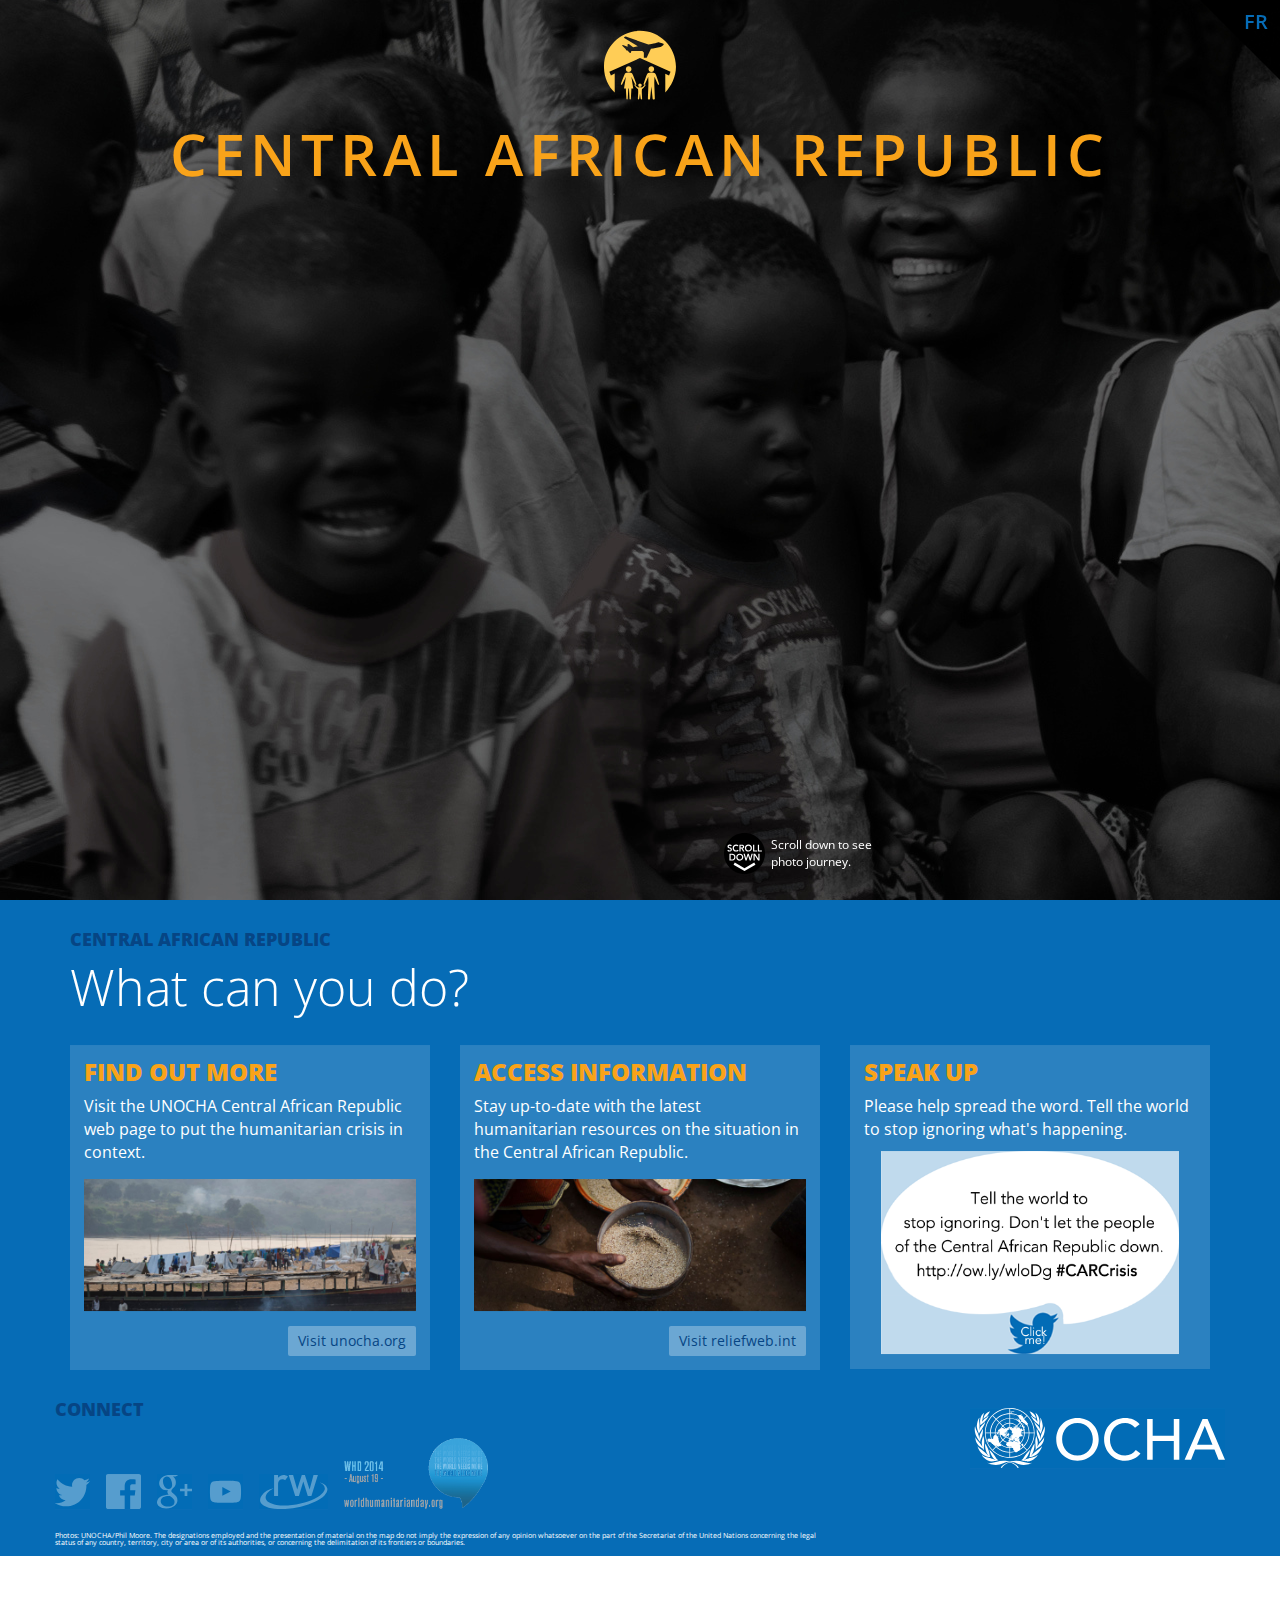
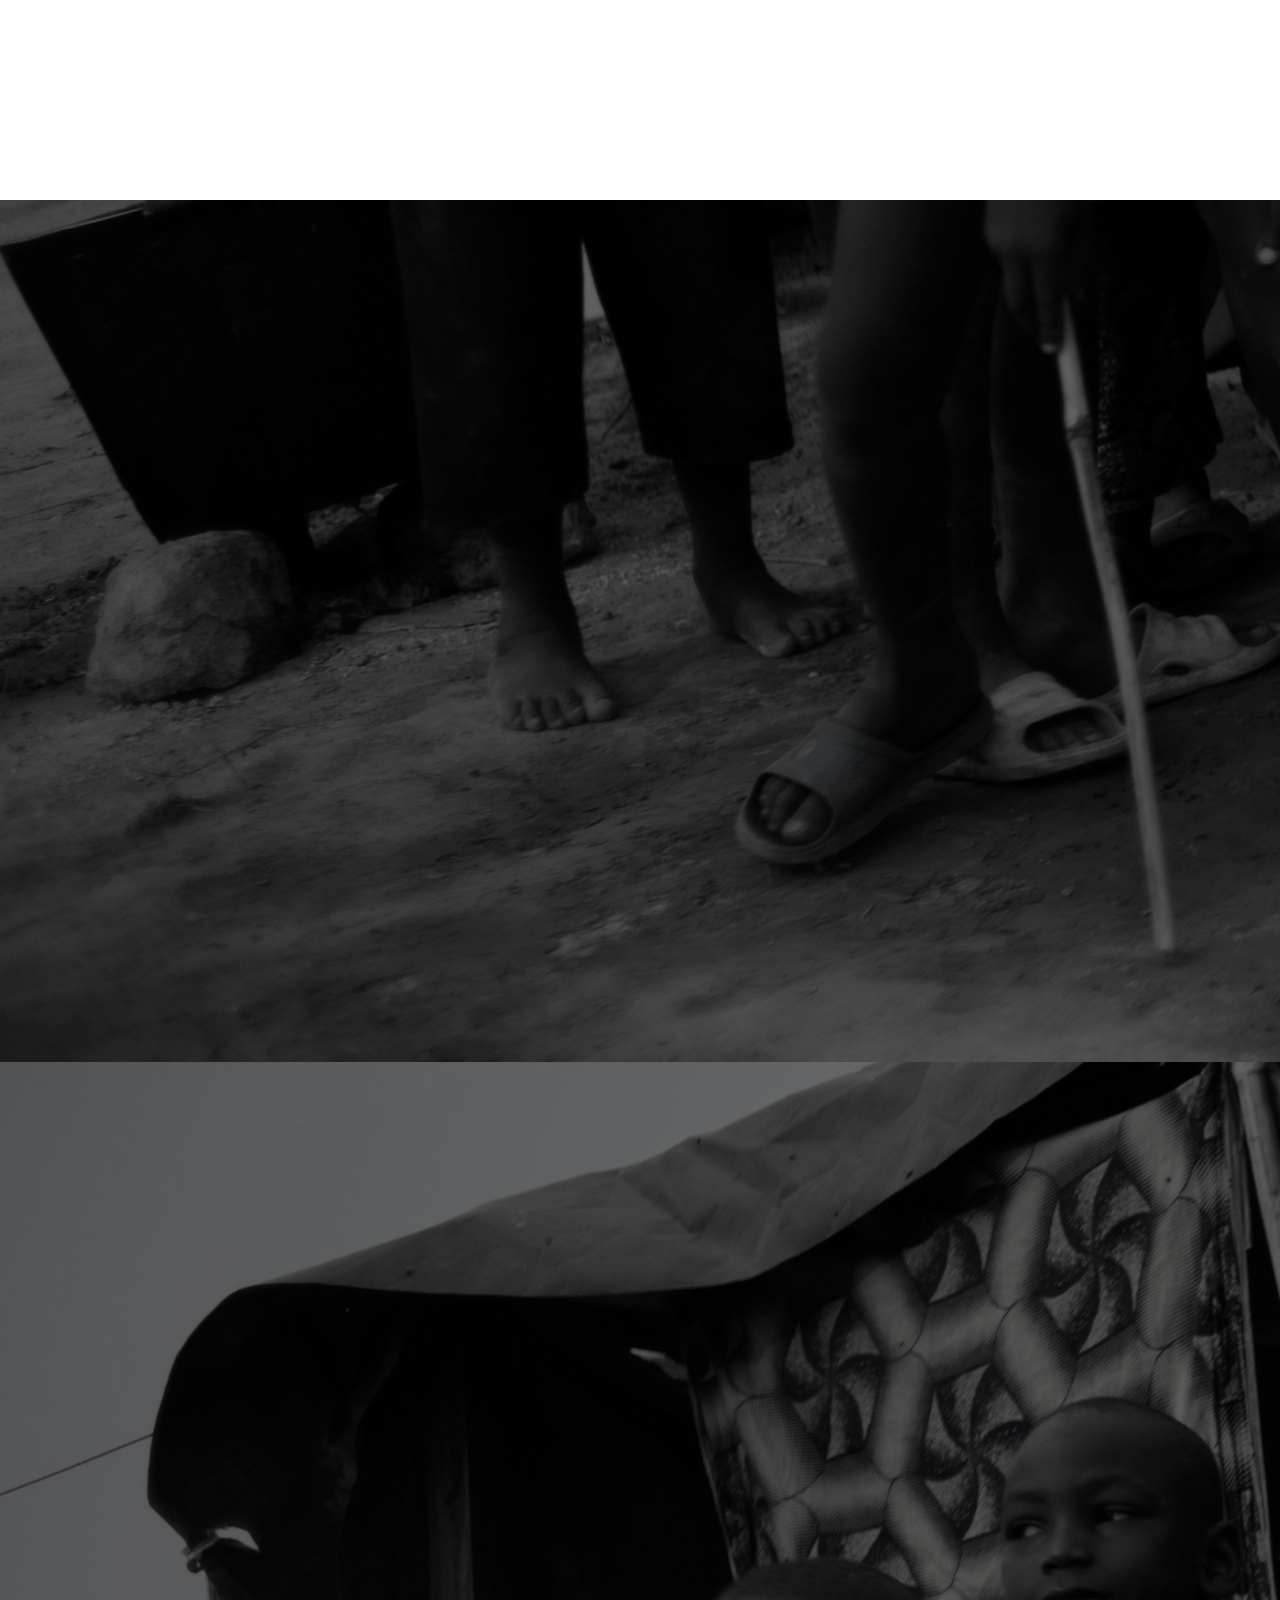
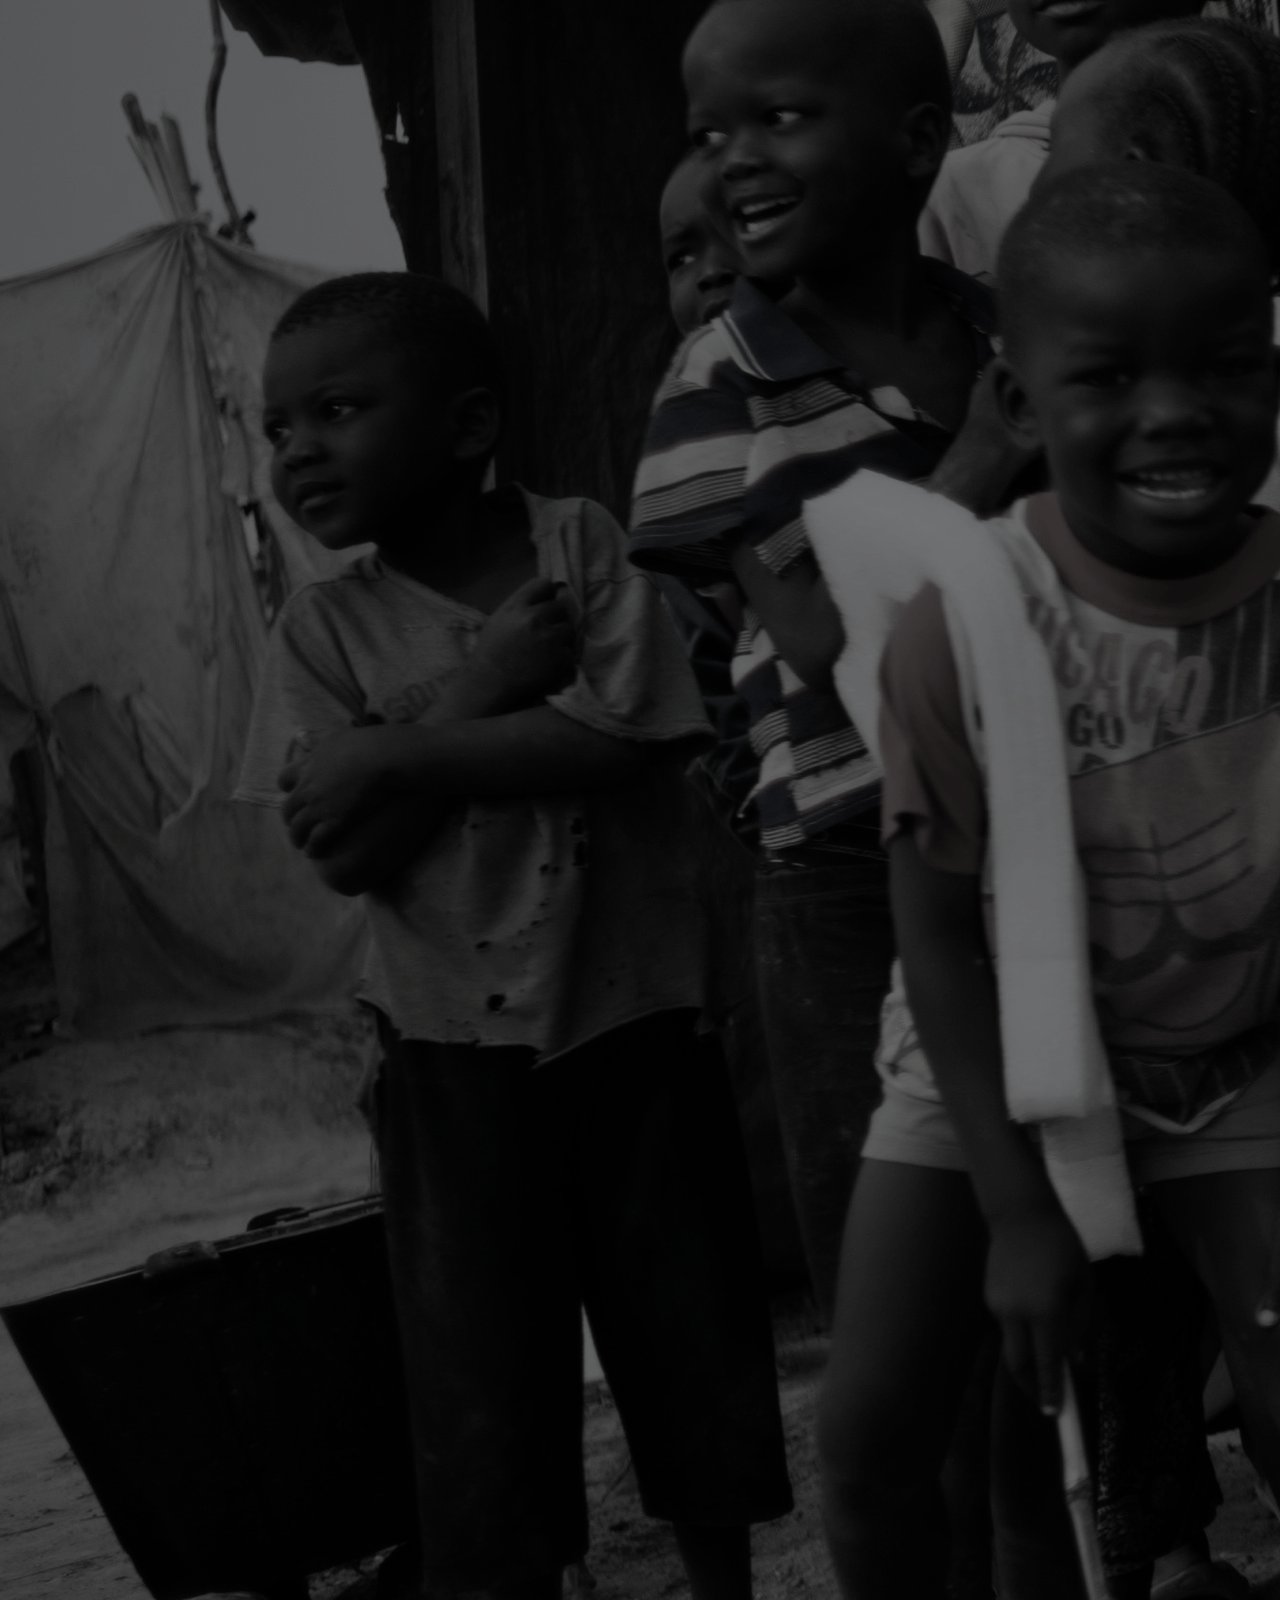
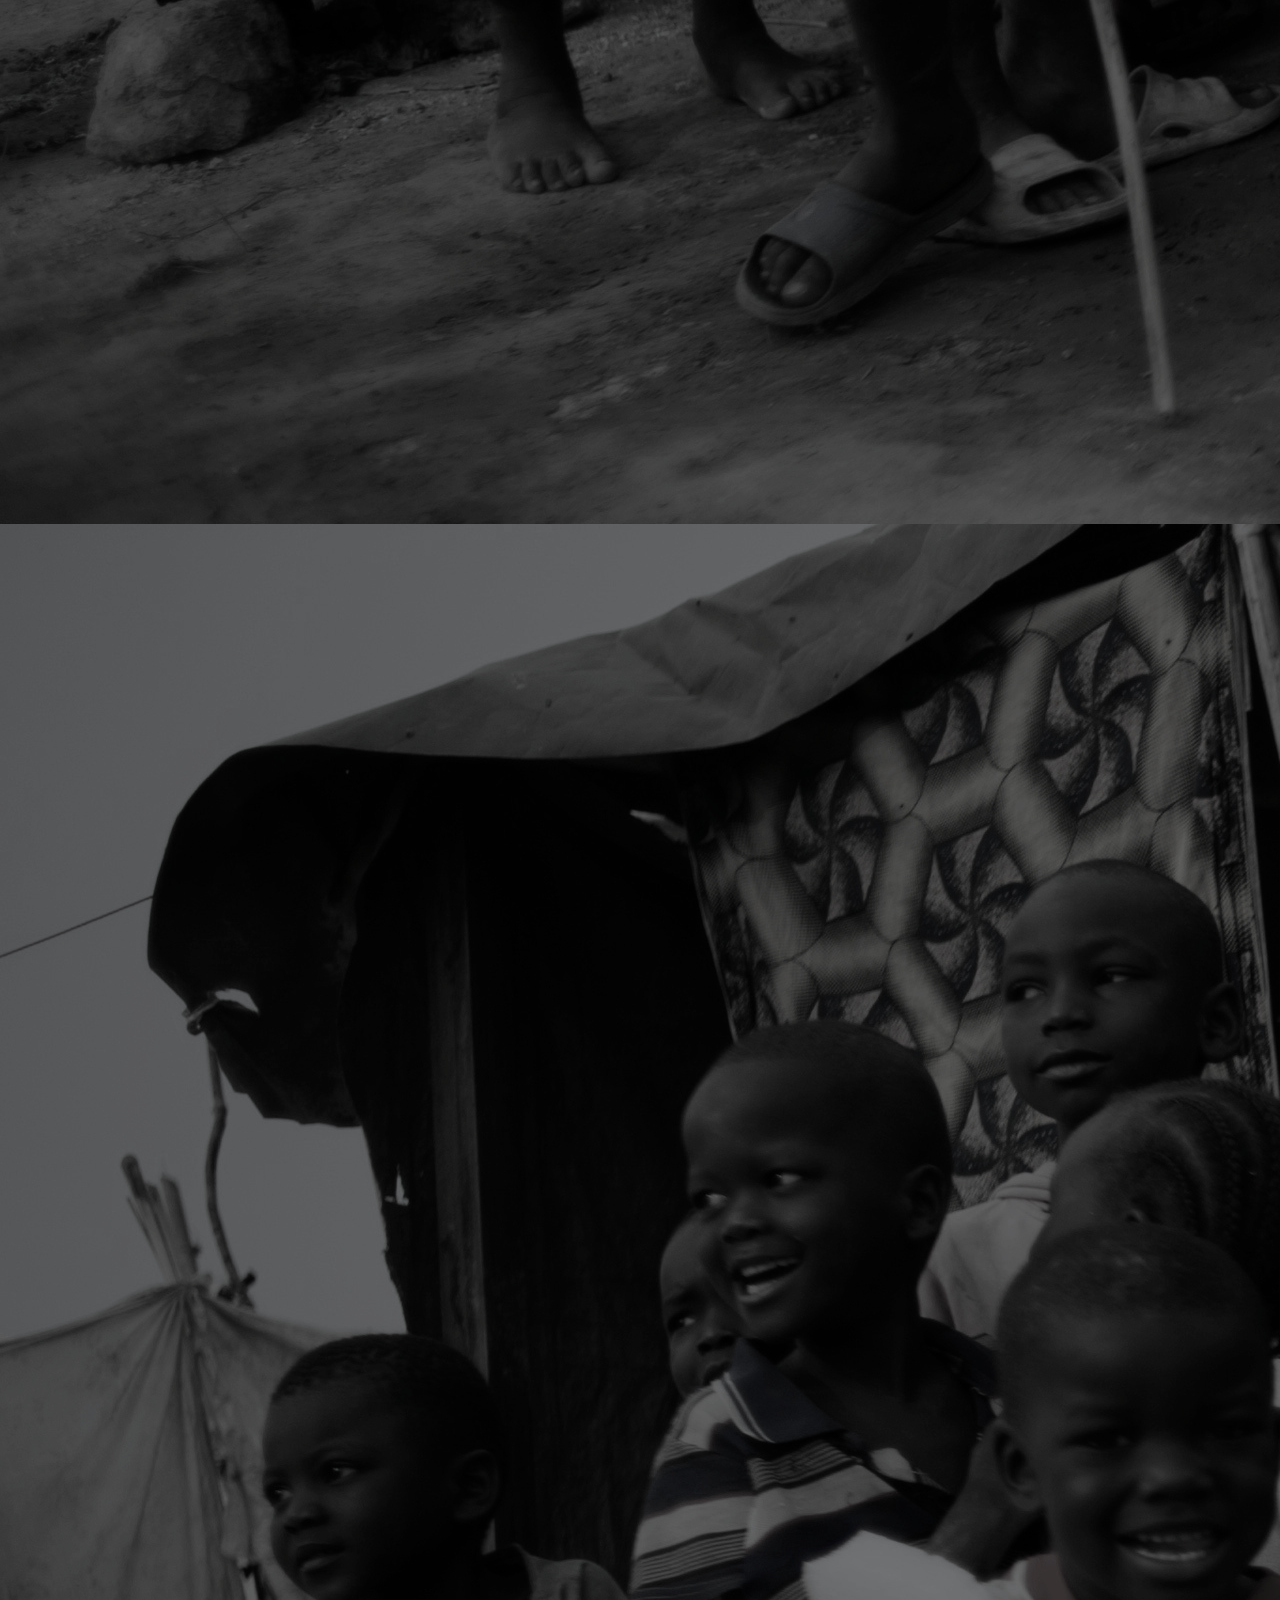
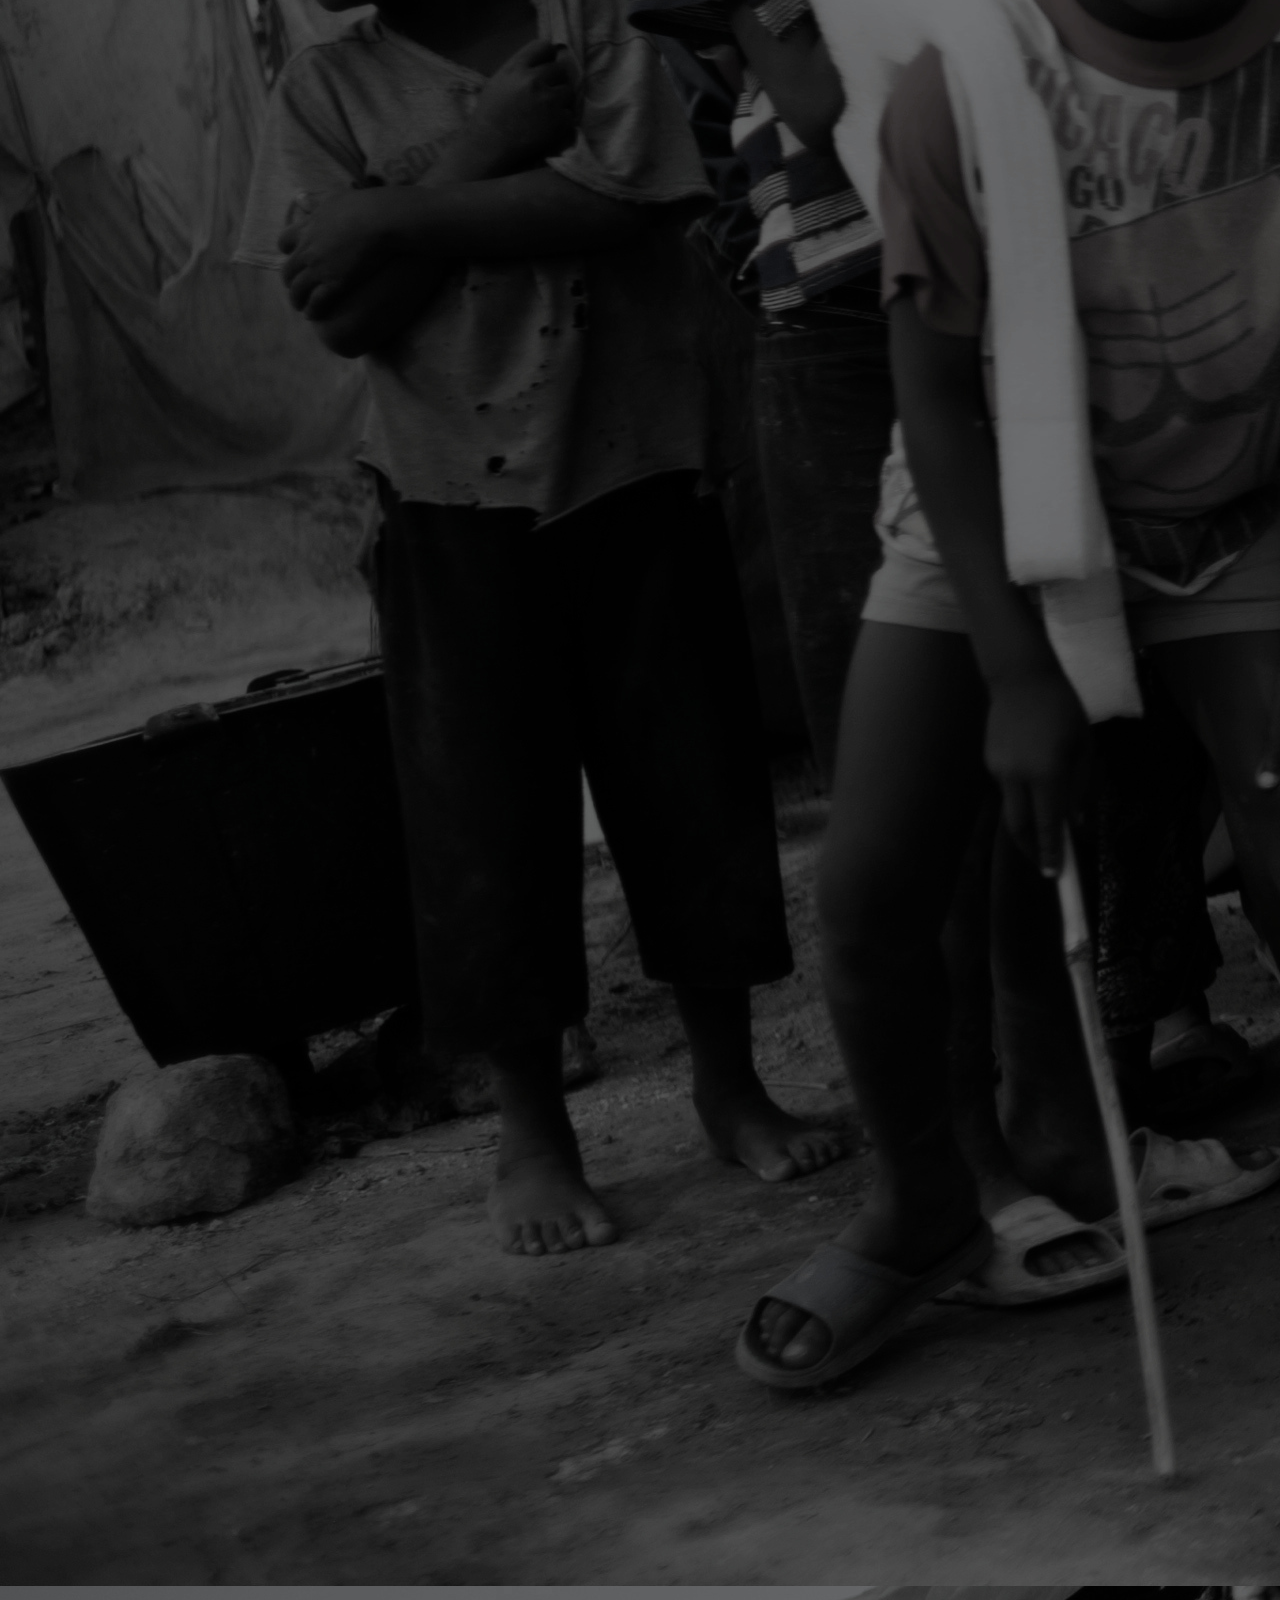
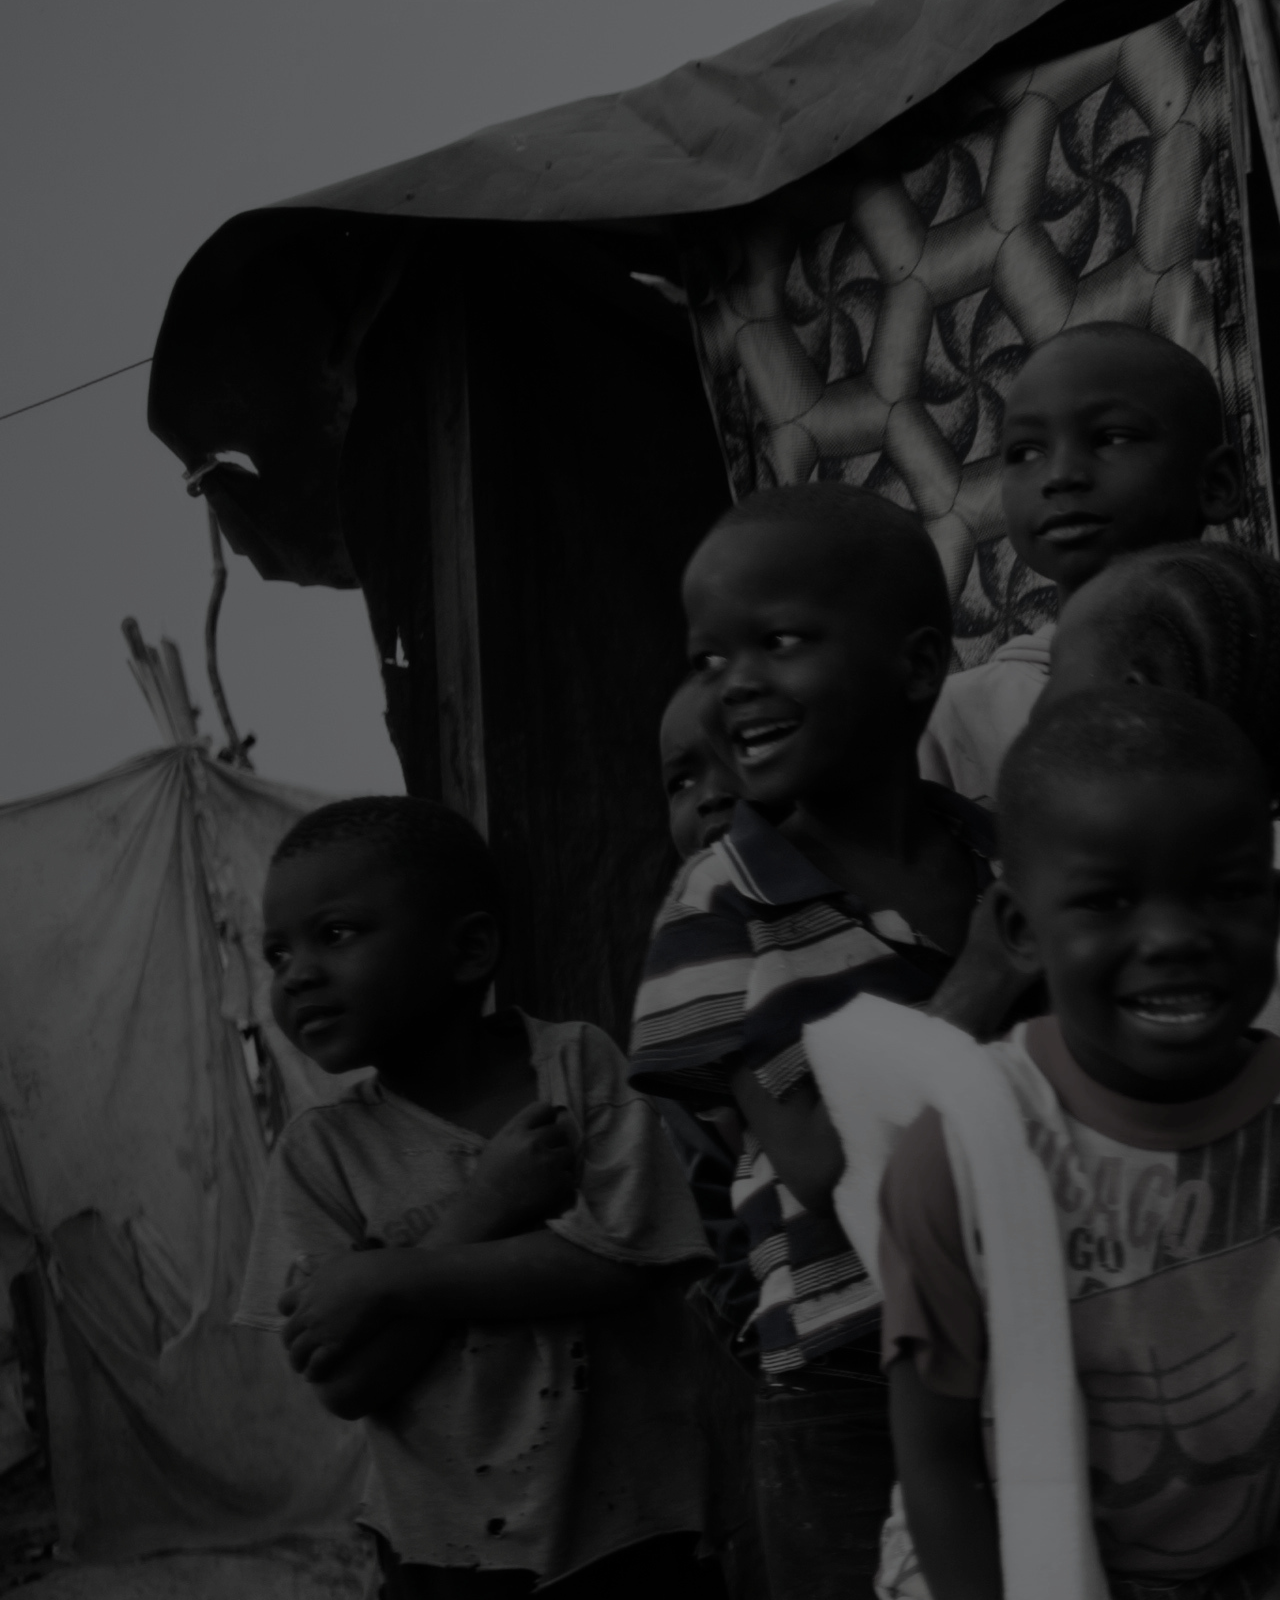
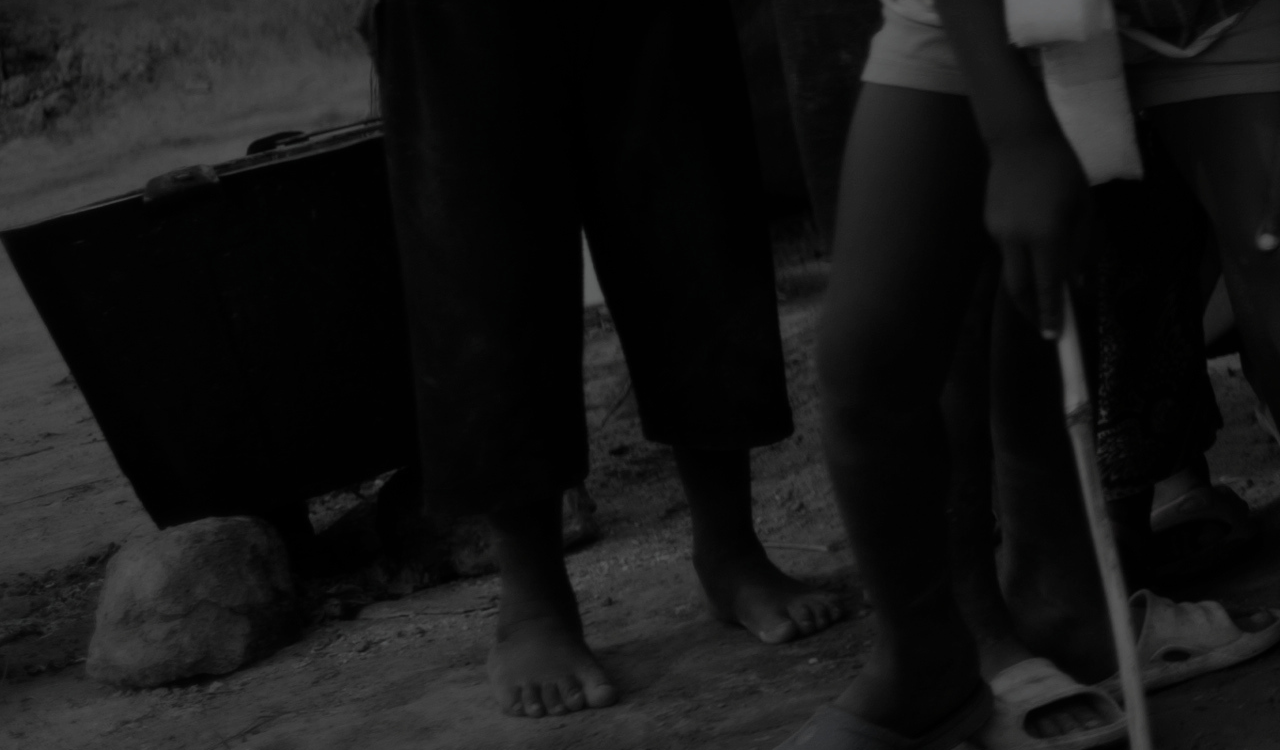
<file: index.html>
<!DOCTYPE html>
<html>
<head>
	<meta charset="utf-8">
	<meta name="viewport" conelevent="width=device-width, initial-scale=1, user-scalable=no">
	<meta http-equiv="X-UA-Compatible" content="IE=edge">
	<meta name="description" content="Central African Republic. Taking refuge at the airport. A photo journey | April 2014">
	<meta name="keywords" content="Central African Republic,Bangui,Airport,Refugees,crisis,conflict ">



<!-- HTML5 shim and Respond.js IE8 support of HTML5 elements and media queries -->
<!--[if lt IE 9]>
  <script src="https://oss.maxcdn.com/libs/html5shiv/3.7.0/html5shiv.js"></script>
  <script src="https://oss.maxcdn.com/libs/respond.js/1.3.0/respond.min.js"></script>
<![endif]-->


	<title>Crisis in the Central African Republic</title>

	<link rel="stylesheet" type="text/css" href="css/bootstrap.css"/>
	<link rel="stylesheet" type="text/css" href="css/mapbox.css" />
	<link rel="stylesheet" type="text/css" href="css/custom.css"/>

	<link href='http://fonts.googleapis.com/css?family=Open+Sans:400italic,700italic,400,700' rel='stylesheet' type='text/css'>

	<style>

	.black-box {
		z-index: -2;
	}

	</style>

</head>


<body>

<!-- PRELOADER CHANGES -->
<section id="preloader" style="z-index: 10000">
	<div class="container">
			<div class="row">
				<div class="col-12 text-center">
				<div style="position: absolute; left: 50%; margin-left: -36px;">
					<input class="knob" data-width="72" data-thickness=""  data-fgColor="#fff" data-bgColor="transparent" data-displayInput=true value="5">
				</div>
				<div class="icon-bangui centered"></div>

				<h2>Hello African Republic</h2>

				</div>
			</div>
	</div>
	<div id="introbox" class="black-box"></div>
</section>
<!-- END: PRELOADER CHANGES -->

<section id="sec-one" 
	data-0p="z-index: 5000" 
	data-_box--80p="transform:translate(0,0%); opacity: 1;" 
	data-_box--40p="transform:translate(0,-100%); display: block;" 
	data-_box--39p="display: none;">
	<!--div class="box" data-0p="width:0%;" data-_box-0p="width:100%" data-_box-1p="opacity:1;" data-_box-2p="opacity:0;"></div -->

<div class="language-corner"></div>
<div class="language-corner-content"><a href="">FR</a></div>
<!-- div id="introbox" class="black-box" data-0p="opacity:1;" data-10p="opacity:0"></div -->
	<div class="container">
			<div class="row">
				<div class="col-12 text-center">
				<div class="icon-bangui centered"></div>

				<h2>Central African Republic</h2>
				<h1 data-_box--180p="opacity:0;" data-_box--150p="opacity:1">Taking refuge at the airport</h1>
				<h3 data-_box--160p="opacity:0;" data-_box--120p="opacity:1">A photo journey | April 2014</h3>

				</div
>
				<div class="col-12 text-left" data-_box--200p="opacity:1;display:block;" data-_box-0="opacity:0;display:block;" data-_box-0p="opacity: 0;" style="bottom: 20px; position: absolute; left: 50%; margin-left: 77px;">
				    <div class="icon-scroll-down centered" style="float: left"></div>
				    <div style="font-size: 12px; margin-top: 10px;">Scroll down to see photo journey.<div>
				</div>
			</div><!-- /row -->
	</div><!-- /container -->
</section>

<section id="sec-eight" 
		data-_box--80p="opacity: 0;transform:translate(0,0%)" 
		data-_box--79p="opacity: 1;transform:translate(0,0%)" 
		data-_box-55p="z-index: 1000;"
		data-_box-100p="transform:translate(0,-100%);"
		>
	<div class="container">
		<div class="row">
			<div class="col-sm-12 text-center" style="color: #333333;">
			<p data-_box--30p="margin-top: 20px; opacity: 0;" data-_box--10p="margin-top: 10px; opacity: 1;">After decades of under-development and neglect, the Central African Republic entered a phase of extreme instability including the total breakdown of law and order when rebels known as the Seleka overthrew the government in early 2013.</p>
			<p data-_box-0p="margin-top: 20px; opacity: 0;" data-_box-20p="margin-top: 10px; opacity: 1;">Widespread violence, severe human right violations and mass looting sent hundreds of thousands of people fleeing into the forest and to makeshift camps. The formation of self-defence militia, the anti-Balaka, triggered a cycle of revenge killings that is still continuing.</p>
			<p data-_box-30p="margin-top: 20px; opacity: 0;" data-_box-50p="margin-top: 10px; opacity: 1;">The conflict intensified and turned sectarian in December 2013.</p>
			<!--p>In December 2013, decades of under development and political failure, and years of growing frustration, finally exploded, sending the Central African Republic into chaos. Rival militias – the ex-Seleka that had helped the former president seize power in early 2013 and the anti-Balaka that had formed in opposition to them – began a wave of violence that spread across the country. People fled their homes in terror; many fled the country all together. In some places, Christian and Muslim communities – families that had lived alongside each other for generations – were separated.</p-->
			</div>
		</div><!-- /row -->
	</div><!-- /container -->
</section>

<section id="sec-second-img" 
					data-_box-54p="z-index: -1; opacity: 0;transform:translate(0,0%);" 
					data-_box-55p="opacity: 1; transform:translate(0,0%);" 
					data-_box-160p="" 
					data-_box-171p="z-index: 1000"
					data-_box-180p="opacity: 0; transform:translate(0,-20%); display: block;"
					data-_box-201p="display: none;">
	<div class="container">
			<div class="row">
				<div class="col-sm-12 text-center" style="color: #333333;">
				<p data-_box-70p="margin-top: 20px; opacity: 0;" data-_box-90p="opacity: 1; margin-top: 10px;" data-_box-140p="" data-_box-150p="opacity: 0">In the capital, Bangui, alone almost a million people fled their homes throughout the crisis.</p>
				<p data-_box-110p="margin-top: 20px; opacity: 0;" data-_box-130p="opacity: 1; margin-top: 10px;" data-_box-140p="" data-_box-150p="opacity: 0">More than 100,000 people took refuge at the airport in Bangui. Some have now returned to their homes; others have fled the country altogether; but tens of thousands are still at the airport. Their despair epitomizes the plight of the entire nation.</p>
				
				<p style="position: absolute; font-weight: bold; top: 22px; left: 50%; margin-left: -100px;"
					data-_box-145p="opacity: 0; margin-top: 20px; "
					data-_box-155p="opacity: 1; margin-top: 15px; "
					>
					This is their story.
				</p>
				</div>
			</div><!-- /row -->
	</div><!-- /container -->
</section>

<section id="sec-two-cutout"
	data-_box-171p="transform:translate(0, 100%);"
	data-_box-172p="transform:translate(0, 0);"

	style="background-image: url(img/new-cutout-3rd.png)"
	data-_box-220p="display: block;"
	data-_box-221p="display: none;"
>
</section>
<section id="sec-two" 
					data-_box-190p="transform:translate(0,100%); opacity: 0;" 
					data-_box-191p="transform:translate(0,0%); opacity: 0;"
					data-_box-220p="transform:translate(0,0%); opacity: 1;" 
					data-_box-249p="" 
					data-_box-251p="display: block; opacity: 1"
					data-_box-260p="display: none;">
	<div class="container">
			<div class="row">
				<div class="col-xs-12 col-sm-12 col-md-8 col-md-offset-4 well">
				<p>The roar from the cargo plane delivering aid is deafening. For minutes, the only sound to be heard comes from its four massive engines. But as the plane pulls off from the runway, its engines die and it comes to a stop, a new sound becomes audible. It begins as a faint hum and builds to a murmur and then a constant din.</p>
				</div>
			</div><!-- /row -->
	</div><!-- /container -->
</section>

<section id="sec-three" 
	data-_box-249p="transform:translate(0,100%);" 
	data-_box-250p="transform:translate(0,20%); opacity: 0" 
	data-_box-260p="transform:translate(0,0%); opacity: 1;" 
	data-_box-300p="display: block;"
	data-_box-301p="display: none;">
		<div class="container">
			<div class="row">
			<div class="col-sm-7 well">
				<p>It is the sound of 60,000 people. It is the sound of tens of thousands of conversations, of cries of frustration, of cooking, of children playing. It is the sound of daily life for the people who now call M’Poko International Airport home.</p>
			</div>
			</div><!-- /row -->
	</div><!-- /container -->
</section>

<!-- -->
<section id="sec-four" 
	data-_box-289p="transform:translate(0,100%);"
	data-_box-290p="transform:translate(0,20%); opacity: 0;" 
	data-_box-300p="transform:translate(0,0%); opacity: 1;" 
	data-_box-310p="" 
	data-_box-400p="" 
	data-_box-445p="opacity: 1;"
	data-_box-455p="transform:translate(0,0%); display: block; opacity: 0;"
	data-_box-456p="display: none;">
	<div class="black-box" style="opacity:.50"></div>

	<div class="container">
		<div class="row">
			<div class="col-xs-5">
			<div class="row" style="position:relative">
				<div class="col-xs-12" style="position:absolute; top:0; left:0;">
					<img src="img/portrait-1.jpg" class="img-responsive" data-_box-290p="opacity:0; margin-top: 40px;" data-_box-310p="opacity:1; margin-top: 0;"></div>
				
				<div class="col-xs-12" style="position:absolute; top:0; left:0;">
					<img src="img/portrait-2.jpg" class="img-responsive" data-_box-320p="opacity:0;  margin-top: 40px;" data-_box-350p="opacity:1; margin-top: 0;"></div>
				<div class="col-xs-12" style="position:absolute; top:0; left:0;"><img src="img/portrait-3.jpg" class="img-responsive" data-_box-360p="opacity:0;  margin-top: 40px;" data-_box-390p="opacity:1; margin-top: 0;"></div>
				<div class="col-xs-12" style="position:absolute; top:0; left:0;"><img src="img/portrait-4.jpg" class="img-responsive" data-_box-400p="opacity:0;  margin-top: 40px;" data-_box-430p="opacity:1; margin-top: 0;"></div>

			</div>
			</div>

			<div class="col-xs-6 col-xs-offset-1">
				<p>Just to the side of the runway, past the terminal building, a massive camp stretches out to the edges of the airport compound. Between the arrival of military aircraft and commercial jets, women and children cross the runway to gather water, food and wood for cooking. The people here fled their homes because they were no longer safe.</p>
			</div>

		</div><!-- /row -->
	</div><!-- /container -->
</section>

<section id="sec-ten" 
	data-_box-440p="transform:translate(0,20%);  opacity: 0;" 
	data-_box-450p="transform:translate(0,0%); opacity: 1;" 
	data-_box-460p="" 
	data-_box-520p=""
	 data-_box-540p="transform:translate(0,-40%); opacity: 0;"
	data-_box-600p="transform:translate(0,-100%); ">
	<div class="container">
		<div class="row">
			<div class="col-sm-5 col-md-4 col-lg-3 text-center badge">
			<h3>Central African Republic</h3>
			<h2>Key figures</h2>
			<h4>As of 30 April 2014</h4>
			<h5><em>Hover over circles to find out more</em></h5>
			</div>
		</div><!-- /row -->

		<div class="row" style="position:relative">
			<div id="easing" data-_box-475p="display:block; transform:translate(0%,0);opacity:1;" data-_box-500p="transform:translate(-110%,0);opacity:0">
				<div class="right-arrow">
					<a href="#easing2" data-menu-top="700p"><span style="display: inline-block; height: 100%; width: 100%;"></span></a>
				</div>
				<div class="col-xs-4">

<div class='responsive-container'> 
  <div class='responsive-inner'>
    <div class="flip-container" ontouchstart="this.classList.toggle('hover');">
      <div class="flip-inner">
        <div class="front">
          <div class="circle">
              <div class="circle-inner">
                  <img alt="" src="img/infographic1.png" >
              </div>
          </div>
        </div>
        <div class="back">
          <div class="circle">
              <div class="circle-inner">
                    <p>2.5 million people are in need of humanitarian aid #CARcrisis</p>
              </div>
          </div>
        </div>
      </div>
    </div>
  </div> 
</div>

				</div>
				<div class="col-xs-4">

<div class='responsive-container'> 
  <div class='responsive-inner'>
    <div class="flip-container" ontouchstart="this.classList.toggle('hover');">
      <div class="flip-inner">
        <div class="front">
          <div class="circle">
              <div class="circle-inner">
                  <img alt="" src="img/infographic2.png" >
              </div>
          </div>
        </div>
        <div class="back">
          <div class="circle">
              <div class="circle-inner">
                    <p>More than 600,000 people are displaced in the Central African Republic #CARcrisis</p>
              </div>
          </div>
        </div>
      </div>
    </div>
  </div> 
</div>


				</div>
				<div class="col-xs-4">

<div class='responsive-container'> 
  <div class='responsive-inner'>
    <div class="flip-container" ontouchstart="this.classList.toggle('hover');">
      <div class="flip-inner">
        <div class="front">
          <div class="circle">
              <div class="circle-inner">
                  <img alt="" src="img/infographic3.png" >
              </div>
          </div>
        </div>
        <div class="back">
          <div class="circle">
              <div class="circle-inner">
                    <p>450,000 people fled the Central African Republic to neighbouring countries #CARcrisis</p>
              </div>
          </div>
        </div>
      </div>
    </div>
  </div> 
</div>


				</div>
			</div>

			<div id="easing2" data-_box-454p="display:none;" data-_box-475p="display:block; width: 100%; transform:translate(110%,0);opacity:0;" data-_box-500p="left:0%;transform:translate(0%,0);opacity:1">
				<div class="left-arrow">
					<a href="#easing" data-menu-top="650p"><span style="display: inline-block; height: 100%; width: 100%;"></span></a>
				</div>
				<div class="col-xs-4">

<div class='responsive-container'> 
  <div class='responsive-inner'>
    <div class="flip-container" ontouchstart="this.classList.toggle('hover');">
      <div class="flip-inner">
        <div class="front">
          <div class="circle">
              <div class="circle-inner">
                  <img alt="" src="img/infographic4.png" >
              </div>
          </div>
        </div>
        <div class="back">
          <div class="circle">
              <div class="circle-inner">
                    <p>1.6 million people need food aid in the Central African Republic #CARcrisis</p>
              </div>
          </div>
        </div>
      </div>
    </div>
  </div> 
</div>

				</div>
				<div class="col-xs-4">

<div class='responsive-container'> 
  <div class='responsive-inner'>
    <div class="flip-container" ontouchstart="this.classList.toggle('hover');">
      <div class="flip-inner">
        <div class="front">
          <div class="circle">
              <div class="circle-inner">
                  <img alt="" src="img/infographic5.png" >
              </div>
          </div>
        </div>
        <div class="back">
          <div class="circle">
              <div class="circle-inner">
                    <p>2.6 million people need protection in #CARcrisis</p>
              </div>
          </div>
        </div>
      </div>
    </div>
  </div> 
</div>

				</div>
				<div class="col-xs-4">

<div class='responsive-container'> 
  <div class='responsive-inner'>
    <div class="flip-container" ontouchstart="this.classList.toggle('hover');">
      <div class="flip-inner">
        <div class="front">
          <div class="circle">
              <div class="circle-inner">
                  <img alt="" src="img/infographic6.png" >
              </div>
          </div>
        </div>
        <div class="back">
          <div class="circle">
              <div class="circle-inner">
                    <p>72 humanitarian agencies are assisting the most vulnerable in the Central African Republic #CARcrisis</p>
              </div>
          </div>
        </div>
      </div>
    </div>
  </div> 
</div>


<!--p style="color: #ffcc55">.Lorem ipsum dolor sit amet, consectetur adipisicing elit, sed do eiusmod tempor incididunt ut labore et dolore magna aliqua. Ut enim ad minim veniam, quis nostrud exercitation ullamco laboris nisi ut aliquip ex ea commodo consequat.</p -->


				</div>
			</div>

		</div><!-- /row -->
	</div><!-- /container -->

</section>

<section
	id="sec-five-pre"
	style="background-image: url(img/new-cutout-01.PNG); display: none;"

	data-_box-519p="display:none; z-index: -1;" 
	data-_box-520p="display:block; z-index: 5000; transform:translate(0,30%); opacity: 0;"
	data-_box-550p="transform:translate(0,0%); opacity: 1;"
	data-_box-599p=""
	data-_box-600p="opacity: 0;"
	data-_box-601p="opacity: 0; display: none;"
></section>

<section id="sec-five" 
	data-_box-584p="display:none; z-index: -1" 
	data-_box-585p="display:block; z-index: 5000; transform:translate(0,0%); opacity: 0;" 
	data-_box-600p="transform:translate(0,0%); opacity: 1; z-index: -1"
	data-_box-605p="" 
	data-_box-650p="transform:translate(0,0%); display: block;"
	data-_box-651p="transform:translate(0,0%); display: none;">
		<div class="container">
			<div class="row">
				<div class="col-sm-4 well">
				<p>Aid agencies are providing support but the conditions at the airport, and at hundreds of other informal sites like it across Bangui and around the country, are basic. People have had their lives torn apart and are living in rudimentary shelters. With the arrival of the rainy season, they face floods and the threat of disease.</p>
				</div>
			</div>
		</div>
</section >

<section id="sec-six" 
	data-_box-610p="transform:translate(0,100%); opacity: 0"
	data-_box-640p="transform:translate(0,20%);"  
	data-_box-650p="transform:translate(0,0%); opacity: 1;"
	data-_box-660p="" 
	data-_box-700p="transform:translate(0,-100%)">
		<div class="container">
			<div class="row">
				<div class="col-sm-5 col-sm-offset-7 well darker">
				<p>Yet most people cannot return home. The threat of violence from the armed militias that still stalk the city is simply too great, too real. So they stay at the airport and at places like it, relying on the United Nations humanitarian agencies and NGOs for support.</p>
				</div>
			</div><!-- /row -->
		</div><!-- /container -->
</section>

<section id="sec-seven" 
		data-_box-660p="transform:translate(0,100%);" 
		data-_box-700p="transform:translate(0,0%)" 
		data-_box-705p=""
		data-_box-750p="transform:translate(0,-100%)">
	<div class="container">
		<div class="row">
			<div class="col-sm-12">
			<div class="video-container" style="margin: 20px;"><iframe width="100%" hnine="auto" src="http://player.vimeo.com/video/93419415" frameborder="0" webkitallowfullscreen="" mozallowfullscreen="" allowfullscreen=""></iframe>
			</div>
			</div>
		</div><!-- /row -->
	</div><!-- /container -->
</section>

<!--section id="sec-eight" 
		data-_box-610p="transform:translate(0,100%);" 
		data-_box-650p="transform:translate(0,0%)" 
		data-_box-655p=""
		data-_box-700p="transform:translate(0,-100%)">
	<div class="container">
		<div class="row">
			<div class="col-sm-6 well darker">
			<p>In December 2013, decades of under development and political failure, and years of growing frustration, finally exploded, sending the Central African Republic into chaos. Rival militias – the ex-Seleka that had helped the former president seize power in early 2013 and the anti-Balaka that had formed in opposition to them – began a wave of violence that spread across the country. People fled their homes in terror; many fled the country all together. In some places, Christian and Muslim communities – families that had lived alongside each other for generations – were separated.</p>
			</div>
		</div>
	</div>
</section -->

<section id="sec-nine" 
	data-_box-705p="transform:translate(0,100%);" 
	data-_box-750p="transform:translate(0,0%)" 
	data-_box-755p=""
	data-_box-800p="transform:translate(0,-100%)">
	<div class="container" style="z-index:5;">
		<div class="row">
			<div class="col-sm-5 col-md-4 col-lg-3 text-center badge">
			<h3>Central African Republic</h3>
			<h2>Mapping the <br/>emergency</h2>
			<h4>As of 30 April 2014</h4>
			</div>
		</div><!-- /row -->
	</div><!-- /container -->
	<div id="map"></div>
</section>




<!--changes done!-->


<section id="sec-eleven" 
	data-_box-755p="transform:translate(0,100%);" 
	data-_box-800p="transform:translate(0,0%)" 
	data-_box-850p="">
	<div class="container">
		<div class="row">
			<div class="col-sm-8 col-sm-offset-4 col-md-6 col-md-offset-6 well" 
				data-_box-800p="opacity: 1;" 
				data-_box-850p="opacity: 0;">
			<p>This is the worst crisis in the history of the Central African Republic, and one of the worst in Africa in decades. </p>
			<p>An estimated 2.5 million people need basic support to survive.</p>
			<p>The UN and its partners need US$551 million to provide assistance. So far, we have received less than a third of what we need.</p>
			<p>We cannot let the people of the Central African Republic down.</p>
			</div>
		</div><!-- /row -->
	</div><!-- /container -->
</section>





<section id="sec-twelve" data-_box-800p="transform:translate(0,100%);" data-_box-850p="transform:translate(0,0%)">
	<div class="container">

		<div class="row">
			<div class="col-md-6"><h3>Central African Republic</h3>
			<h2 class="heading">What can you do?</h2>
			</div>

			<div class="col-md-6">
			</div>

		</div>

		<div class="row"><div class="col-md-12">
		<div class="row">
			<div class="col-xs-4"><div class="well pull-left col-xs-12">
			<h3>Find out more</h3>
			<p>Visit the UNOCHA Central African Republic web page to put the humanitarian crisis in context.</p>
			<img src="img/action-image-ocha.jpg" class="img-responsive"/>
			<a href="http://www.unocha.org/crisis/central-african-republic" class="action-link pull-right">Visit unocha.org</a>
			</div></div>

			<div class="col-xs-4"><div class="well pull-left col-xs-12">
			<h3>Access information</h3>
			<p>Stay up-to-date with the latest humanitarian resources on the situation in the Central African Republic.</p>
			<img src="img/action-image-rw.jpg" class="img-responsive"/>
			<a href="http://reliefweb.int/country/caf" class="action-link pull-right">Visit reliefweb.int</a>
			</div></div>

			<div class="col-xs-4"><div class="well" style="padding-bottom:0;">
			<h3>Speak up</h3>
			<p>Please help spread the word. Tell the world to stop ignoring what's happening.</p>

<div class="row">
<div class="col-xs-12 text-center">
	<span style="display: block;" class="speak-up-link">
		<p style="display: none;">Tell the world to stop ignoring. Don't let the people of the Central African Republican down. #CARCrisis</p>
      <img src="img/twitter.png" style="width: 90%; margin-bottom: 15px; margin-top: 10px;"/>
  </span>
</div><!--row-->
		
			
			</div></div>
		</div><!-- /row -->

		<div class="row">
			<div class="col-xs-6">
			<div class="connect"><h3>Connect</h3>
				<a class="twitter-logo" href="http://www.twitter.com/unocha" data-toggle="tooltip" data-placement="bottom" title="Connect to OCHA on Twitter"></a>
				<a class="facebook-logo" href="http://www.facebook.com/unocha" data-toggle="tooltip" data-placement="bottom" title="Connect to OCHA on Facebook"></a>
				<a class="google-logo" href="http://plus.google.com/unocha" data-toggle="tooltip" data-placement="bottom" title="Connect to OCHA on Google Plus"></a>
				<a class="youtube-logo" href="http://plus.google.com/unocha" data-toggle="tooltip" data-placement="bottom" title="Subscribe to OCHA's YouTube channel"></a>
				<a class="reliefweb-logo" href="http://reliefweb.int/" data-toggle="tooltip" data-placement="bottom" title="Register on ReliefWeb"></a>
				<a class="whd-logo" href="http://www.worldhumanitarianday.org/" data-toggle="tooltip" data-placement="bottom" title="Go to WHD" target="_blank"></a> 
			</div>
			</div><!-- col-xs-6-->
			<div class="col-xs-6">
			<div class="connect">

				<a class="unocha-logo pull-right" href="http://unocha.org/" data-toggle="tooltip" data-placement="bottom" title="Register on ReliefWeb"></a>
			</div>
			</div><!-- col-xs-6-->

		</div><!-- /row -->
		
		
		
		
				<div class="row">
			<div class="col-xs-12 col-sm-8">
			<p class="disclaimer">Photos: UNOCHA/Phil Moore. The designations employed and the presentation of material on the map do not imply the expression of any opinion whatsoever on the part of the Secretariat of the United Nations concerning the legal status of any country, territory, city or area or of its authorities, or concerning the delimitation of its frontiers or boundaries.</p>
			</div><!-- col-xs-6-->
		</div><!-- /row --></div><!-- col 12 6--></div><!-- /row -->
		</div><!-- /container -->

</section>
<section id="background-still" 

	data-_box-0p="transform:translate(0,0); z-index: -5" 
	data-_box-170p=""
	data-_box-171p="background-position: 30% -500px;"
	data-_box-220p="background-position: 40% -500px;"
	data-_box-399p=""
	data-_box-400p="background-position: 100% -500px;"
	data-_box-600p="background-position: 60% -500px;"
	style="background-image:url(img/background.jpg); background-size: auto; background-position: 50% -500px;z-index: -5"

	>
</section>
	<script src="js/jquery-1.10.1.min.js"></script><!--Required for mapbox-->
	<script src="js/mapbox.js"></script>
	<script src="js/jquery.cycle2.min.js"></script>
	<script src="js/jquery.cycle2.swipe.min.js"></script>
	<!--Add ios6 if statement to below><![endif]-->
	<script src="js/ios6fix.js"></script>

	<script src="js/custom.js"></script>

	<script type="text/javascript" src="js/skrollr.min.js"></script>
	<script type="text/javascript" src="js/skrollr.menu.min.js"></script>
	<!-- RC SCRIPTS -->
	<script type="text/javascript" src="js/jquery.knob.js"></script>
	<script type="text/javascript">
	$(function() {
		$(".knob").knob({
			readOnly: true,
			/*change: function(value) {
				console.log("CHANGE", value);

				//Enable body scrolling
				
			},
*/
		});

		var preloaded_image =  [
			["section#sec-eight", "http://ocha.smugmug.com/photos/i-6H3mn2s/0/O/i-6H3mn2s.jpg"], /*1st*/
			["section#sec-second-img", "http://ocha.smugmug.com/photos/i-DTtwK8j/0/O/i-DTtwK8j.jpg"], /*2nd*/

			["section#sec-two", "http://ocha.smugmug.com/photos/i-L6TdvBJ/0/O/i-L6TdvBJ.jpg"], /*3rd*/
		  ["section#sec-three", "http://ocha.smugmug.com/photos/i-BXP6SZx/0/O/i-BXP6SZx.jpg"], /*4th*/
		  ["section#sec-four", "http://ocha.smugmug.com/photos/i-KxtmnCL/0/O/i-KxtmnCL.jpg"], /*5th*/
		  ["section#sec-five", "http://ocha.smugmug.com/photos/i-cPMBNNt/0/O/i-cPMBNNt.jpg"],
		  ["section#sec-six", "http://ocha.smugmug.com/photos/i-2qHPSng/0/O/i-2qHPSng.jpg"], /*6th*/
		  ["section#sec-nine", "http://ocha.smugmug.com/photos/i-cPMBNNt/0/O/i-cPMBNNt.jpg"], /*7th*/
		  ["section#sec-eleven", "http://ocha.smugmug.com/photos/i-bXqGdzc/0/O/i-bXqGdzc.jpg"] /*8th*/
		];
		/*
		[
		  
		];
		*/
		
		$("section").css("visibility" , "hidden");

		$("#preloader").css("visibility", "visible");		
		$("#preloader").show();

		$("body").css("overflow", "hidden");
       

		$("section").css("visibility", "visible");
		load_images();

		function load_images() {


			$(preloaded_image).each(function(i, item) {
				
				$(item[0]).css("backgroundImage", "url('" + item[1] + "')");

				var value = parseInt((i+1) * 100/preloaded_image.length);
				$(".knob").val(value).trigger('change');
				//$(".knob");

				if (value >= 100)
				{
					console.log("XXX");

					$("section").css("visibility", "visible");
					$("#preloader").fadeOut("slow");

					$("#sec-seven").show();
					/* skrollr_obj.destroy();
					skrollr.init({
						constants: {
		                    box: '200p'
		                }
	           	 	}); */

					var s = skrollr.init({
			                constants: {
			                        box: '200p'
			                },
			                render: function(data) {
			                	$("body").css("overflow", "auto");
			                	
			                }
			        });
					skrollr.menu.init(s);
				}
			}); 

		}

		var map = L.mapbox.map('map', 'reliefweb.66vzehfr', {
					    zoomControl: true
					})
				    .setView([6.5, 20.6167], 7);

		map.scrollWheelZoom.disable();
		
		if( /Android|webOS|iPhone|iPad|iPod|BlackBerry|IEMobile|Opera Mini/i.test(navigator.userAgent) ) 
		{
			map.dragging.disable();
		}

	});

/*$("#introbox").fadeOut("30000"); */
	</script>







	<!-- ENDOF RC SCRIPTS -->

<script type="text/javascript">
<!--//--><![CDATA[//><!--
var _gaq = _gaq || [];_gaq.push(["_setAccount", "UA-1433955-15"]);_gaq.push(["_trackPageview"]);(function() {var ga = document.createElement("script");ga.type = "text/javascript";ga.async = true;ga.src = ("https:" == document.location.protocol ? "https://ssl" : "http://www") + ".google-analytics.com/ga.js";var s = document.getElementsByTagName("script")[0];s.parentNode.insertBefore(ga, s);})();
//--><!]]>
</script>


</body>

</html>
</file>
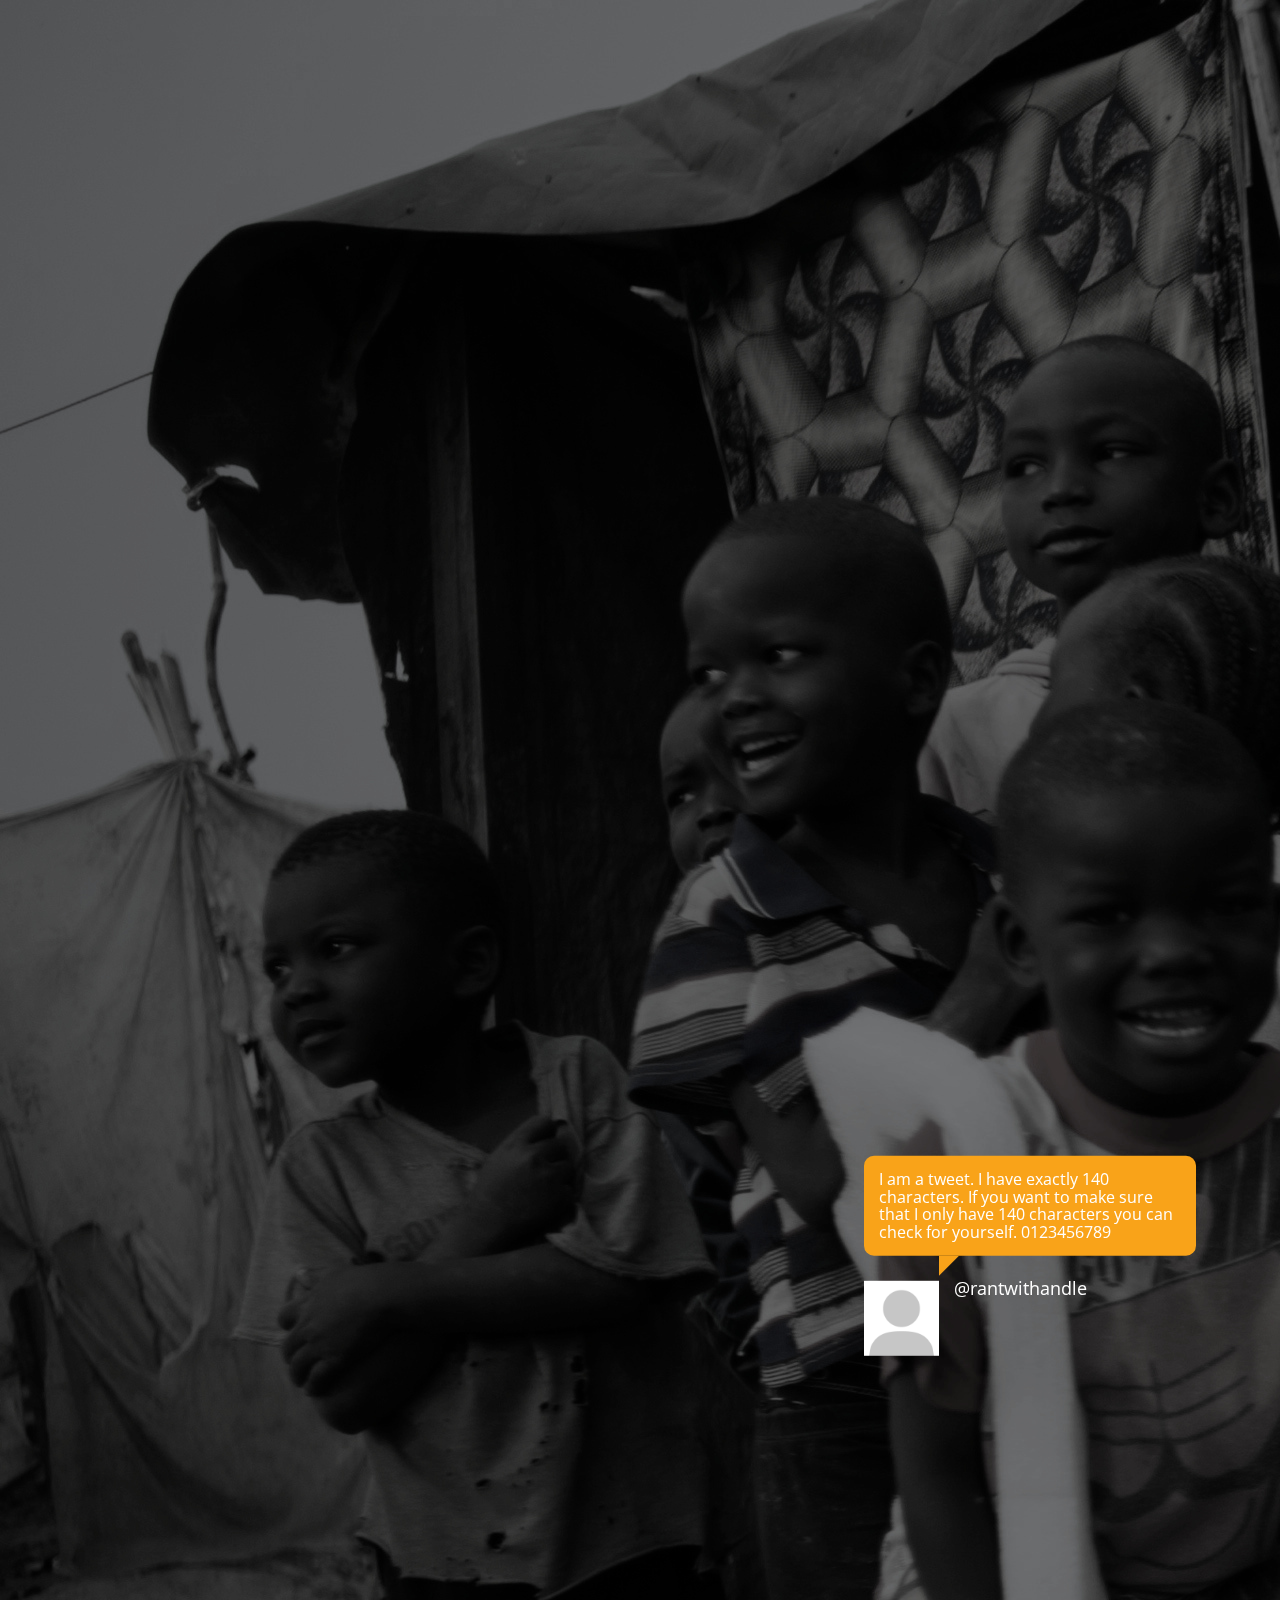
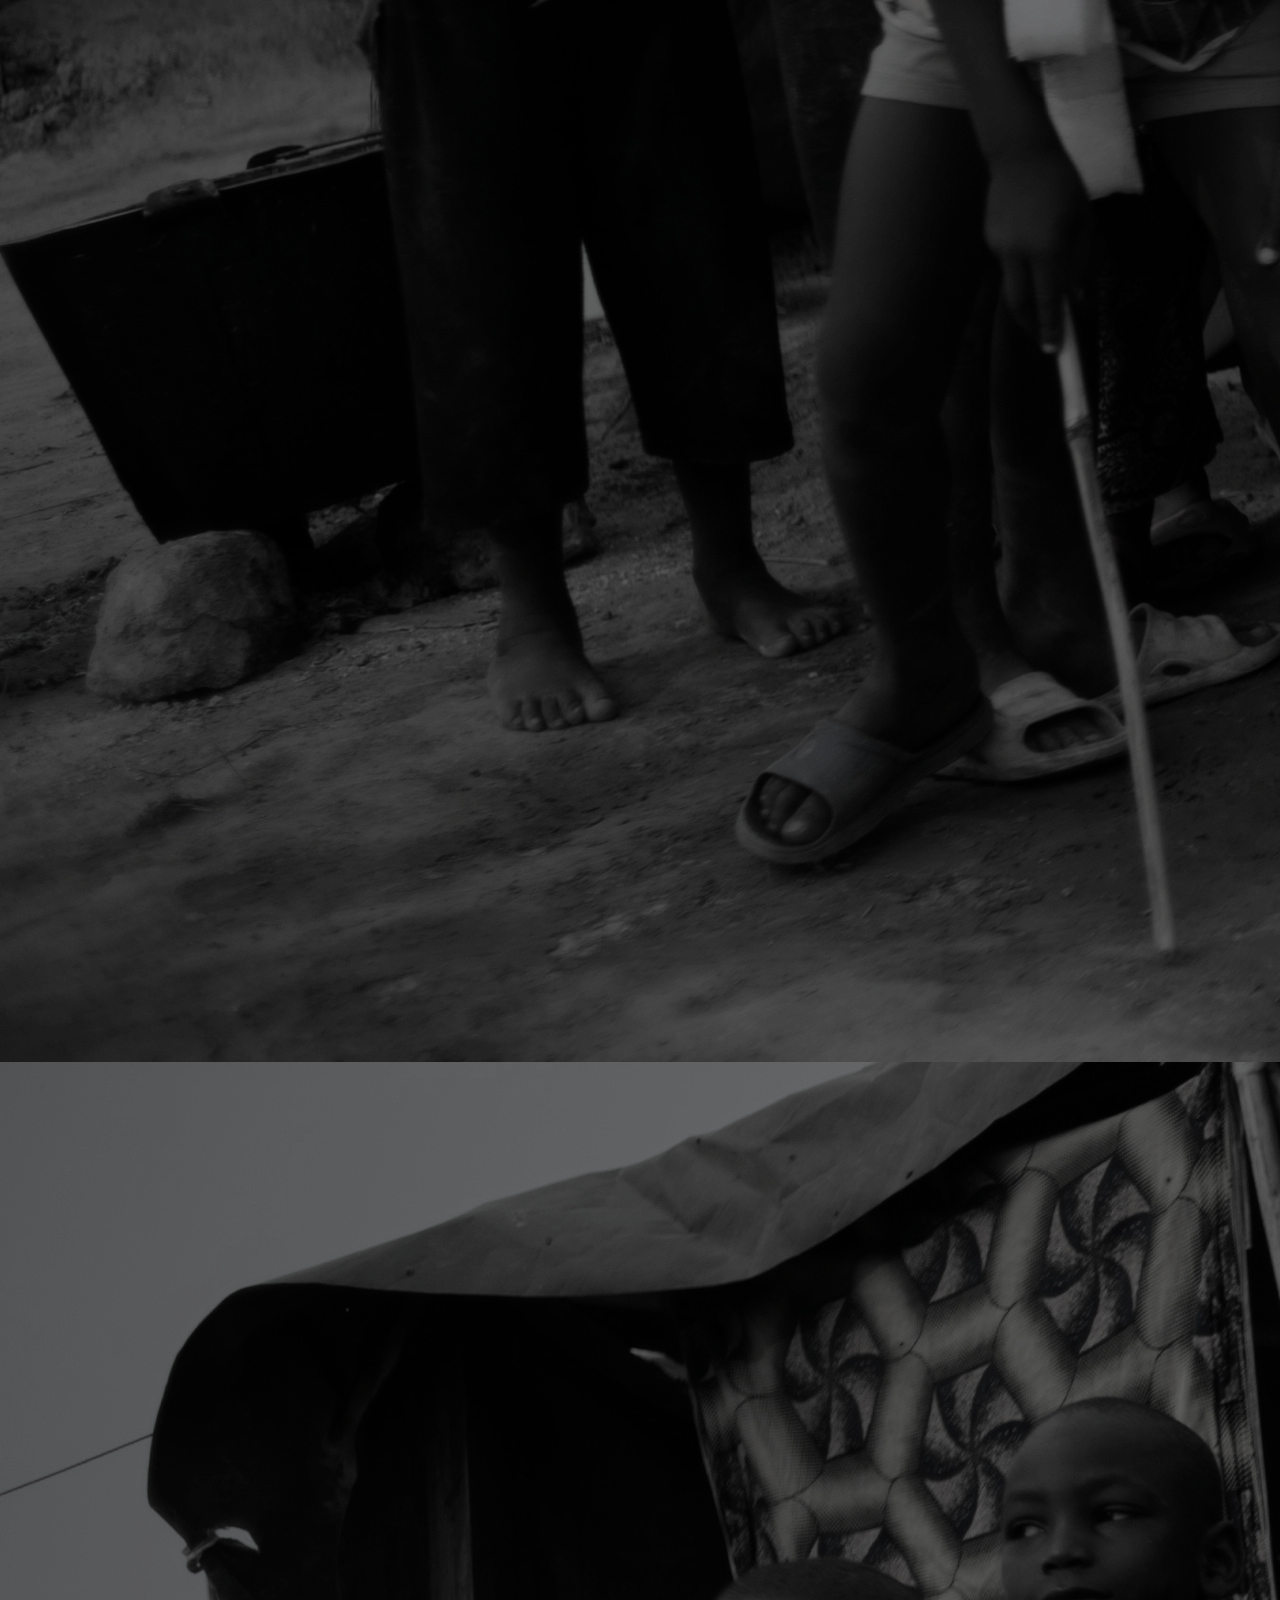
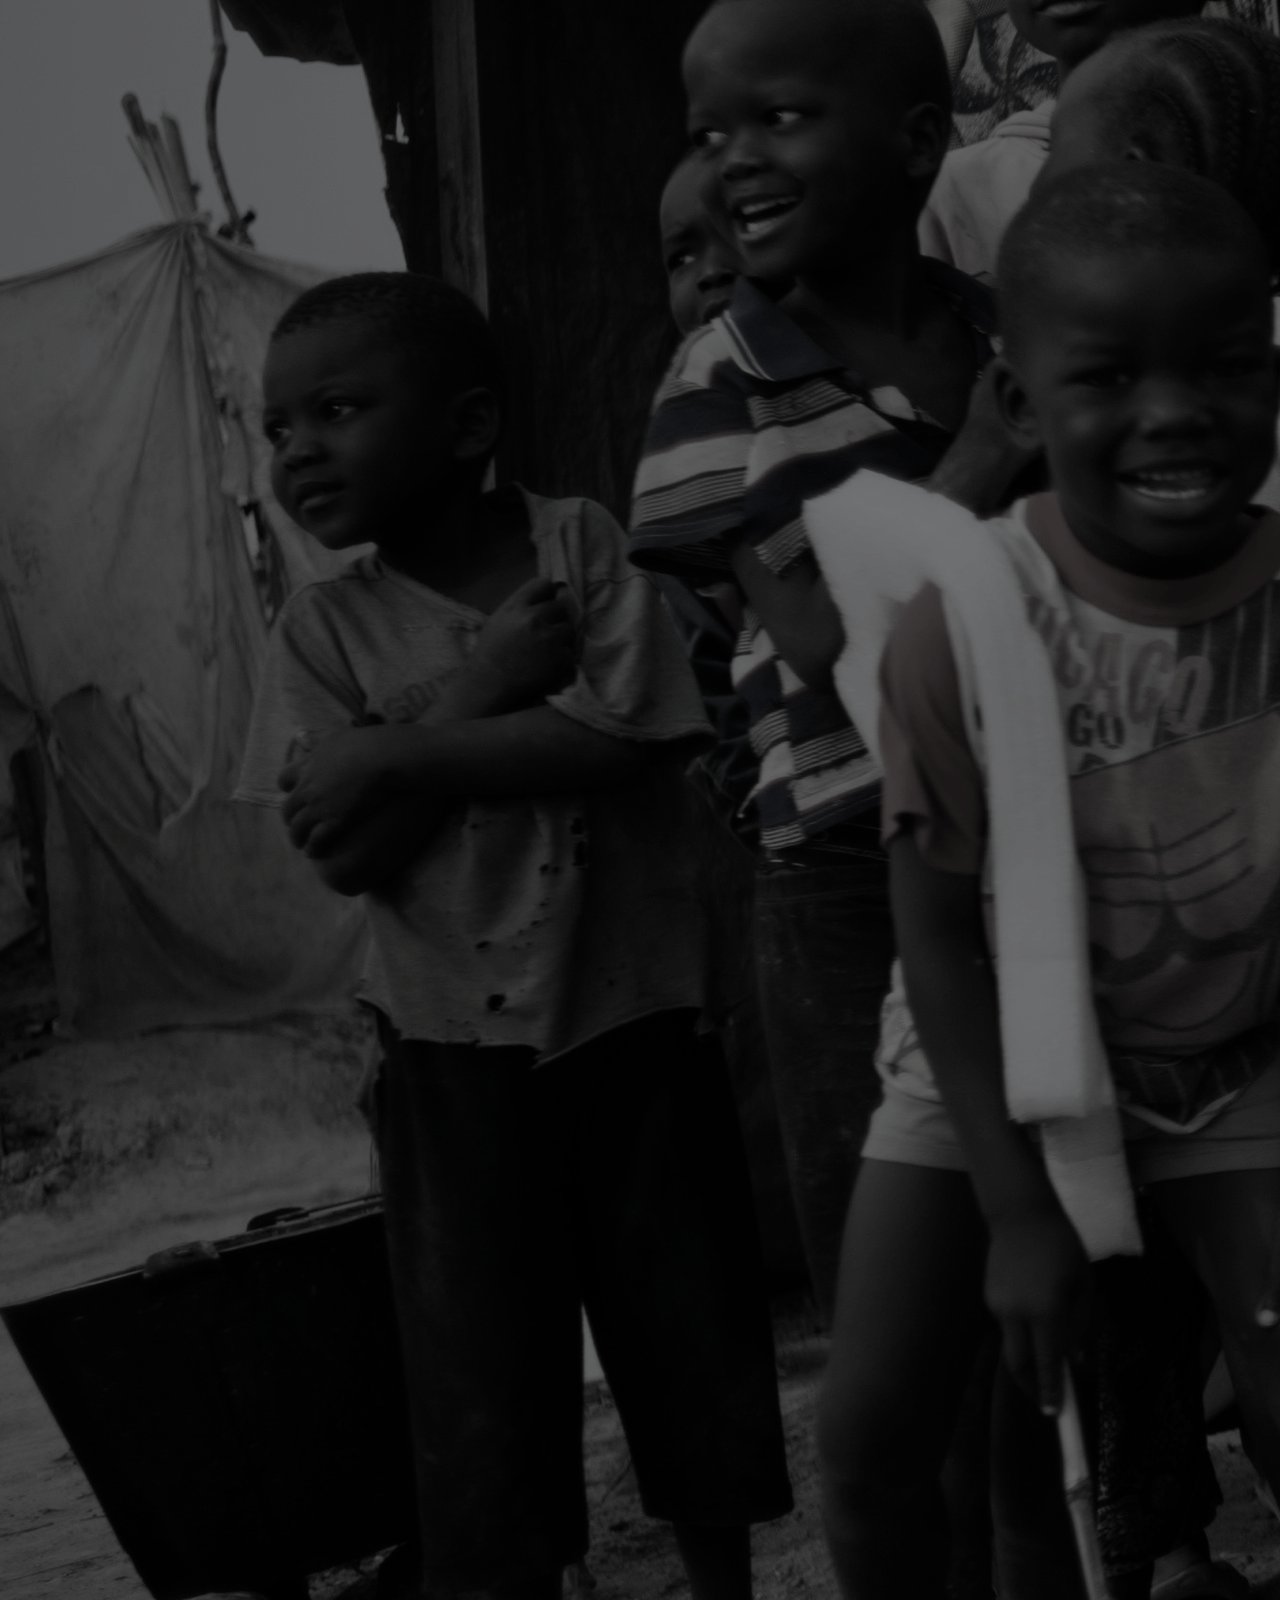
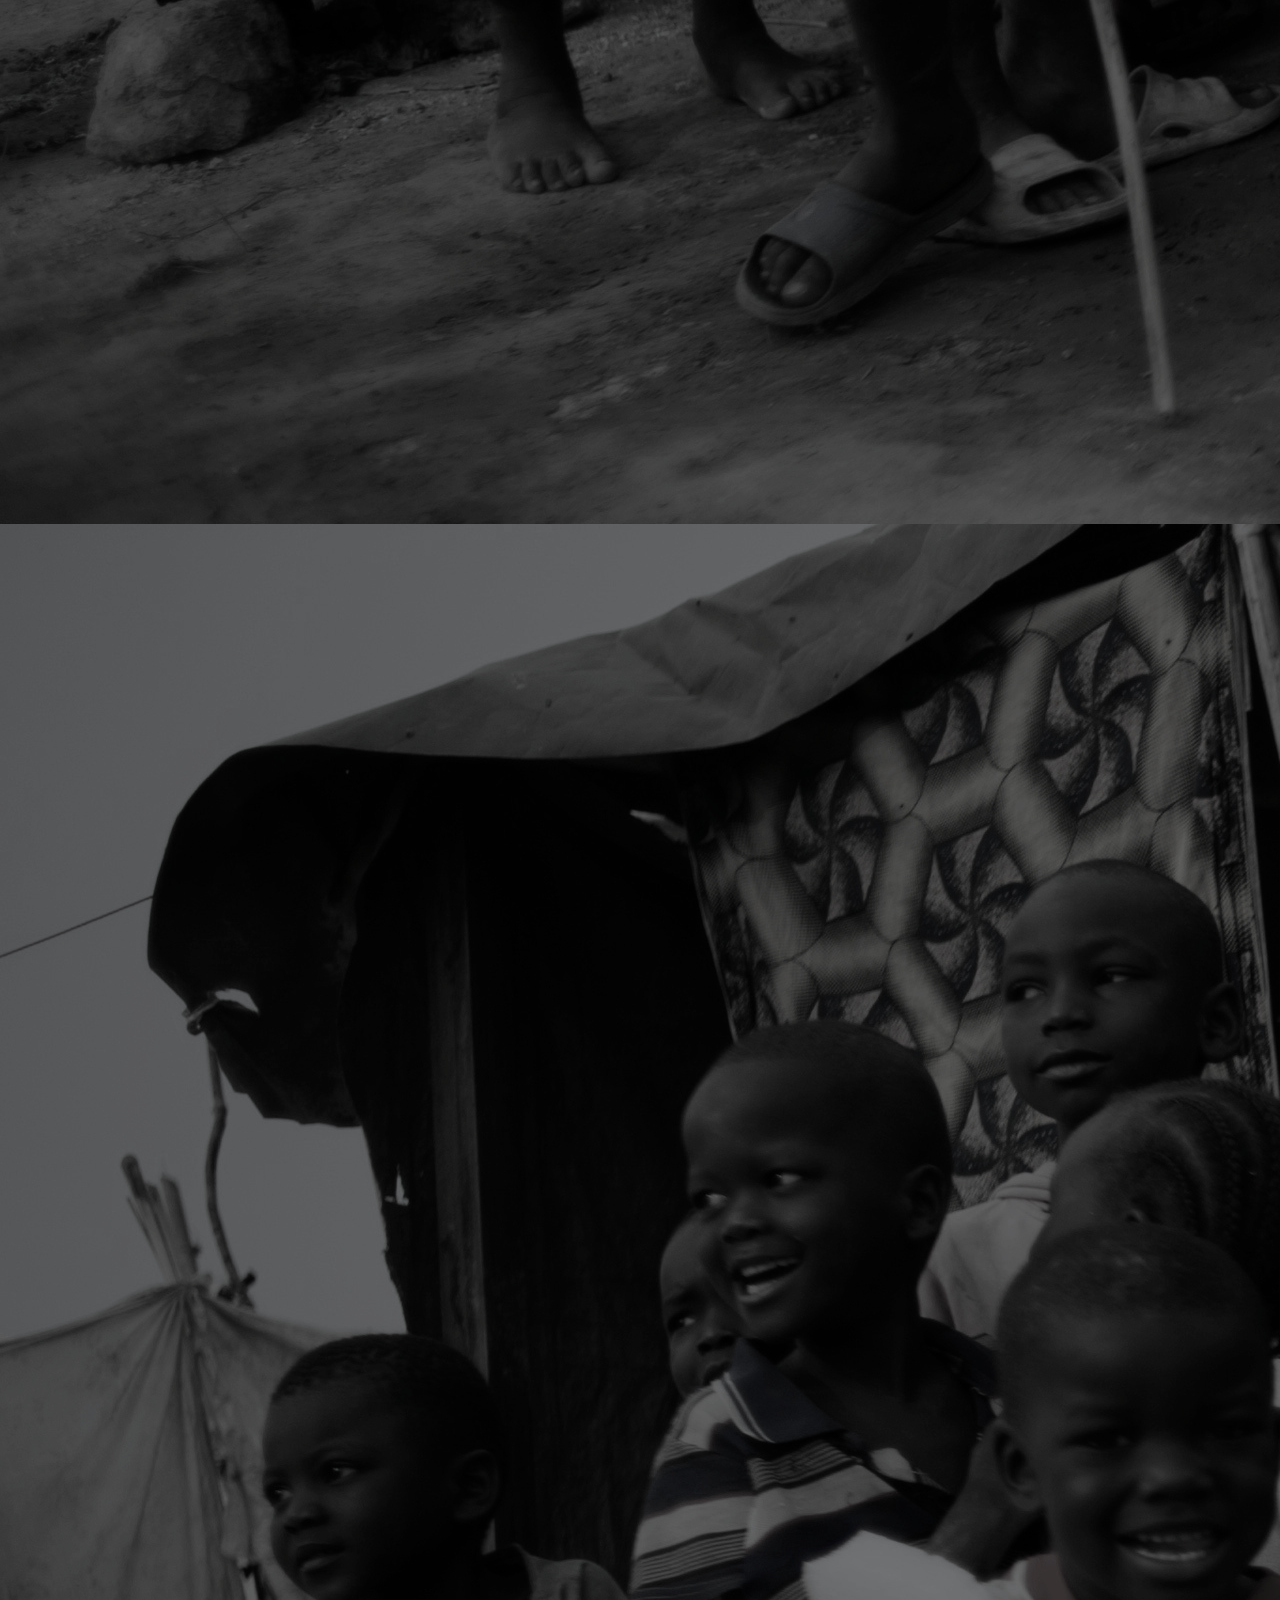
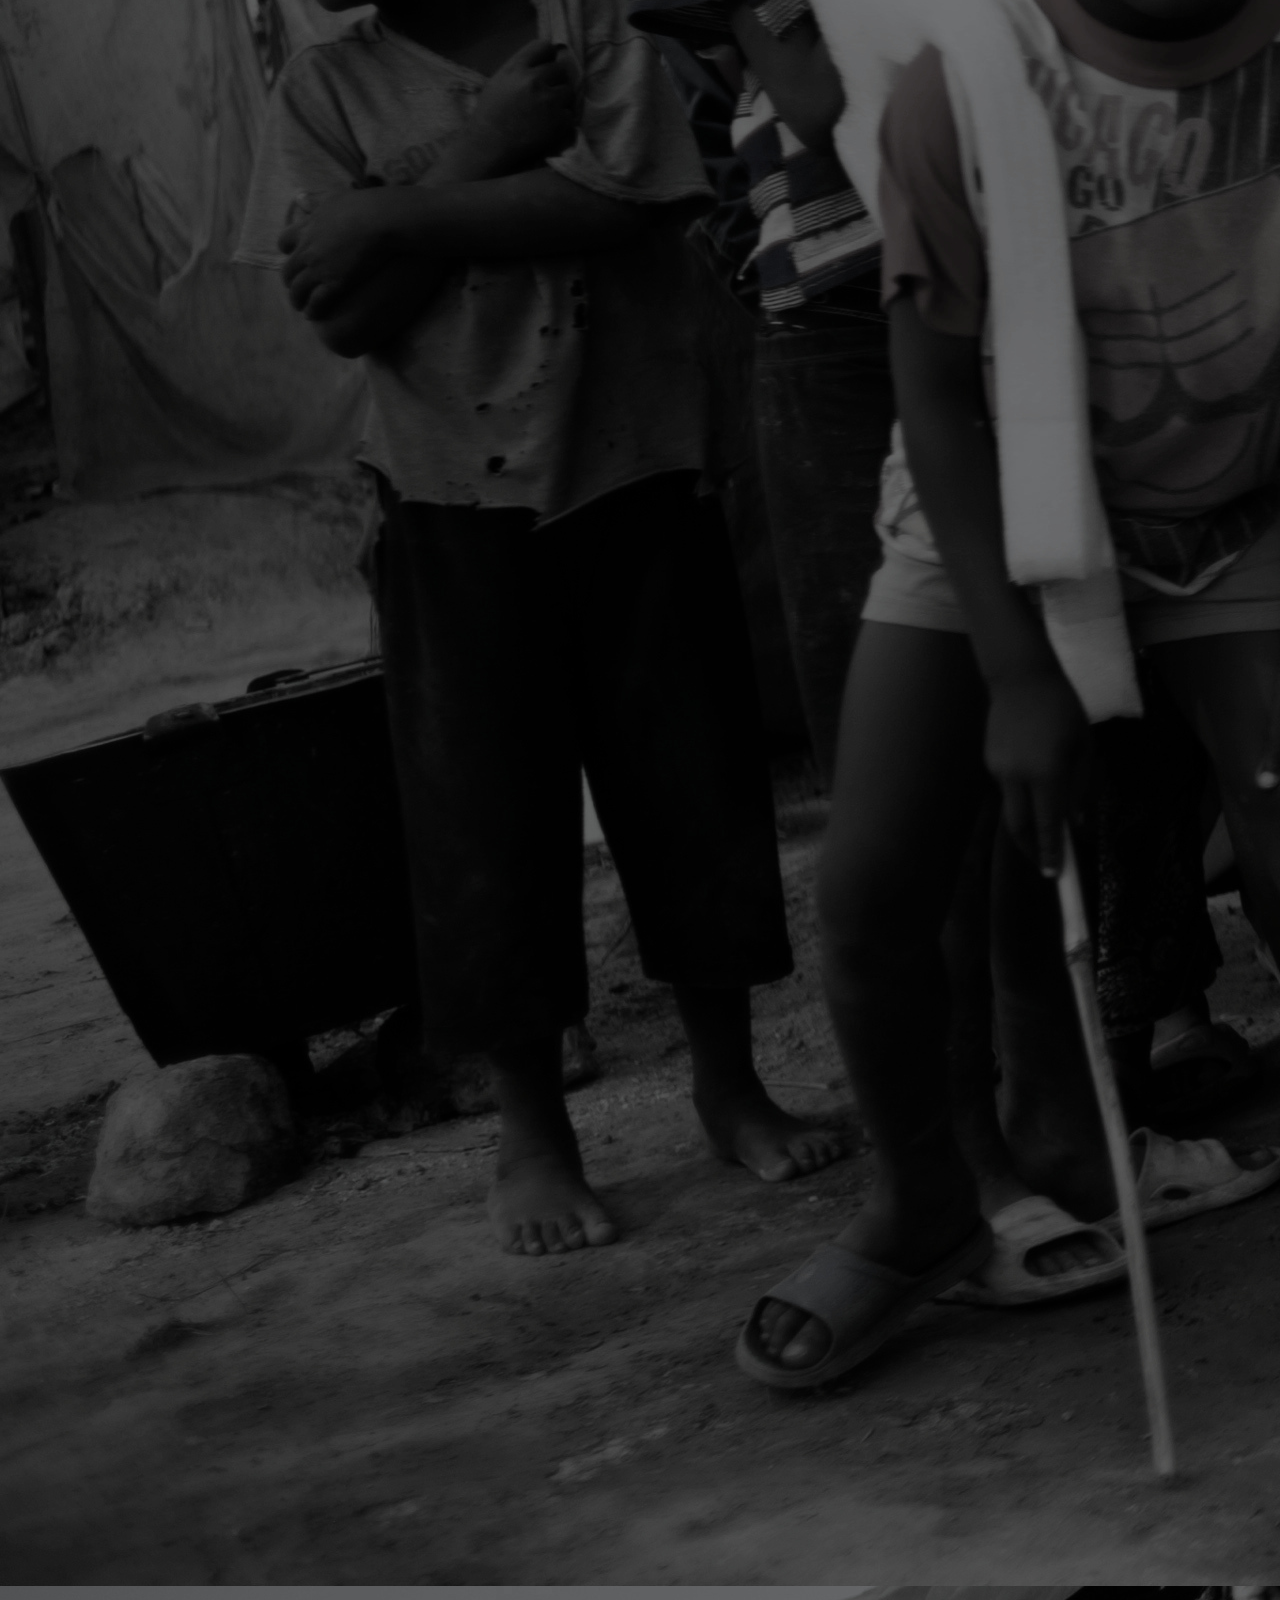
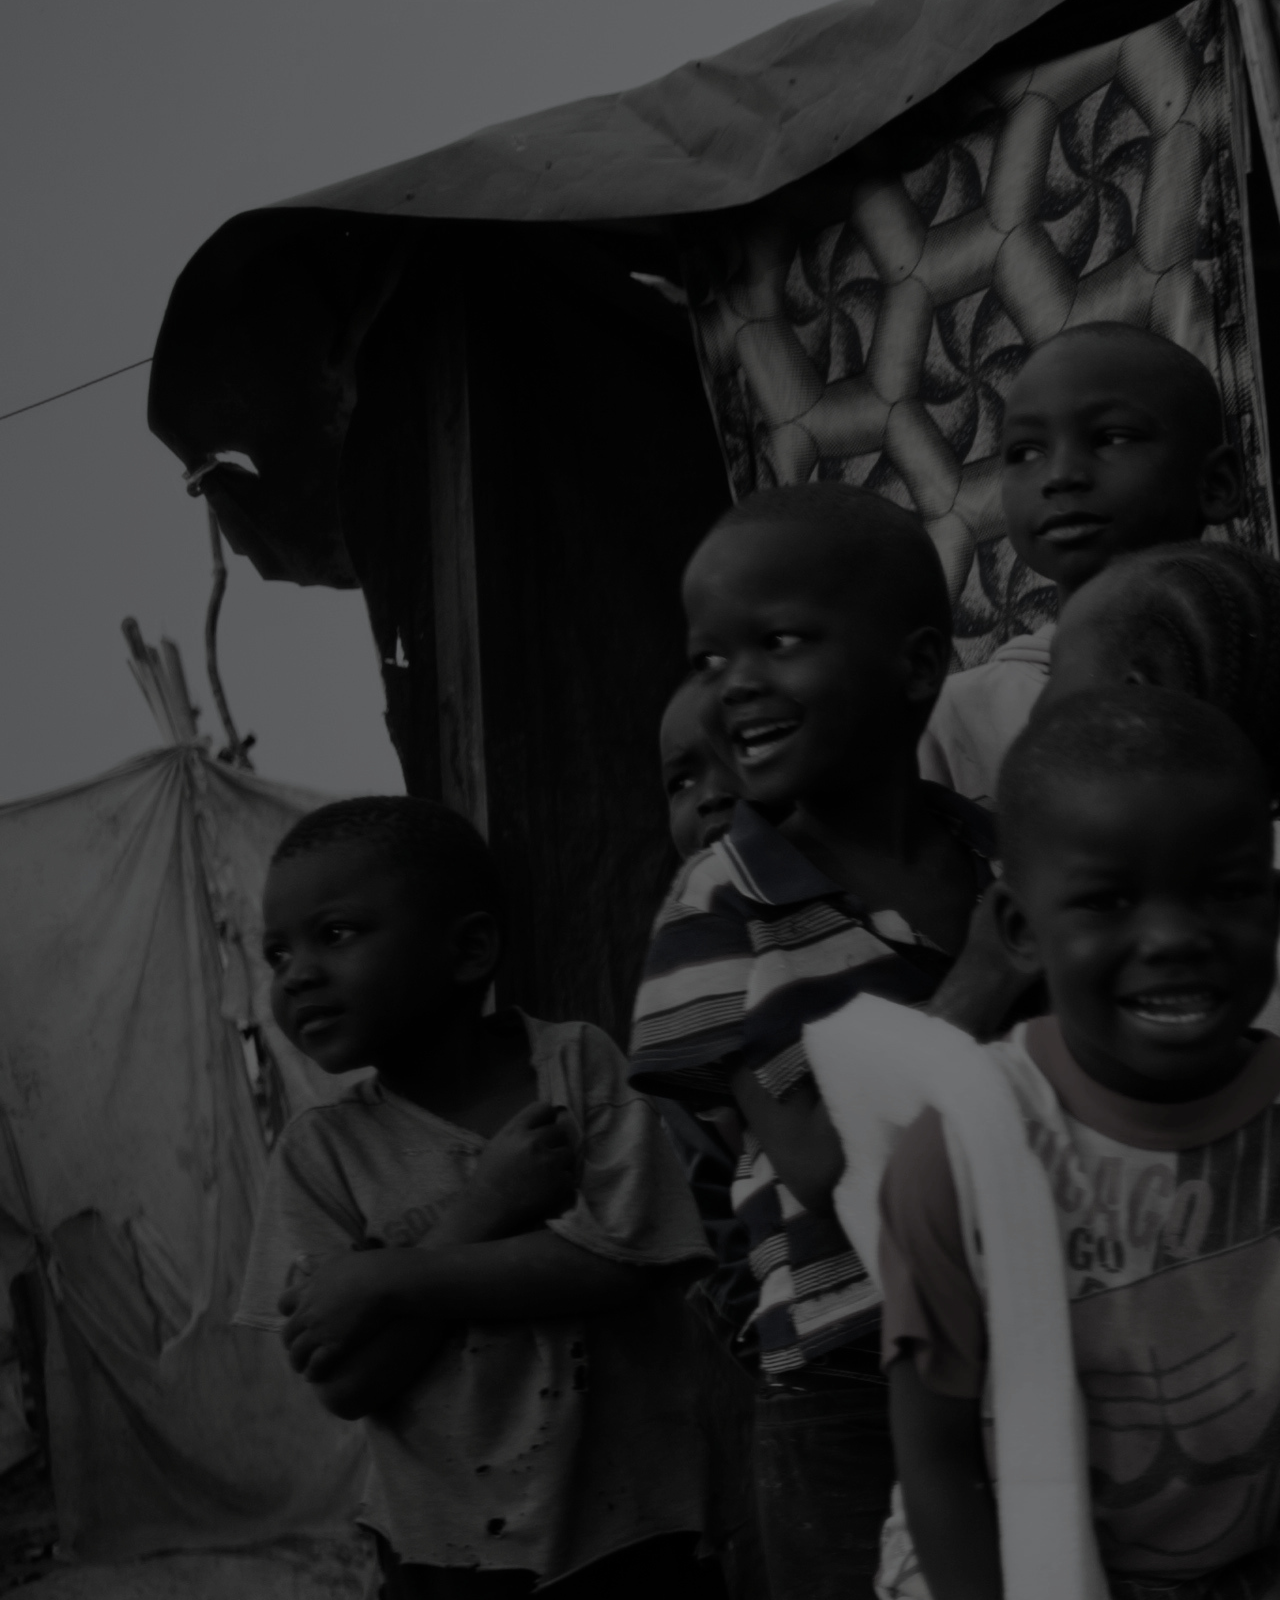
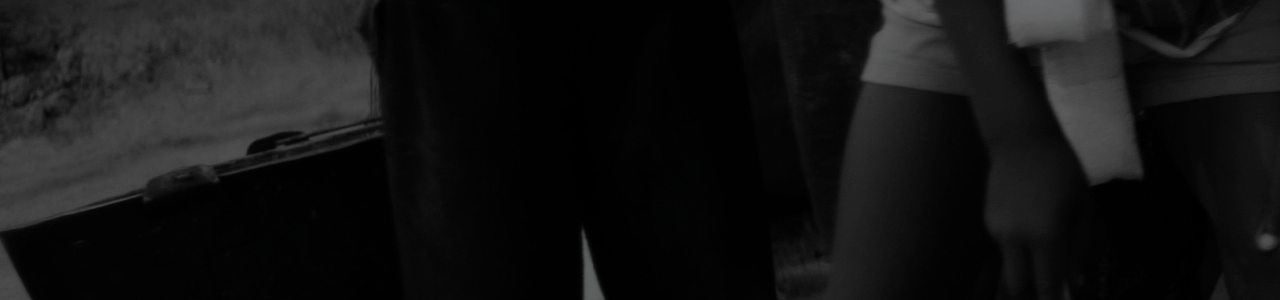
<file: alt.0.html>
<!DOCTYPE html>
<html>
<head>
	<meta charset="utf-8">
	<meta name="viewport" conelevent="width=device-width, initial-scale=1, user-scalable=no">
	<meta http-equiv="X-UA-Compatible" content="IE=edge">

<!-- HTML5 shim and Respond.js IE8 support of HTML5 elements and media queries -->
<!--[if lt IE 9]>
  <script src="https://oss.maxcdn.com/libs/html5shiv/3.7.0/html5shiv.js"></script>
  <script src="https://oss.maxcdn.com/libs/respond.js/1.3.0/respond.min.js"></script>
<![endif]-->


	<title>Crisis in the Central African Republic</title>

	<link rel="stylesheet" type="text/css" href="css/bootstrap.css"/>
	<link rel="stylesheet" type="text/css" href="css/mapbox.css" />
	<link rel="stylesheet" type="text/css" href="css/custom.css"/>

	<link href='http://fonts.googleapis.com/css?family=Open+Sans:400italic,700italic,400,700' rel='stylesheet' type='text/css'>


</head>


<body>

<!-- PRELOADER CHANGES -->
<section id="preloader" style="z-index: 10000">
	<div class="container">
			<div class="row">
				<div class="col-12 text-center">
				<div style="position: absolute; left: 50%; margin-left: -36px;">
					<input class="knob" data-width="72" data-thickness=""  data-fgColor="#fff" data-bgColor="transparent" data-displayInput=true value="5">
				</div>
				<div class="icon-bangui centered"></div>

				<h2>Central African Republic</h2>

				</div>
			</div>
	</div>
</section>
<!-- END: PRELOADER CHANGES -->

<section id="sec-one" data-0p="" data-_box--80p="transform:translate(0,0%)" data-_box-160p="transform:translate(0,-100%)">
	<!--div class="box" data-0p="width:0%;" data-_box-0p="width:100%" data-_box-1p="opacity:1;" data-_box-2p="opacity:0;"></div -->

<div class="language-corner"></div>
<div class="language-corner-content"><a href="">FR</a></div>

	<div class="container">
			<div class="row">
				<div class="col-12 text-center">
				<div class="icon-bangui centered"></div>

				<h2>Central African Republic</h2>
				<h1 data-_box--180p="opacity:0;" data-_box--150p="opacity:1">Taking refuge at the airport</h1>
				<h3 data-_box--160p="opacity:0;" data-_box--120p="opacity:1">A photo journey | April 2014</h3>

				</div>

				<div class="col-12 text-left" data-_box--200p="opacity:1;display:block;" data-_box-0="opacity:0;display:block;" data-_box-0p="opacity: 0;" style="bottom: 20px; position: absolute; left: 50%; margin-left: 77px;">
				    <div class="icon-scroll-down centered" style="float: left"></div>
				    <div style="font-size: 12px; margin-top: 10px;">Scroll down to see photo journey.<div>
				</div>
			</div><!-- /row -->
	</div><!-- /container -->
</section>

<section id="sec-two" data-_box-40p="transform:translate(0,100%);" 
					data-_box-100p="transform:translate(0,0%)" 
					data-_box-105p="" 
					data-_box-150p="transform:translate(0,-100%)">
	<div class="container">
			<div class="row">
				<div class="col-xs-12 col-sm-12 col-md-8 col-md-offset-4 well">
				<p>The roar from the C-130 is deafening. For minutes, the only sound to be heard comes from its massive four turbine engines. But as the plane pulls off from the runway, its engines die and it comes to a stop, a new sound becomes audible. It begins as a faint hum and builds to a murmur and then a constant din.</p>
				</div>
			</div><!-- /row -->
	</div><!-- /container -->
</section>

<section id="sec-three" data-_box-110p="transform:translate(0,100%);" data-_box-150p="transform:translate(0,0%)" 
	data-_box-155p="" data-_box-200p="transform:translate(0,-100%); ">
		<div class="container">
			<div class="row">
			<div class="col-sm-7 well">
				<p>It is the sound of 70,000 people. It is the sound of tens of thousands of conversations, of cries of frustration, of cooking, of children playing. It is the sound of daily life for the people who now call the M’Poko International Airport in Bangui home.</p>
			</div>
			</div><!-- /row -->
	</div><!-- /container -->
</section>

<!-- -->
<section id="sec-four" data-_box-160p="transform:translate(0,100%);" data-_box-200p="transform:translate(0,0%)" 
data-_box-210p="" data-_box-300p="" data-_box-350p="transform:translate(0,-100%)">
	<div class="black-box" style="opacity:.50"></div>

	<div class="container">
		<div class="row">
			<div class="col-xs-5">
			<div class="row" style="position:relative">
				<div class="col-xs-12" style="position:absolute; top:0; left:0;"><img src="img/portrait-1.jpg" class="img-responsive" data-_box-160p="opacity:0; margin-left: 40px;" data-_box-190p="opacity:1; margin-left: 0;"></div>
				<div class="col-xs-12" style="position:absolute; top:0; left:0;"><img src="img/portrait-2.jpg" class="img-responsive" data-_box-210p="opacity:0;  margin-left: 40px;" data-_box-230p="opacity:1; margin-left: 0;"></div>
				<div class="col-xs-12" style="position:absolute; top:0; left:0;"><img src="img/portrait-3.jpg" class="img-responsive" data-_box-230p="opacity:0;  margin-left: 40px;" data-_box-260p="opacity:1; margin-left: 0;"></div>
				<div class="col-xs-12" style="position:absolute; top:0; left:0;"><img src="img/portrait-4.jpg" class="img-responsive" data-_box-260p="opacity:0;  margin-left: 40px;" data-_box-290p="opacity:1; margin-left: 0;"></div>

			</div>
			</div>

			<div class="col-xs-6 col-xs-offset-1">
				<p>Just to the side of the runway – past the terminal building – a massive camp stretches out to the edges of the airport compound. In between the arrival of military aircraft and the commercial jets, women and children cross the runway to gather water, food and wood for cooking. The people who live here fled violence that has gripped this small country in the centre of Africa. They came here because it was not safe to stay at home.</p>
			</div>

		</div><!-- /row -->
	</div><!-- /container -->
</section>

<section id="sec-ten" data-_box-310p="transform:translate(0,100%);" data-_box-350p="transform:translate(0,0%)" 
data-_box-360p="" data-_box-450p="" data-_box-500p="transform:translate(0,-100%)">
	<div class="container">
		<div class="row">
			<div class="col-sm-5 col-md-4 col-lg-3 text-center badge">
			<h3>Central African Republic</h3>
			<h2>Key figures</h2>
			<h4>As of 31 March 2014</h4>
			<h5><em>Hover over circles to find out more</em></h5>
			</div>
		</div><!-- /row -->

		<div class="row" style="position:relative">
			<div id="easing" data-_box-375p="display:block; transform:translate(0%,0);" data-_box-400p="transform:translate(-110%,0);">
				<div class="right-arrow">
					<a href="#easing2" data-menu-top="600p"><span style="display: inline-block; height: 100%; width: 100%;"></span></a>
				</div>
				<div class="col-xs-4">

<div class='responsive-container'> 
  <div class='responsive-inner'>
    <div class="flip-container" ontouchstart="this.classList.toggle('hover');">
      <div class="flip-inner">
        <div class="front">
          <div class="circle">
              <div class="circle-inner">
                  <img alt="" src="img/infographic1.png" >
              </div>
          </div>
        </div>
        <div class="back">
          <div class="circle">
              <div class="circle-inner">
                    <p>2.5 million people are in need of humanitarian aid #carcrisis</p>
              </div>
          </div>
        </div>
      </div>
    </div>
  </div> 
</div>

				</div>
				<div class="col-xs-4">

<div class='responsive-container'> 
  <div class='responsive-inner'>
    <div class="flip-container" ontouchstart="this.classList.toggle('hover');">
      <div class="flip-inner">
        <div class="front">
          <div class="circle">
              <div class="circle-inner">
                  <img alt="" src="img/infographic2.png" >
              </div>
          </div>
        </div>
        <div class="back">
          <div class="circle">
              <div class="circle-inner">
                    <p>625,000 people are displaced in the Central African Republic #carcrisis</p>
              </div>
          </div>
        </div>
      </div>
    </div>
  </div> 
</div>


				</div>
				<div class="col-xs-4">

<div class='responsive-container'> 
  <div class='responsive-inner'>
    <div class="flip-container" ontouchstart="this.classList.toggle('hover');">
      <div class="flip-inner">
        <div class="front">
          <div class="circle">
              <div class="circle-inner">
                  <img alt="" src="img/infographic3.png" >
              </div>
          </div>
        </div>
        <div class="back">
          <div class="circle">
              <div class="circle-inner">
                    <p> 319,603 people from the Central African Republic are refugees #carcrisis</p>
              </div>
          </div>
        </div>
      </div>
    </div>
  </div> 
</div>


				</div>
			</div>

			<div id="easing2" data-_box-374p="display:none;" data-_box-375p="display:block; transform:translate(110%,0);" data-_box-400p="left:0%;transform:translate(0%,0);">
				<div class="left-arrow">
					<a href="#easing" data-menu-top="550p"><span style="display: inline-block; height: 100%; width: 100%;"></span></a>
				</div>
				<div class="col-xs-4">

<div class='responsive-container'> 
  <div class='responsive-inner'>
    <div class="flip-container" ontouchstart="this.classList.toggle('hover');">
      <div class="flip-inner">
        <div class="front">
          <div class="circle">
              <div class="circle-inner">
                  <img alt="" src="img/infographic4.png" >
              </div>
          </div>
        </div>
        <div class="back">
          <div class="circle">
              <div class="circle-inner">
                    <p>1.6 million people are food insecure in the Central African Republic #carcrisis</p>
              </div>
          </div>
        </div>
      </div>
    </div>
  </div> 
</div>

				</div>
				<div class="col-xs-4">

<div class='responsive-container'> 
  <div class='responsive-inner'>
    <div class="flip-container" ontouchstart="this.classList.toggle('hover');">
      <div class="flip-inner">
        <div class="front">
          <div class="circle">
              <div class="circle-inner">
                  <img alt="" src="img/infographic5.png" >
              </div>
          </div>
        </div>
        <div class="back">
          <div class="circle">
              <div class="circle-inner">
                    <p>2.6 million people are in need of water and sanitation #carcrisis</p>
              </div>
          </div>
        </div>
      </div>
    </div>
  </div> 
</div>

				</div>
				<div class="col-xs-4">

<div class='responsive-container'> 
  <div class='responsive-inner'>
    <div class="flip-container" ontouchstart="this.classList.toggle('hover');">
      <div class="flip-inner">
        <div class="front">
          <div class="circle">
              <div class="circle-inner">
                  <img alt="" src="img/infographic6.png" >
              </div>
          </div>
        </div>
        <div class="back">
          <div class="circle">
              <div class="circle-inner">
                    <p>93 humanitarian agencies are deployed in the Central African Republic #carcrisis</p>
              </div>
          </div>
        </div>
      </div>
    </div>
  </div> 
</div>


<p style="color: #ffcc55">.Lorem ipsum dolor sit amet, consectetur adipisicing elit, sed do eiusmod tempor incididunt ut labore et dolore magna aliqua. Ut enim ad minim veniam, quis nostrud exercitation ullamco laboris nisi ut aliquip ex ea commodo consequat.</p>


				</div>
			</div>

		</div><!-- /row -->
	</div><!-- /container -->

</section>

<section id="sec-five" 
	data-_box-460p="transform:translate(0,100%);" 
	data-_box-500p="transform:translate(0,0%)"
	data-_box-505p="" 
	data-_box-550p="transform:translate(0,-100%)">
		<div class="container">
			<div class="row">
				<div class="col-sm-5 well">
				<p>Aid agencies are providing support but the conditions at the airport, and at the hundreds of other informal sites like it across Bangui and around the country, are basic. People have had their lives torn apart and are living under rudimentary shelters. With the onset of the rainy season, they face floods, mud and the threat of disease.</p>
				</div>
			</div><!-- /row -->
		</div><!-- /container -->
</section>

<section id="sec-six" 
	data-_box-510p="transform:translate(0,100%);" 
	data-_box-550p="transform:translate(0,0%)"
	data-_box-555p="" 
	data-_box-600p="transform:translate(0,-100%)">
		<div class="container">
			<div class="row">
				<div class="col-sm-5 col-sm-offset-7 well darker">
				<p>Yet people cannot leave to return to their homes. The threat of violence – of the armed militias that still stalk the city – is simply too great, too real. So they stay at the airport and at places like it, relying on the United Nations and humanitarian agencies for support.</p>
				</div>
			</div><!-- /row -->
		</div><!-- /container -->
</section>

<section id="sec-seven" 
		data-_box-560p="transform:translate(0,100%);" 
		data-_box-600p="transform:translate(0,0%)" 
		data-_box-605p=""
		data-_box-650p="transform:translate(0,-100%)">
	<div class="container">
		<div class="row">
			<div class="col-sm-12">
			<div class="video-container"><iframe width="100%" hnine="auto" src="http://player.vimeo.com/video/85967559" frameborder="0" webkitallowfullscreen="" mozallowfullscreen="" allowfullscreen=""></iframe>
			</div>
			</div>
		</div><!-- /row -->
	</div><!-- /container -->
</section>

<section id="sec-eight" 
		data-_box-610p="transform:translate(0,100%);" 
		data-_box-650p="transform:translate(0,0%)" 
		data-_box-655p=""
		data-_box-700p="transform:translate(0,-100%)">
	<div class="container">
		<div class="row">
			<div class="col-sm-6 well darker">
			<p>In December 2013, decades of under development and political failure, and years of growing frustration, finally exploded, sending the Central African Republic into chaos. Rival militias – the ex-Seleka that had helped the former president seize power in early 2013 and the anti-Balaka that had formed in opposition to them – began a wave of violence that spread across the country. People fled their homes in terror; many fled the country all together. In some places, Christian and Muslim communities – families that had lived alongside each other for generations – were separated.</p>
			</div>
		</div><!-- /row -->
	</div><!-- /container -->
</section>

<section id="sec-nine" 
	data-_box-660p="transform:translate(0,100%);" 
	data-_box-700p="transform:translate(0,0%)" 
	data-_box-705p=""
	data-_box-750p="transform:translate(0,-100%)">
	<div class="container" style="z-index:5;">
		<div class="row">
			<div class="col-sm-5 col-md-4 col-lg-3 text-center badge">
			<h3>Central African Republic</h3>
			<h2>Mapping the <br/>emergency</h2>
			<h4>As of 31 March 2014</h4>
			</div>
		</div><!-- /row -->
	</div><!-- /container -->
	<div id="map"></div>
</section>




<!--changes done!-->


<section id="sec-eleven" data-_box-710p="transform:translate(0,100%);" data-_box-750p="transform:translate(0,0%)" data-_box-800p="transform:translate(0,-65%)">
	<div class="container">
		<div class="row">
			<div class="col-sm-8 col-sm-offset-4 col-md-6 col-md-offset-6 well">
			<p>This is the worst crisis in the history of the Central African Republic, and one of the worst in Africa in decades. An estimated 2.5 million people need basic support to survive.</p>
			<p>The UN and its partners need US$547 million to render this assistance. So far, we have only received $128 million – less than a quarter of what we need.</p>
			<p>We cannot let the people of the Central African Republic down.</p>
			</div>
		</div><!-- /row -->
	</div><!-- /container -->
</section>





<section id="sec-twelve" data-_box-750p="transform:translate(0,100%);" data-_box-800p="transform:translate(0,0%)">
	<div class="container">

		<div class="row">
			<div class="col-md-6"><h3>Central African Republic</h3>
			<h2 class="heading">What can you do?</h2>
			</div>

			<div class="col-md-6">
			</div>

		</div>

		<div class="row"><div class="col-md-12">
		<div class="row">
			<div class="col-xs-4"><div class="well pull-left col-xs-12">
			<h3>Find out more</h3>
			<p>Visit the UNOCHA Central African Republic web page to put the humanitarian crisis in context.</p>
			<img src="img/action-image-ocha.jpg" class="img-responsive"/>
			<a href="http://www.unocha.org/crisis/central-african-republic" class="action-link pull-right">Visit unocha.org</a>
			</div></div>

			<div class="col-xs-4"><div class="well pull-left col-xs-12">
			<h3>Access information</h3>
			<p>Stay up-to-date with the latest humanitarian resources on the situation in the Central African Republic.</p>
			<img src="img/action-image-rw.jpg" class="img-responsive"/>
			<a href="http://reliefweb.int/country/caf" class="action-link pull-right">Visit reliefweb.int</a>
			</div></div>

			<div class="col-xs-4"><div class="well" style="padding-bottom:0;">
			<h3>Speak up</h3>
			<p>Voice your support for the displaced people from the Central African Republic.</p>

<div class="row">
<div class="col-xs-12">
      <div class="row voice-slideshow"
      data-cycle-fx=scrollHorz
      data-cycle-swipe=true
      data-cycle-timeout=0
      data-cycle-next=".next"
      data-cycle-slides="> div.q-slide"
       >
        <div class="q-slide col-xs-12 ">
          <div class="row">
          <div class="col-xs-12">
          <p class="triangle-left">I am a tweet. I have exactly 140 characters. If you want to make sure that I only have 140 characters you can check for yourself. 0123456789</p>
          </div><!--col-8-->
          </div><!--row-->
          <div class="row">
          <div class="col-xs-12">
            <img src="img/participant.png" class="img-profile">
          <p class="handle">@rantwithandle</p>
          </div><!--col-xs-12-->
          </div><!--row-->

        </div><!--col-12--><!--q-slide-->

	<div class="q-slide col-xs-12 ">
          <div class="row">
          <div class="col-xs-12">
          <p class="triangle-left">We really well and truly need a global system to track expenditures a whole lot better.</p>
          </div><!--col-12-->
          </div><!--row-->

          <div class="row">
          <div class="col-xs-12">
            <img src="img/participant.png" class="img-profile">
          <p class="handle">@Arif_Khan</p>
          </div><!--col-12-->
          </div><!--row-->
		</div><!--col-xs-12--><!--q-slide-->
		</div><!--well-->
	</div><!--col-xs-4-->
</div><!--row-->


<div class="row">
<div class="col-xs-12">
<span class="next"> Next tweet</span>


          <a class="pull-right action-link triangle-right"><em>Add your voice!</em></a>
          </div><!--col-xs-6-->
</div><!--row-->
		
			
			</div></div>
		</div><!-- /row -->

		<div class="row">
			<div class="col-xs-6">
			<div class="connect"><h3>Connect</h3>
				<a class="twitter-logo" href="http://www.twitter.com/unocha" data-toggle="tooltip" data-placement="bottom" title="Connect to OCHA on Twitter"></a>
				<a class="facebook-logo" href="http://www.facebook.com/unocha" data-toggle="tooltip" data-placement="bottom" title="Connect to OCHA on Facebook"></a>
				<a class="google-logo" href="http://plus.google.com/unocha" data-toggle="tooltip" data-placement="bottom" title="Connect to OCHA on Google Plus"></a>
				<a class="youtube-logo" href="http://plus.google.com/unocha" data-toggle="tooltip" data-placement="bottom" title="Subscribe to OCHA's YouTube channel"></a>
				<a class="reliefweb-logo" href="http://reliefweb.int/" data-toggle="tooltip" data-placement="bottom" title="Register on ReliefWeb"></a>
			</div>
			</div><!-- col-xs-6-->
			<div class="col-xs-6">
			<div class="connect">

				<a class="unocha-logo pull-right" href="http://unocha.org/" data-toggle="tooltip" data-placement="bottom" title="Register on ReliefWeb"></a>
			</div>
			</div><!-- col-xs-6-->

		</div><!-- /row -->
		
		
		
		
				<div class="row">
			<div class="col-xs-12 col-sm-8">
			<p class="disclaimer">Photos: UNOCHA/Phil Moore. The designations employed and the presentation of material on the map do not imply the expression of any opinion whatsoever on the part of the Secretariat of the United Nations concerning the legal status of any country, territory, city or area or of its authorities, or concerning the delimitation of its frontiers or boundaries.</p>
			</div><!-- col-xs-6-->
		</div><!-- /row --></div><!-- col 12 6--></div><!-- /row -->
		</div><!-- /container -->

</section>

	<script src="http://code.jquery.com/jquery-1.10.1.min.js"></script><!--Required for mapbox-->
	<script src="js/mapbox.js"></script>
	<script src="js/jquery.cycle2.min.js"></script>
	<script src="js/jquery.cycle2.swipe.min.js"></script>
	<!--Add ios6 if statement to below><![endif]-->
	<script src="js/ios6fix.js"></script>

	<script src="js/custom.js"></script>

	<script type="text/javascript" src="js/skrollr.min.js"></script>
	<script type="text/javascript" src="js/skrollr.menu.min.js"></script>
	<!-- RC SCRIPTS -->
	<script type="text/javascript" src="js/jquery.knob.js"></script>
	<script type="text/javascript">
	$(function() {
		$(".knob").knob({
			readOnly: true,
			/*change: function(value) {
				console.log("CHANGE", value);

				//Enable body scrolling
				
			},
*/
		});

		var preloaded_image =  
		[
		  ["section#sec-two", "img/back-two.jpg"],
		  ["section#sec-three", "img/back-three.jpg"],
		  ["section#sec-four", "img/back-four.jpg"],
		  ["section#sec-five", "img/back-five.jpg"],
		  ["section#sec-six", "img/back-six.jpg"],
		  ["section#sec-eight", "img/back-eight.jpg"],
		  ["section#sec-nine", "img/back-nine.jpg"],
		  ["section#sec-eleven", "img/back-eleven.jpg"]
		];
		
		$(preloaded_image).each(function(i, item) {

			

			$("<img />").attr("src", item[1]);

			$(item[0]).css("backgroundImage", "url(" + item[1] + ")");
			

			var value = parseInt((i+1) * 100/preloaded_image.length);
			$(".knob").val(value).trigger('change');
			//$(".knob");

			if (value >= 100)
			{
				$("#preloader").fadeOut("slow");
				$("body").css("overflow", "auto");

				var s = skrollr.init({
					constants: {
						box: '200p'
					}
				});


				skrollr.menu.init(s);
			}
		});

	});
	</script>
	<!-- ENDOF RC SCRIPTS -->

<script type="text/javascript">
<!--//--><![CDATA[//><!--
var _gaq = _gaq || [];_gaq.push(["_setAccount", "UA-1433955-15"]);_gaq.push(["_trackPageview"]);(function() {var ga = document.createElement("script");ga.type = "text/javascript";ga.async = true;ga.src = ("https:" == document.location.protocol ? "https://ssl" : "http://www") + ".google-analytics.com/ga.js";var s = document.getElementsByTagName("script")[0];s.parentNode.insertBefore(ga, s);})();
//--><!]]>
</script>


</body>

</html>
</file>
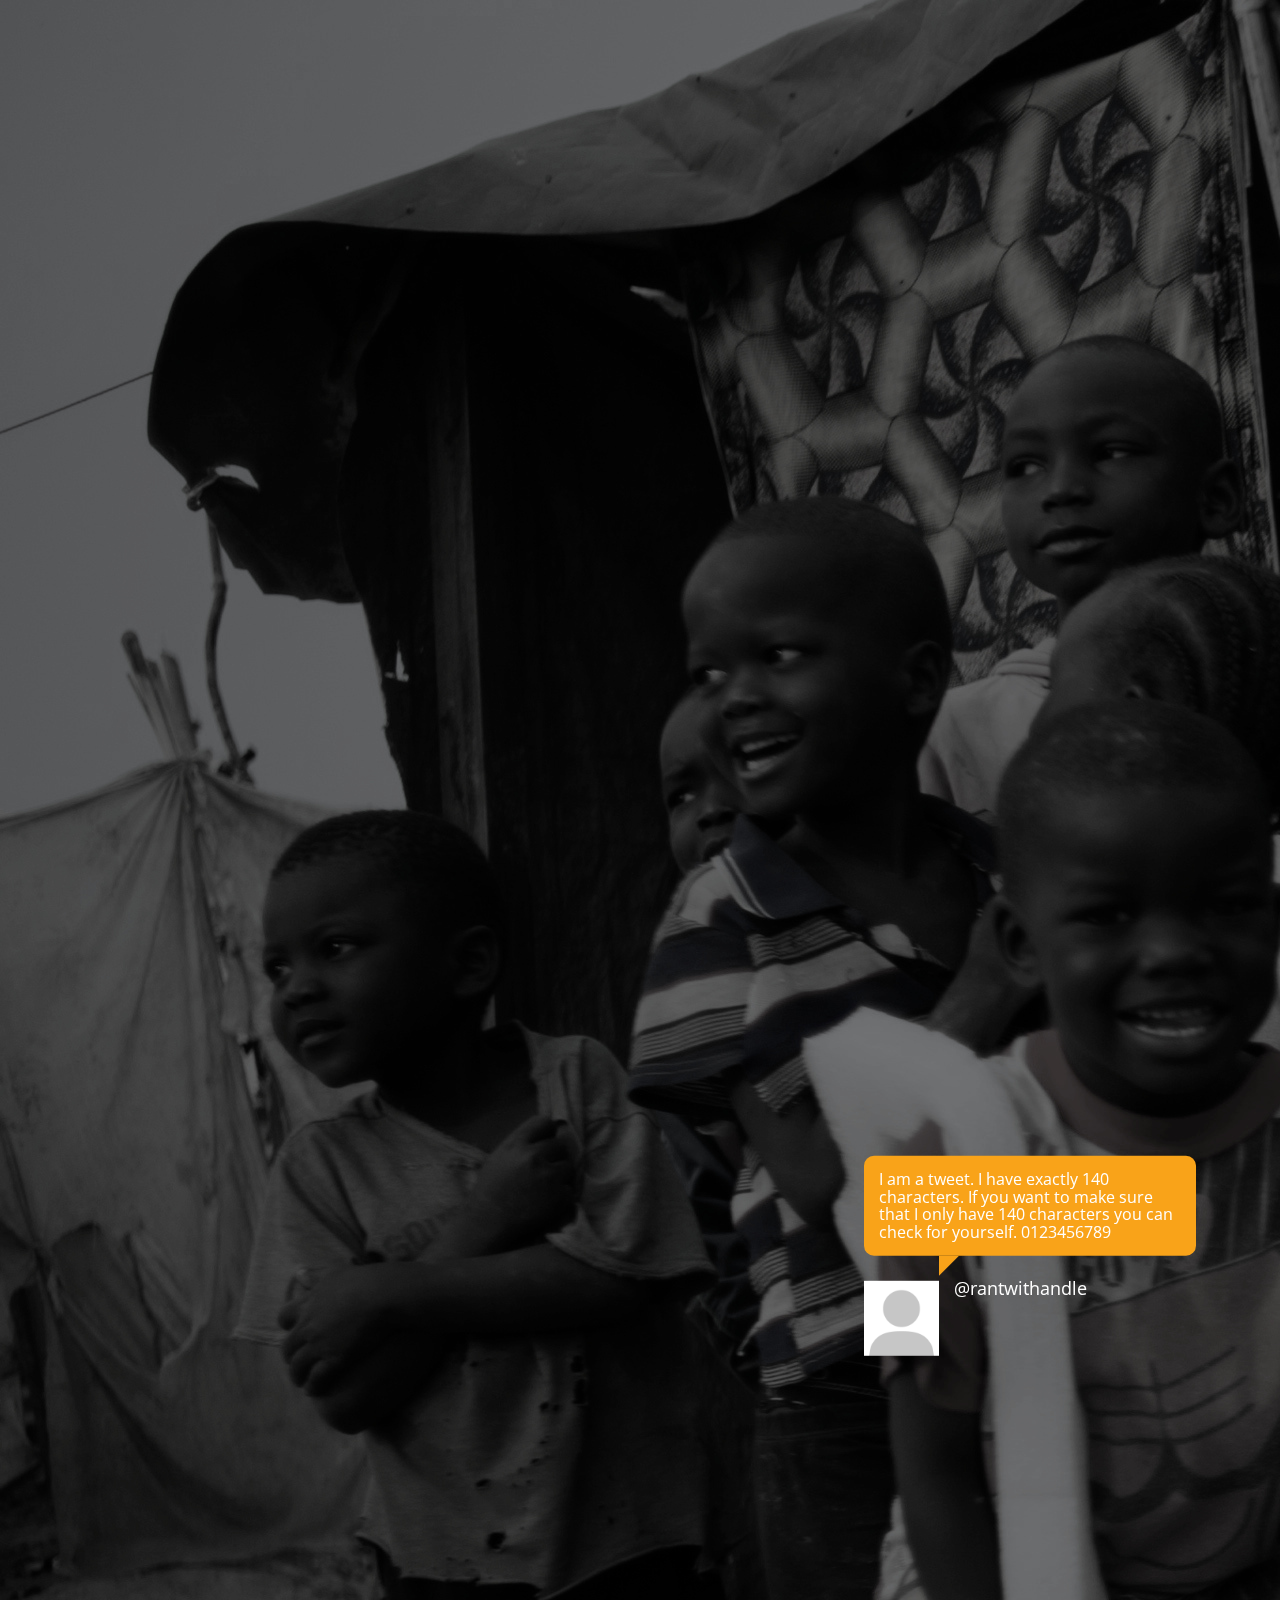
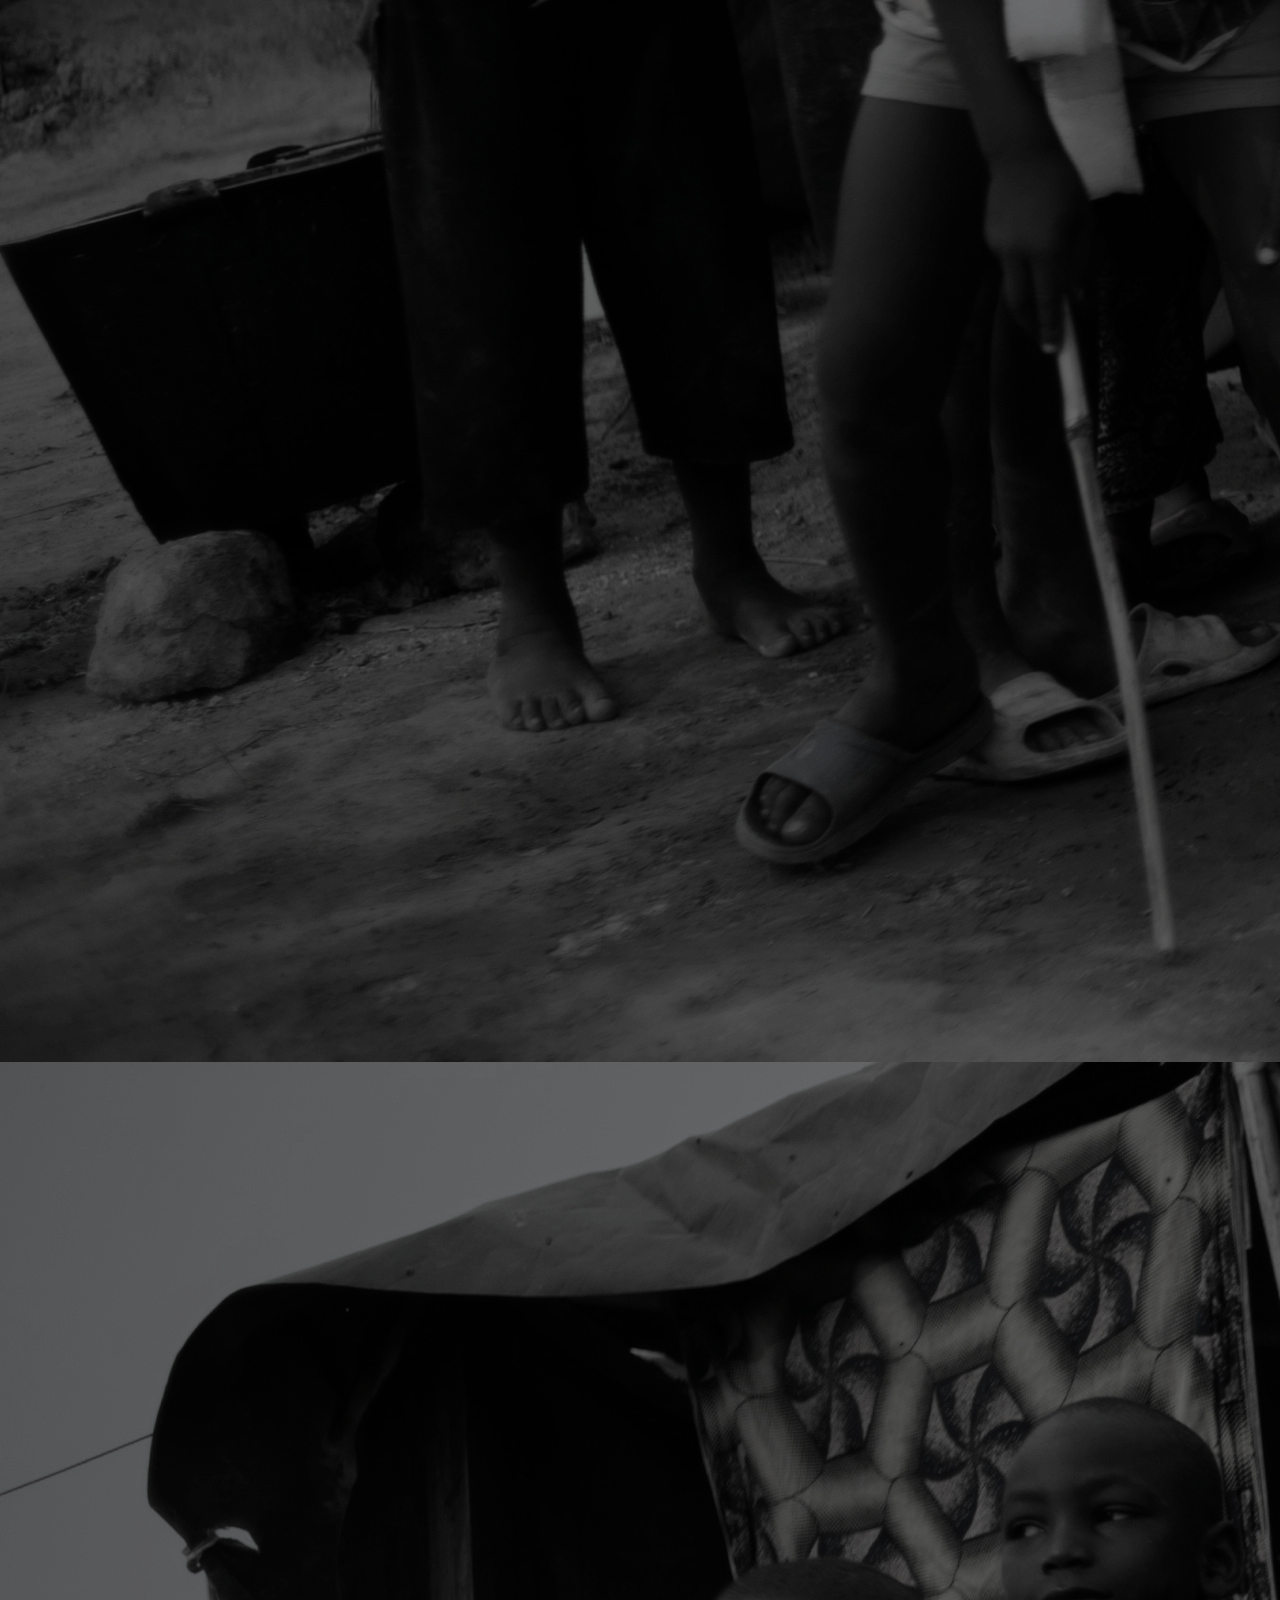
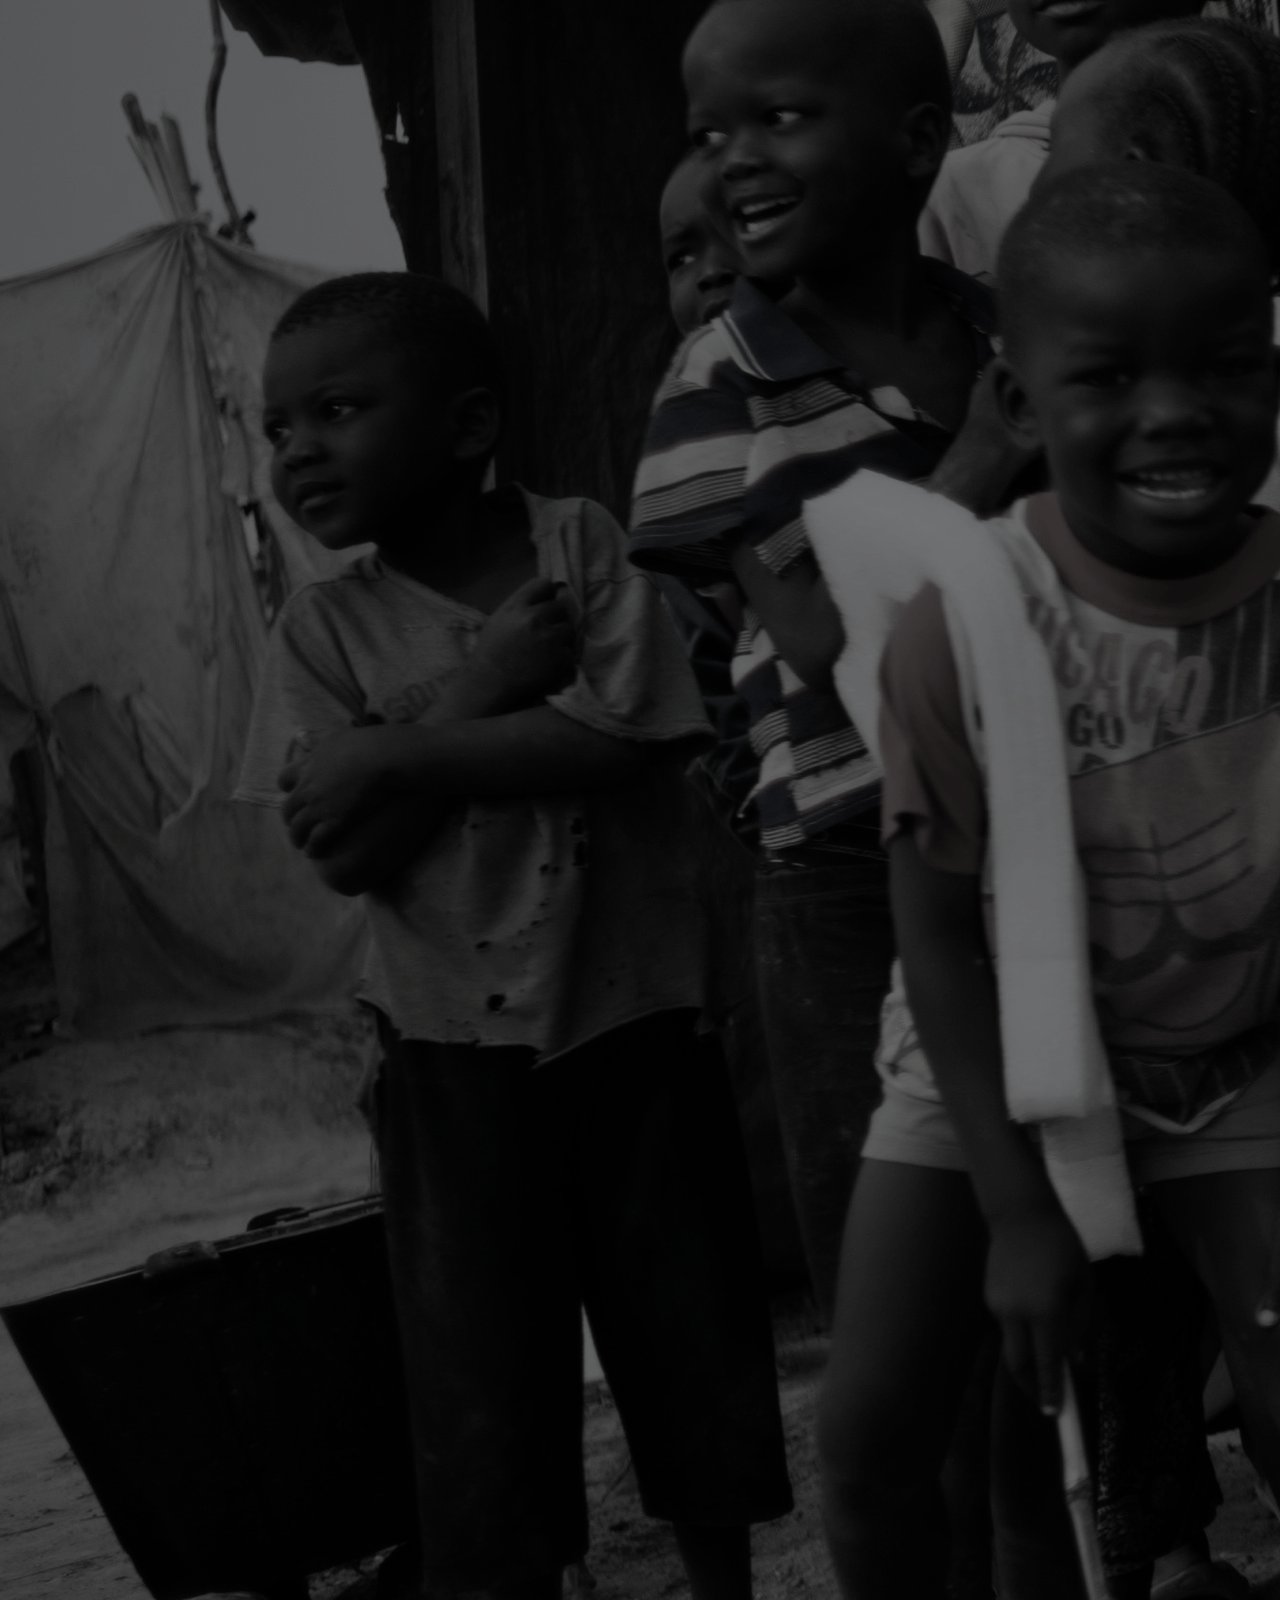
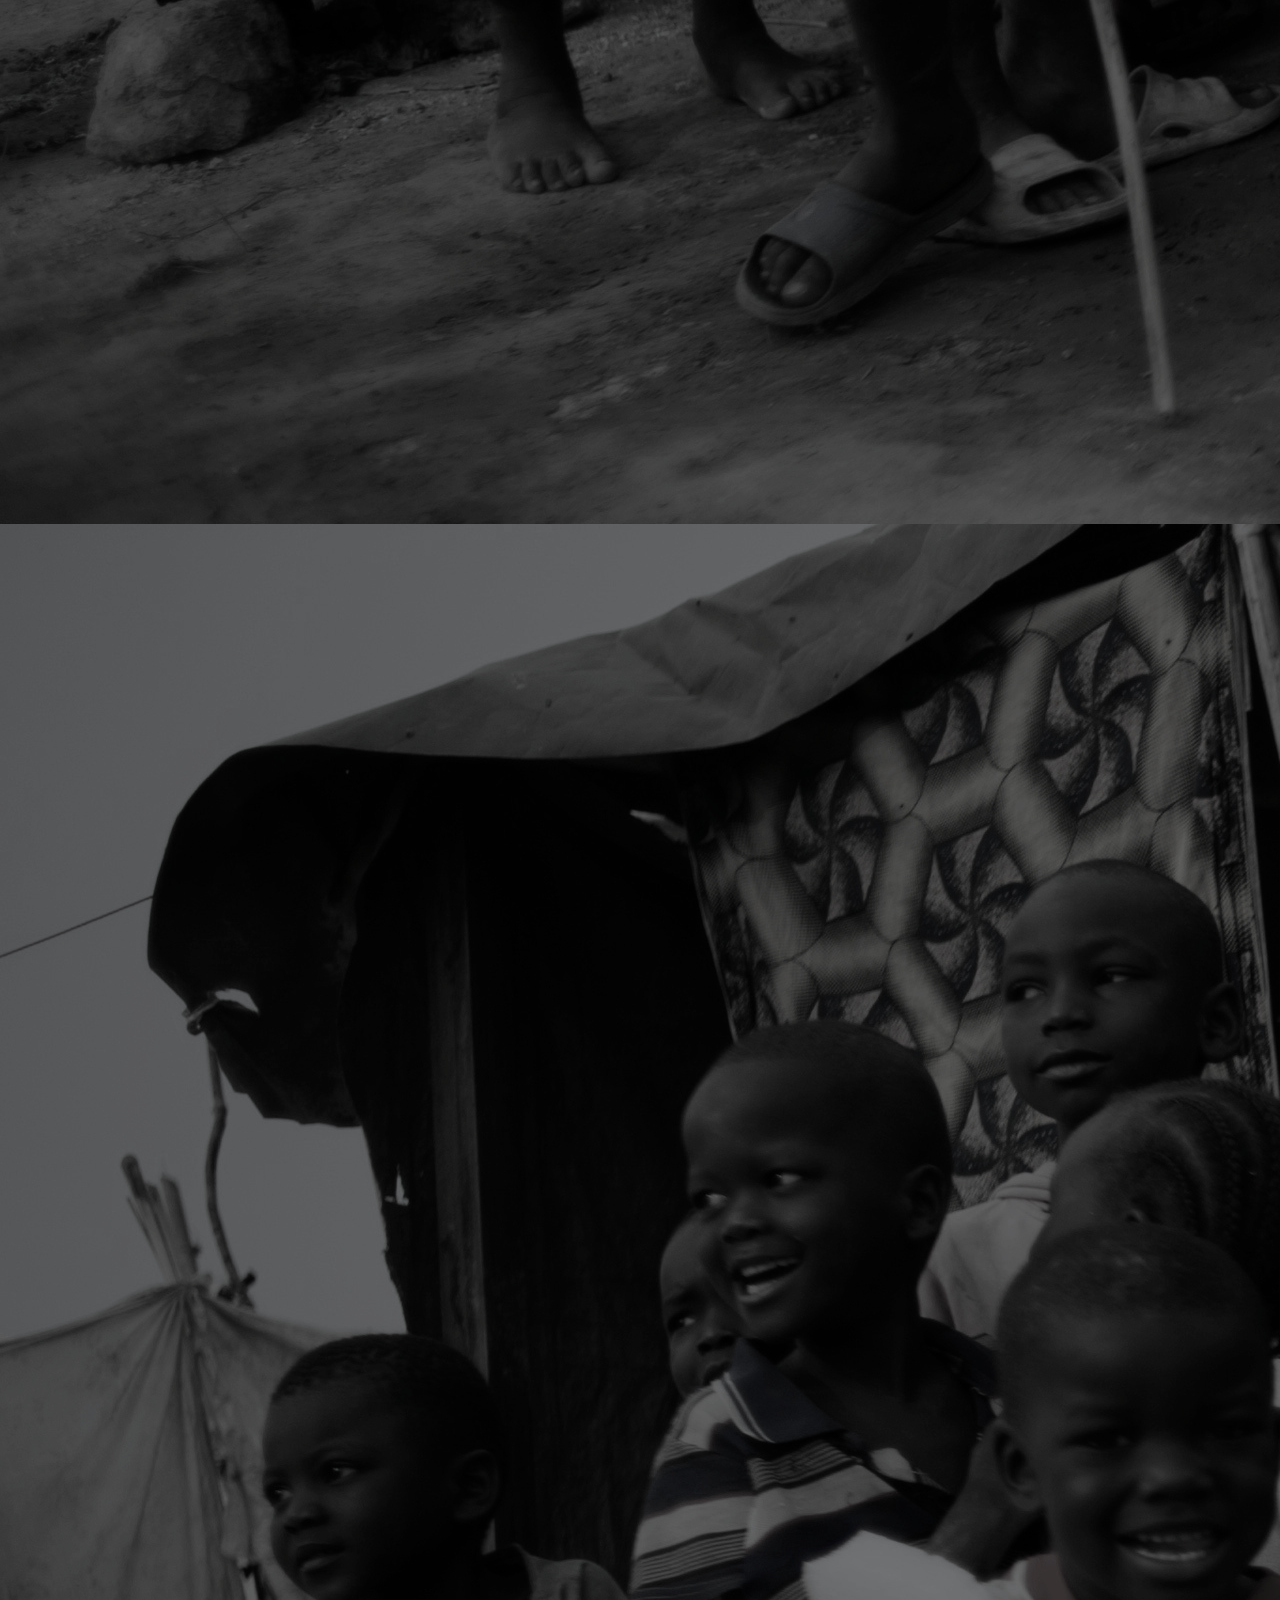
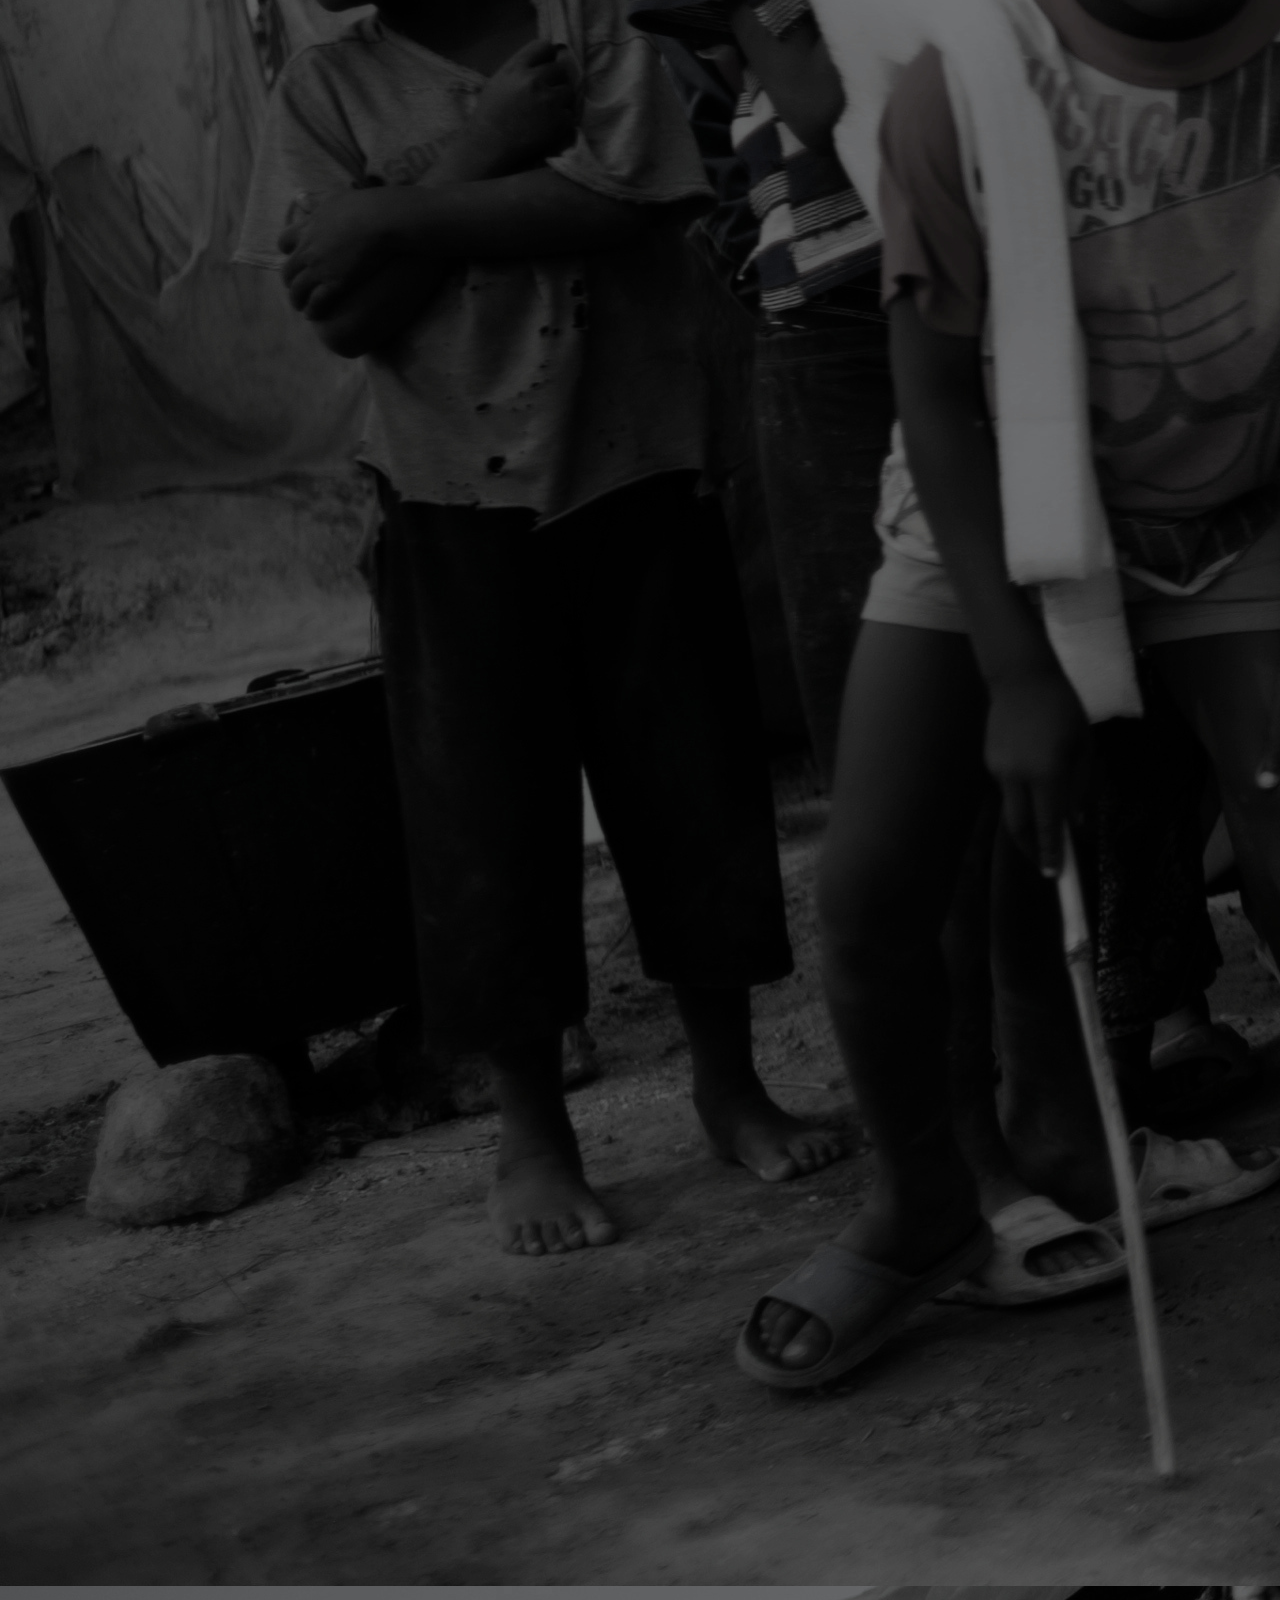
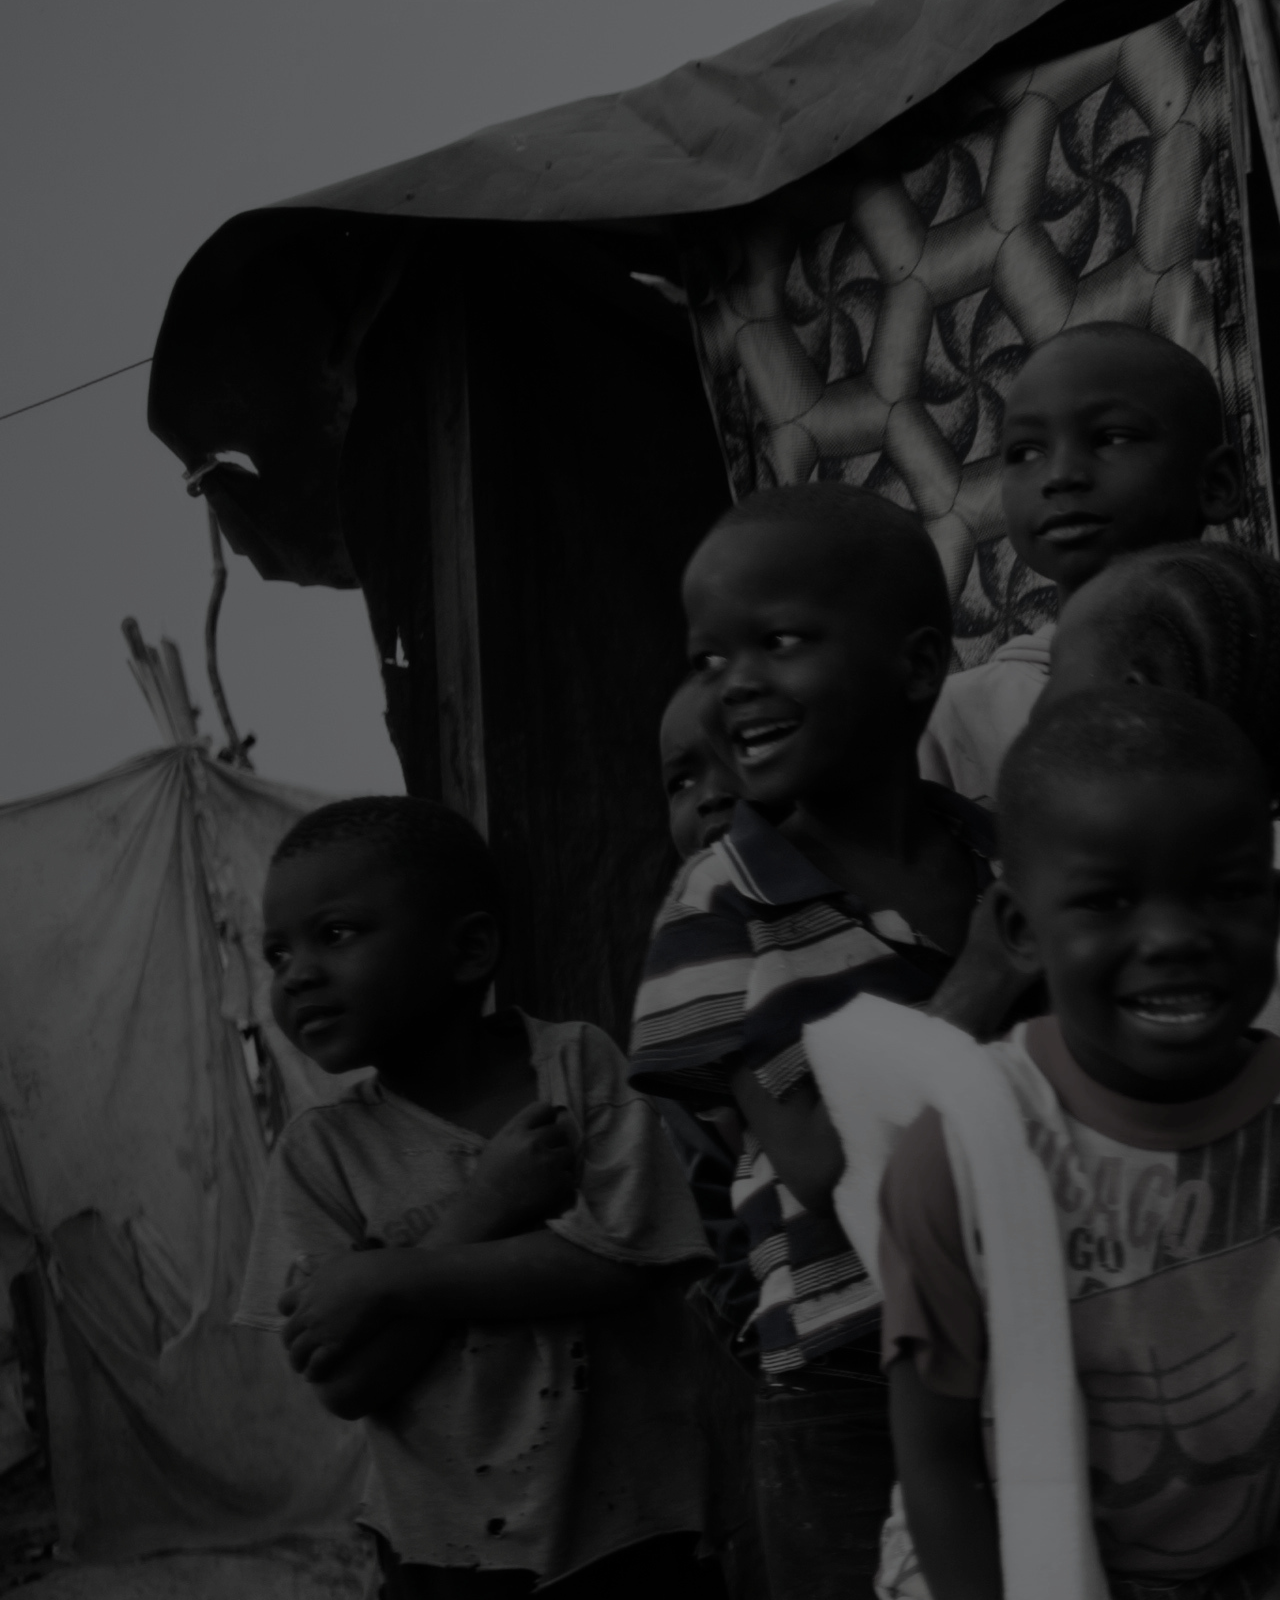
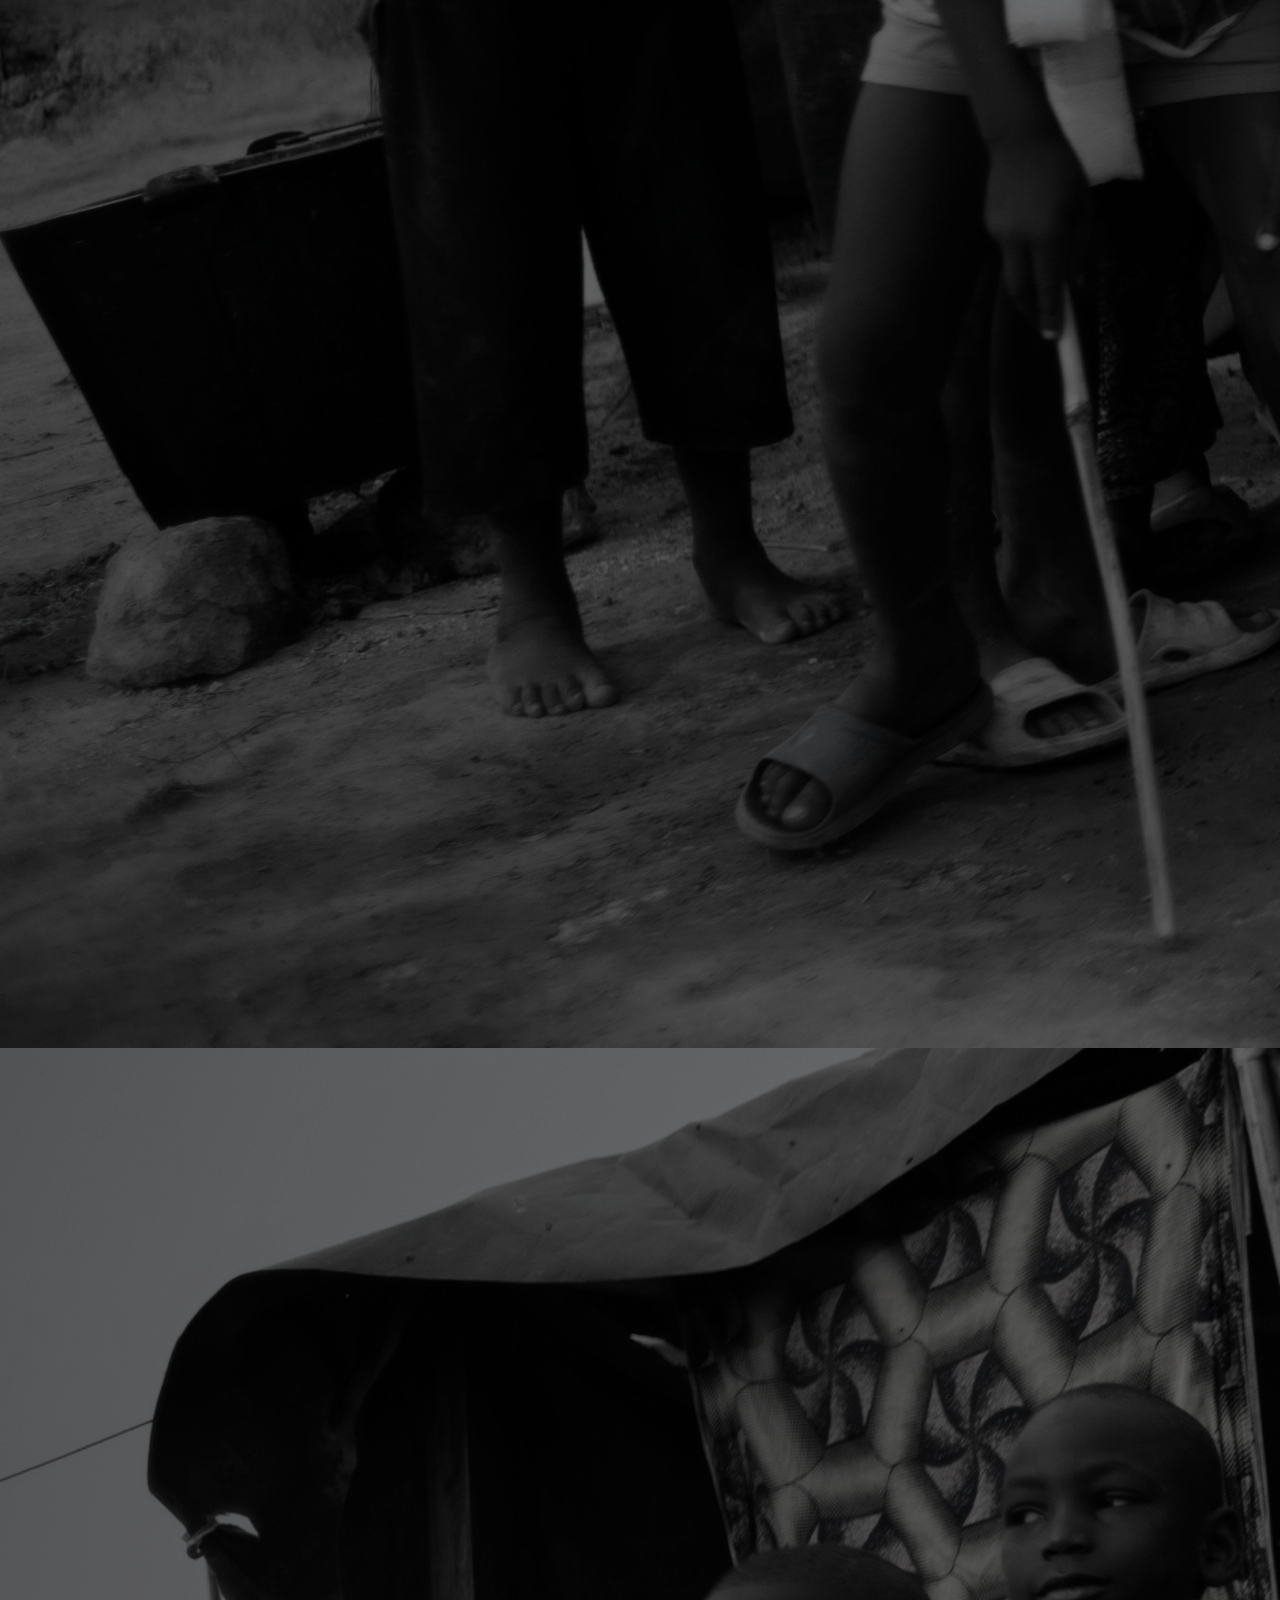
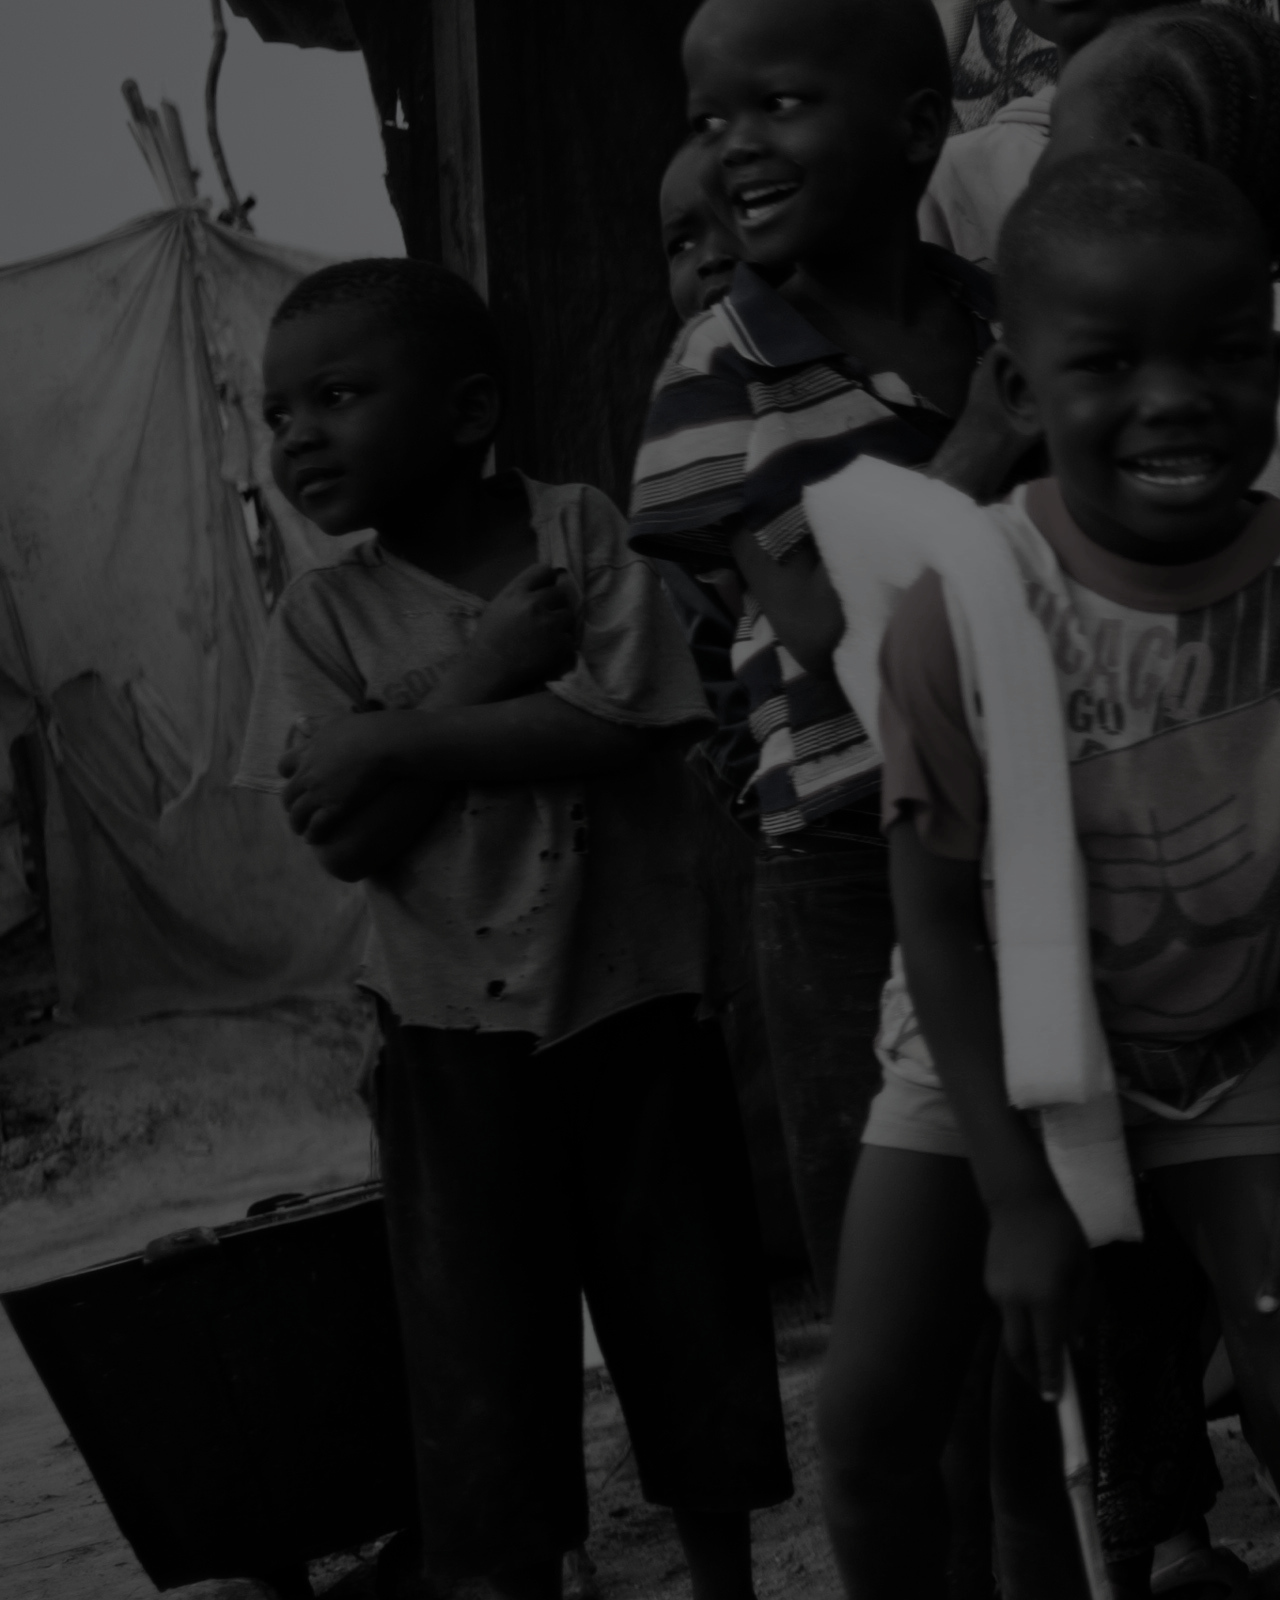
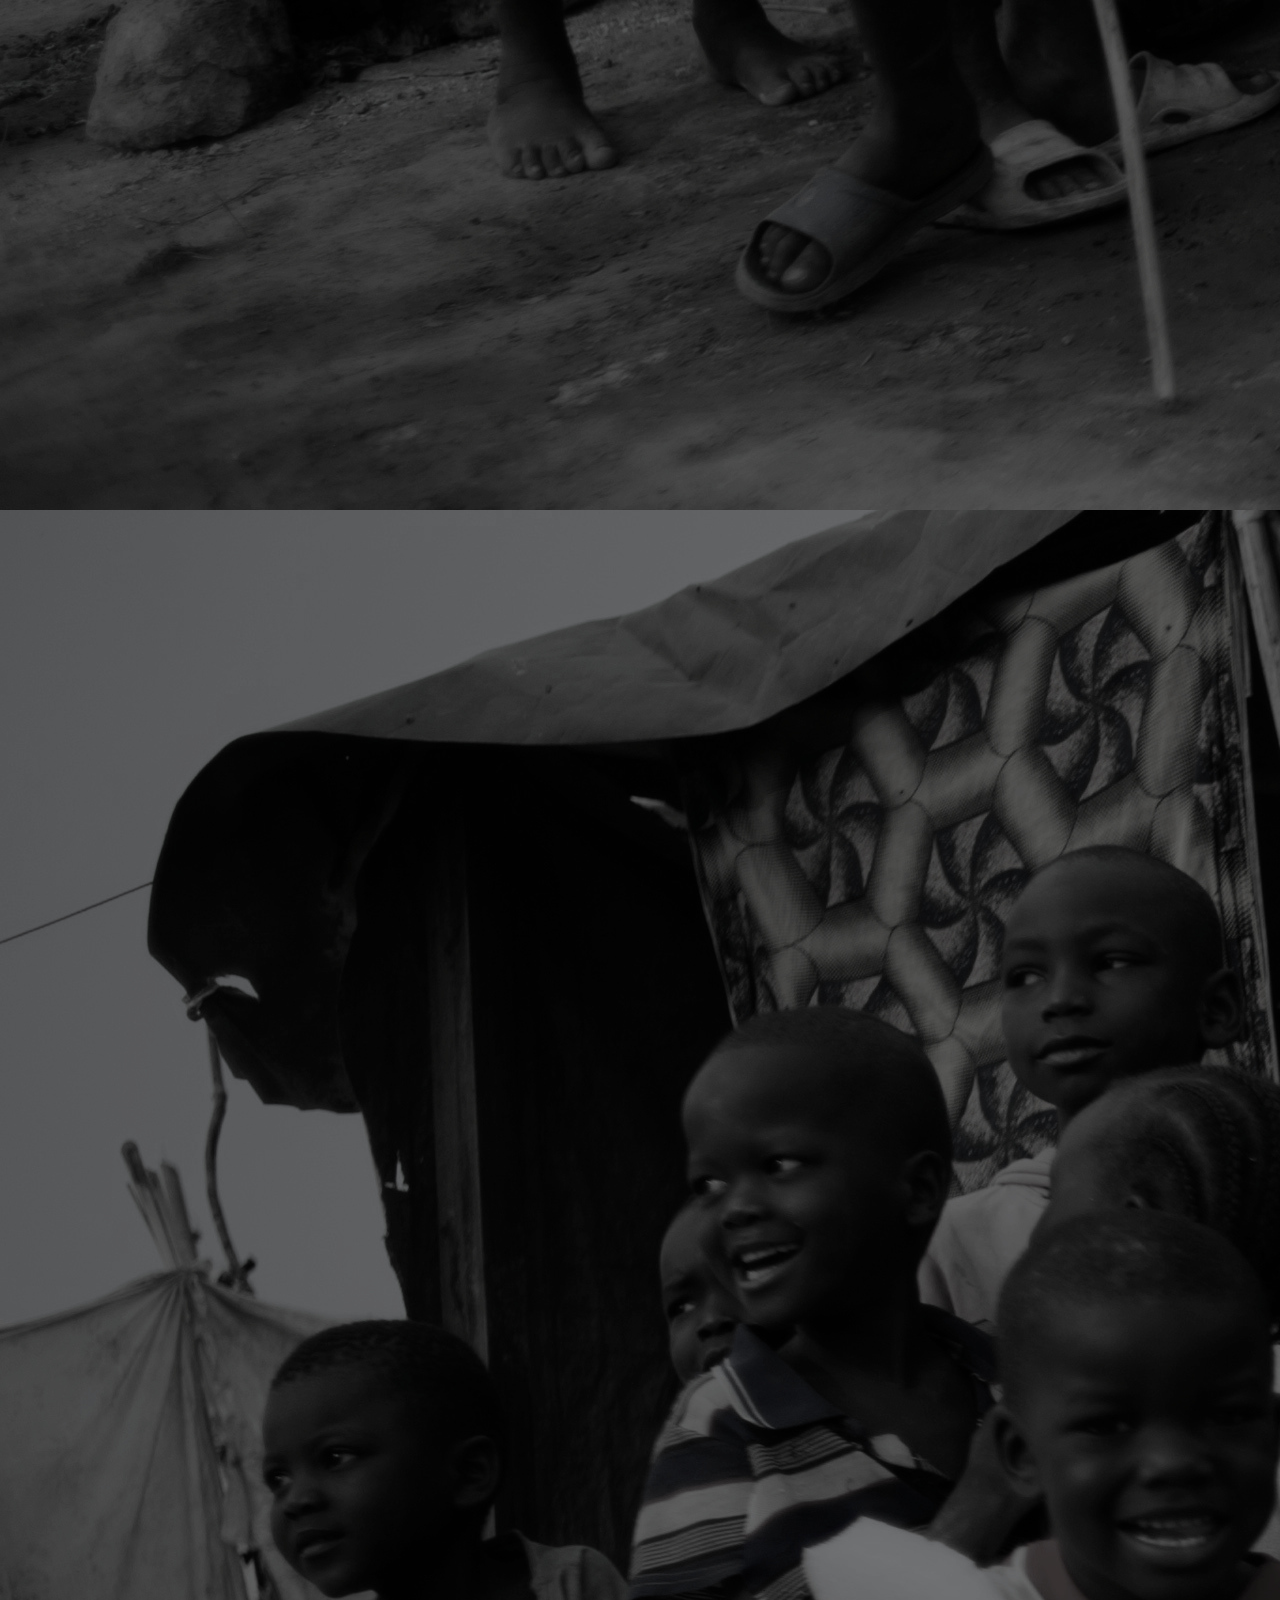
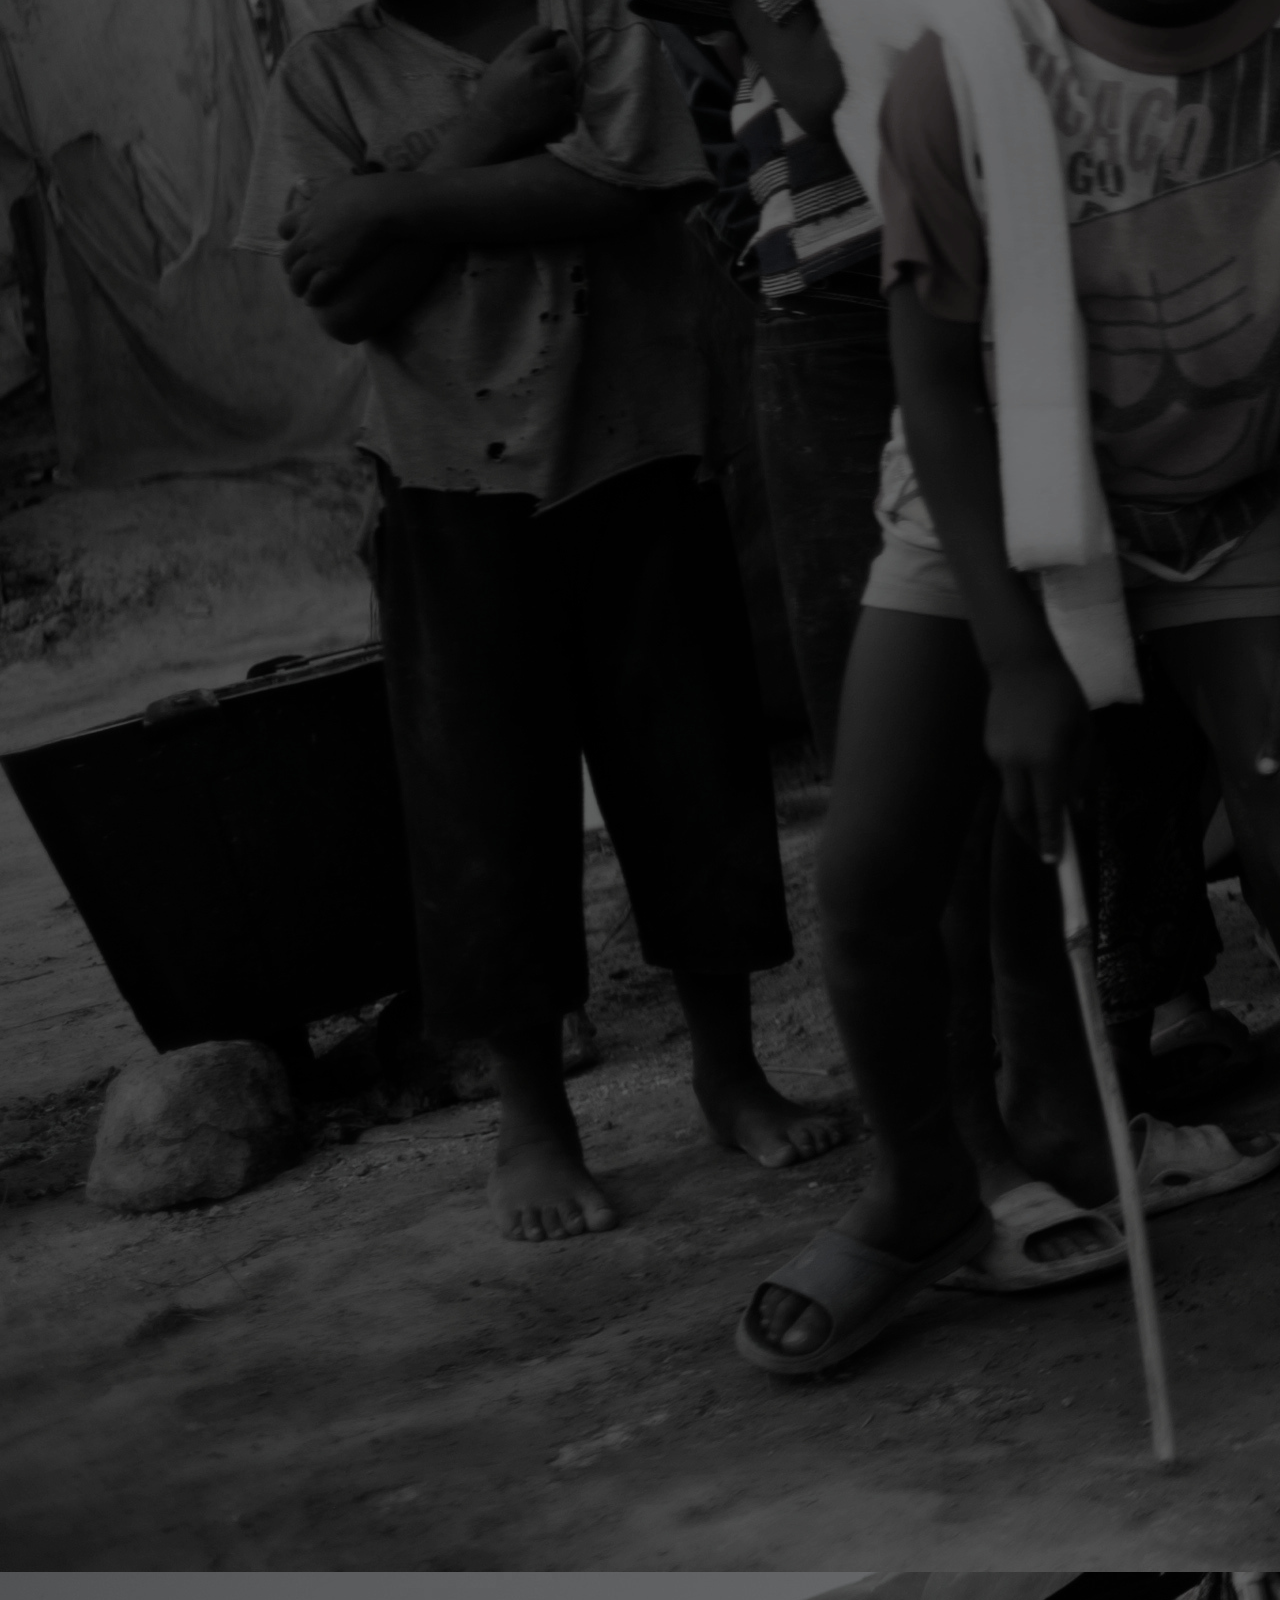
<file: index.old.html>
<!DOCTYPE html>
<html>
<head>
	<meta charset="utf-8">
	<meta name="viewport" conelevent="width=device-width, initial-scale=1, user-scalable=no">
	<meta http-equiv="X-UA-Compatible" content="IE=edge">

<!-- HTML5 shim and Respond.js IE8 support of HTML5 elements and media queries -->
<!--[if lt IE 9]>
  <script src="https://oss.maxcdn.com/libs/html5shiv/3.7.0/html5shiv.js"></script>
  <script src="https://oss.maxcdn.com/libs/respond.js/1.3.0/respond.min.js"></script>
<![endif]-->


	<title>Crisis in the Central African Republic</title>

	<link rel="stylesheet" type="text/css" href="css/bootstrap.css"/>
	<link rel="stylesheet" type="text/css" href="css/mapbox.css" />
	<link rel="stylesheet" type="text/css" href="css/custom.css"/>

	<link href='http://fonts.googleapis.com/css?family=Open+Sans:400italic,700italic,400,700' rel='stylesheet' type='text/css'>

<script type='text/javascript' src='js/grid.json'></script>



</head>


<body>

<!-- PRELOADER CHANGES -->
<section id="preloader" style="z-index: 10000">
	<div class="container">
			<div class="row">
				<div class="col-12 text-center">
				<div style="position: absolute; left: 50%; margin-left: -36px;">
					<input class="knob" data-width="72" data-thickness=""  data-fgColor="#fff" data-bgColor="transparent" data-displayInput=true value="5">
				</div>
				<div class="icon-bangui centered" data-_box--1p="opacity:0;" data-_box--180p="opacity:0"></div>

				<h2 data-_box--185p="opacity:1;" data-_box--1p="opacity:1">Central African Republic</h2>

				</div>
			</div>
	</div>
</section>
<!-- END: PRELOADER CHANGES -->

<section id="sec-one" data-0="transform:translate(0,0%);" data-_box-100p="transform:translate(0,-100%)" data-_box-0p="" data-_box-100p="transform:translate(0,-100%)">
	<div class="box" data-0p="width:0%;" data-_box-0p="width:100%" data-_box-1p="opacity:1;" data-_box-2p="opacity:0;"></div>

<div class="language-corner"></div>
<div class="language-corner-content"><a href="">FR</a></div>

	<div class="container">
			<div class="row">
				<div class="col-12 text-center" data-_box--1p="opacity:1;" data-_box--195p="opacity:1;display:block;" data-_box--189p="display:none;">
				    <div class="icon-scroll-down centered"></div>
				</div>
				<div class="col-12 text-center">
				<div class="icon-bangui centered" data-_box--190p="opacity:0;display:none;" data-_box--189p="opacity:1;display:block;"></div>

				<h2>Central African Republic</h2>
				<h1 data-_box--155p="opacity:0;" data-_box--150p="opacity:1">Taking refuge at the Bangui airport</h1>
				<h3 data-_box--110p="opacity:0;" data-_box--100p="opacity:1">Interactive feature | March 2014</h3>

				</div>
			</div><!-- /row -->
	</div><!-- /container -->
</section>

<section id="sec-two" data-_box-0="transform:translate(0,100%);" data-_box-100p="transform:translate(0,0%)" data-_box-200p="" data-_box-300p="transform:translate(0,-100%)">
	<div class="box" data-_box-100p="width:0%;" data-_box-200p="width:100%" data-_box-201p="opacity:1;" data-_box-202p="opacity:0;"></div>
	<div class="container">
			<div class="row">
				<div class="col-xs-12 col-sm-12 col-md-8 col-md-offset-4 well" data-_box-120p="opacity:0;" data-_box-130p="opacity:1">
				<p>The roar from the C-130 is deafening. For minutes, the only sound to be heard comes from its massive four turbine engines. But as the plane pulls off from the runway, its engines die and it comes to a stop, a new sound becomes audible. It begins as a faint hum and builds to a murmur and then a constant din.</p>
				</div>
			</div><!-- /row -->
	</div><!-- /container -->
</section>

<section id="sec-three" data-_box-200p="transform:translate(0,100%);" data-_box-300p="transform:translate(0,0%)" data-_box-400p="" data-_box-500p="transform:translate(0,-100%)">
	<div class="box" data-_box-300p="width:0%;" data-_box-400p="width:100%" data-_box-401p="opacity:1;" data-_box-402p="opacity:0;"></div>
		<div class="container">
			<div class="row">
			<div class="col-sm-7 well" data-_box-320p="opacity:0;" data-_box-330p="opacity:1">
				<p>It is the sound of 70,000 people. It is the sound of tens of thousands of conversations, of cries of frustration, of cooking, of children playing. It is the sound of daily life for the people who now call the M’Poko International Airport in Bangui home.</p>
			</div>
			</div><!-- /row -->
	</div><!-- /container -->
</section>

<section id="sec-four" data-_box-400p="transform:translate(0,100%);" data-_box-500p="transform:translate(0,0%)" data-_box-600p="" data-_box-700p="transform:translate(0,-100%)">
	<div class="box" data-_box-500p="width:0%;" data-_box-600p="width:100%" data-_box-601p="opacity:1;" data-_box-602p="opacity:0;"></div>
	<div class="black-box" data-_box-530p="opacity:0;" data-_box-540p="opacity:.75"></div>

	<div class="container">
		<div class="row">
			<div class="col-xs-5">
			<div class="row" style="position:relative">
			<div class="col-xs-12" style="position:absolute; top:0; left:0;"><img src="img/portrait-1.jpg" class="img-responsive" data-_box-535p="opacity:0;" data-_box-537p="opacity:1"></div>
			<div class="col-xs-12" style="position:absolute; top:0; left:0;"><img src="img/portrait-2.jpg" class="img-responsive" data-_box-550p="opacity:0;" data-_box-551p="opacity:1"></div>
			<div class="col-xs-12" style="position:absolute; top:0; left:0;"><img src="img/portrait-3.jpg" class="img-responsive" data-_box-565p="opacity:0;" data-_box-566p="opacity:1"></div>
			<div class="col-xs-12" style="position:absolute; top:0; left:0;"><img src="img/portrait-4.jpg" class="img-responsive" data-_box-580p="opacity:0;" data-_box-581p="opacity:1"></div>

			</div>
			</div>

			<div class="col-xs-6 col-xs-offset-1" data-_box-530p="opacity:0;" data-_box-540p="opacity:1">
				<p>Just to the side of the runway – past the terminal building – a massive camp stretches out to the edges of the airport compound. In between the arrival of military aircraft and the commercial jets, women and children cross the runway to gather water, food and wood for cooking. The people who live here fled violence that has gripped this small country in the centre of Africa. They came here because it was not safe to stay at home.</p>
			</div>

		</div><!-- /row -->
	</div><!-- /container -->
</section>

<section id="sec-five" data-_box-600p="transform:translate(0,100%);" data-_box-700p="transform:translate(0,0%)" data-_box-800p="" data-_box-900p="transform:translate(0,-100%)">
	<div class="box" data-_box-700p="width:0%;" data-_box-800p="width:100%" data-_box-801p="opacity:1;" data-_box-802p="opacity:0;"></div>
		<div class="container">
			<div class="row">
				<div class="col-sm-5 well" data-_box-720p="opacity:0;" data-_box-730p="opacity:1">
				<p>Aid agencies are providing support but the conditions at the airport, and at the hundreds of other informal sites like it across Bangui and around the country, are basic. People have had their lives torn apart and are living under rudimentary shelters. With the onset of the rainy season, they face floods, mud and the threat of disease.</p>
				</div>
			</div><!-- /row -->
		</div><!-- /container -->
</section>

<section id="sec-six" data-_box-800p="transform:translate(0,100%);" data-_box-900p="transform:translate(0,0%)" data-_box-1000p="" data-_box-1100p="transform:translate(0,-100%)">
	<div class="box" data-_box-900p="width:0%;" data-_box-1000p="width:100%" data-_box-1001p="opacity:1;" data-_box-1002p="opacity:0;"></div>
		<div class="container">
			<div class="row">
				<div class="col-sm-5 col-sm-offset-7 well darker" data-_box-920p="opacity:0;" data-_box-930p="opacity:1">
				<p>Yet people cannot leave to return to their homes. The threat of violence – of the armed militias that still stalk the city – is simply too great, too real. So they stay at the airport and at places like it, relying on the United Nations and humanitarian agencies for support.</p>
				</div>
			</div><!-- /row -->
		</div><!-- /container -->
</section>

<section id="sec-seven" data-_box-1000p="transform:translate(0,100%);" data-_box-1100p="transform:translate(0,0%)" data-_box-1200p="" data-_box-1300p="transform:translate(0,-100%)">
	<div class="box" data-_box-1100p="width:0%;" data-_box-1200p="width:100%" data-_box-1201p="opacity:1;" data-_box-1202p="opacity:0;"></div>
	<div class="container">
		<div class="row">
			<div class="col-sm-12">
			<div class="video-container"><iframe width="100%" hnine="auto" src="http://player.vimeo.com/video/85967559" frameborder="0" webkitallowfullscreen="" mozallowfullscreen="" allowfullscreen=""></iframe>
			</div>
			</div>
		</div><!-- /row -->
	</div><!-- /container -->
</section>

<section id="sec-eight" data-_box-1200p="transform:translate(0,100%);" data-_box-1300p="transform:translate(0,0%)" data-_box-1400p="" data-_box-1500p="transform:translate(0,-100%)">
	<div class="box" data-_box-1300p="width:0%;" data-_box-1400p="width:100%" data-_box-1401p="opacity:1;" data-_box-1402p="opacity:0;"></div>
	<div class="container">
		<div class="row">
			<div class="col-sm-6 well darker" data-_box-1320p="opacity:0;" data-_box-1330p="opacity:1">
			<p>In December 2013, decades of under development and political failure, and years of growing frustration, finally exploded, sending the Central African Republic into chaos. Rival militias – the ex-Seleka that had helped the former president seize power in early 2013 and the anti-Balaka that had formed in opposition to them – began a wave of violence that spread across the country. People fled their homes in terror; many fled the country all together. In some places, Christian and Muslim communities – families that had lived alongside each other for generations – were separated.</p>
			</div>
		</div><!-- /row -->
	</div><!-- /container -->
</section>

<section id="sec-nine" data-_box-1400p="transform:translate(0,100%);" data-_box-1500p="transform:translate(0,0%)" data-_box-1600p="" data-_box-1700p="transform:translate(0,-100%)">
	<div class="box" data-_box-1500p="width:0%;" data-_box-1600p="width:100%" data-_box-1601p="opacity:1;" data-_box-1602p="opacity:0;"></div>
	<div class="container" style="z-index:5;">
		<div class="row">
			<div class="col-sm-5 col-md-4 col-lg-3 text-center badge">
			<h3>Central African Republic</h3>
			<h2>Mapping the <br/>emergency</h2>
			<h4>As of 31 March 2014</h4>
			</div>
		</div><!-- /row -->
	</div><!-- /container -->
	<div id="map"></div>
</section>

<section id="sec-ten" data-_box-1600p="transform:translate(0,100%);" data-_box-1700p="transform:translate(0,0%)" data-_box-1800p="" data-_box-1900p="transform:translate(0,-100%)">
	<div class="box" data-_box-1700p="width:0%;" data-_box-1800p="width:100%" data-_box-1801p="opacity:1;" data-_box-1802p="opacity:0;"></div>
	<div class="container">
		<div class="row">
			<div class="col-sm-5 col-md-4 col-lg-3 text-center badge">
			<h3>Central African Republic</h3>
			<h2>Key figures</h2>
			<h4>As of 31 March 2014</h4>
			</div>
		</div><!-- /row -->

		<div class="row" style="position:relative">
			<div id="easing" data-_box-1750p="display:block; transform:translate(0%,0);" data-_box-1755p="transform:translate(-110%,0);" data-_box-1756p="display:none;">
				<div class="col-xs-4">

<div class='responsive-container'> 
  <div class='responsive-inner'>
    <div class="flip-container" ontouchstart="this.classList.toggle('hover');">
      <div class="flip-inner">
        <div class="front">
          <div class="circle">
              <div class="circle-inner">
                  <img alt="" src="img/infographic1.png" >
              </div>
          </div>
        </div>
        <div class="back">
          <div class="circle">
              <div class="circle-inner">
                    <p>2.5 million people are in need of humanitarian aid #carcrisis</p>
              </div>
          </div>
        </div>
      </div>
    </div>
  </div> 
</div>

				</div>
				<div class="col-xs-4">

<div class='responsive-container'> 
  <div class='responsive-inner'>
    <div class="flip-container" ontouchstart="this.classList.toggle('hover');">
      <div class="flip-inner">
        <div class="front">
          <div class="circle">
              <div class="circle-inner">
                  <img alt="" src="img/infographic2.png" >
              </div>
          </div>
        </div>
        <div class="back">
          <div class="circle">
              <div class="circle-inner">
                    <p>625,000 people are displaced in the Central African Republic #carcrisis</p>
              </div>
          </div>
        </div>
      </div>
    </div>
  </div> 
</div>


				</div>
				<div class="col-xs-4">

<div class='responsive-container'> 
  <div class='responsive-inner'>
    <div class="flip-container" ontouchstart="this.classList.toggle('hover');">
      <div class="flip-inner">
        <div class="front">
          <div class="circle">
              <div class="circle-inner">
                  <img alt="" src="img/infographic3.png" >
              </div>
          </div>
        </div>
        <div class="back">
          <div class="circle">
              <div class="circle-inner">
                    <p> 319,603 people from the Central African Republic are refugees #carcrisis</p>
              </div>
          </div>
        </div>
      </div>
    </div>
  </div> 
</div>


				</div>
			</div>

			<div id="easing2" data-_box-1749p="display:none;" data-_box-1750p="display:block; transform:translate(110%,0);" data-_box-1755p="left:0%;transform:translate(0%,0);">
				<div class="col-xs-4">

<div class='responsive-container'> 
  <div class='responsive-inner'>
    <div class="flip-container" ontouchstart="this.classList.toggle('hover');">
      <div class="flip-inner">
        <div class="front">
          <div class="circle">
              <div class="circle-inner">
                  <img alt="" src="img/infographic4.png" >
              </div>
          </div>
        </div>
        <div class="back">
          <div class="circle">
              <div class="circle-inner">
                    <p>1.6 million people are food insecure in the Central African Republic #carcrisis</p>
              </div>
          </div>
        </div>
      </div>
    </div>
  </div> 
</div>

				</div>
				<div class="col-xs-4">

<div class='responsive-container'> 
  <div class='responsive-inner'>
    <div class="flip-container" ontouchstart="this.classList.toggle('hover');">
      <div class="flip-inner">
        <div class="front">
          <div class="circle">
              <div class="circle-inner">
                  <img alt="" src="img/infographic5.png" >
              </div>
          </div>
        </div>
        <div class="back">
          <div class="circle">
              <div class="circle-inner">
                    <p>2.6 million people are in need of water and sanitation #carcrisis</p>
              </div>
          </div>
        </div>
      </div>
    </div>
  </div> 
</div>

				</div>
				<div class="col-xs-4">

<div class='responsive-container'> 
  <div class='responsive-inner'>
    <div class="flip-container" ontouchstart="this.classList.toggle('hover');">
      <div class="flip-inner">
        <div class="front">
          <div class="circle">
              <div class="circle-inner">
                  <img alt="" src="img/infographic6.png" >
              </div>
          </div>
        </div>
        <div class="back">
          <div class="circle">
              <div class="circle-inner">
                    <p>93 humanitarian agencies are deployed in the Central African Republic #carcrisis</p>
              </div>
          </div>
        </div>
      </div>
    </div>
  </div> 
</div>


<p style="color: #ffcc55">.Lorem ipsum dolor sit amet, consectetur adipisicing elit, sed do eiusmod tempor incididunt ut labore et dolore magna aliqua. Ut enim ad minim veniam, quis nostrud exercitation ullamco laboris nisi ut aliquip ex ea commodo consequat.</p>


				</div>
			</div>

		</div><!-- /row -->
	</div><!-- /container -->

</section>

<section id="sec-eleven" data-_box-1800p="transform:translate(0,100%);" data-_box-1900p="transform:translate(0,0%)" data-_box-2000p="" data-_box-2100p="transform:translate(0,-65%)">
	<div class="box" data-_box-1900p="width:0%;" data-_box-2000p="width:100%" data-_box-2001p="opacity:1;" data-_box-2002p="opacity:0;"></div>
	<div class="container">
		<div class="row">
			<div class="col-sm-8 col-sm-offset-4 col-md-6 col-md-offset-6 well"  data-_box-1920p="opacity:0;" data-_box-1930p="opacity:1" data-_box-2020p="opacity:1" data-_box-2030p="opacity:0">
			<p>This is the worst crisis in the history of the Central African Republic, and one of the worst in Africa in decades. An estimated 2.5 million people need basic support to survive.</p>
			<p>The UN and its partners need US$547 million to render this assistance. So far, we have only received $128 million – less than a quarter of what we need.</p>
			<p>We cannot let the people of the Central African Republic down.</p>
			</div>
		</div><!-- /row -->
	</div><!-- /container -->
</section>





<section id="sec-twelve" data-_box-2000p="transform:translate(0,100%);" data-_box-2100p="transform:translate(0,0%)">
	<div class="container">

		<div class="row">
			<div class="col-md-6"><h3>Central African Republic</h3>
			<h2 class="heading">What can you do?</h2>
			</div>

			<div class="col-md-6">
			</div>

		</div>

		<div class="row"><div class="col-md-12">
		<div class="row">
			<div class="col-xs-4"><div class="well pull-left col-xs-12">
			<h3>Find out more</h3>
			<p>Visit the UNOCHA Central African Republic web page to put the humanitarian crisis in context.</p>
			<img src="img/action-image-ocha.jpg" class="img-responsive"/>
			<a href="http://www.unocha.org/crisis/central-african-republic" class="action-link pull-right">Visit unocha.org</a>
			</div></div>

			<div class="col-xs-4"><div class="well pull-left col-xs-12">
			<h3>Access information</h3>
			<p>Stay up-to-date with the latest humanitarian resources on the situation in the Central African Republic.</p>
			<img src="img/action-image-rw.jpg" class="img-responsive"/>
			<a href="http://reliefweb.int/country/caf" class="action-link pull-right">Visit reliefweb.int</a>
			</div></div>

			<div class="col-xs-4"><div class="well" style="padding-bottom:0;">
			<h3>Speak up</h3>
			<p>Voice your support for the displaced people from the Central African Republic.</p>

<div class="row">
<div class="col-xs-12">
      <div class="row voice-slideshow"
      data-cycle-fx=scrollHorz
      data-cycle-swipe=true
      data-cycle-timeout=0
      data-cycle-next=".next"
      data-cycle-slides="> div.q-slide"
       >
        <div class="q-slide col-xs-12 ">
          <div class="row">
          <div class="col-xs-12">
          <p class="triangle-left">I am a tweet. I have exactly 140 characters. If you want to make sure that I only have 140 characters you can check for yourself. 0123456789</p>
          </div><!--col-8-->
          </div><!--row-->
          <div class="row">
          <div class="col-xs-12">
            <img src="img/participant.png" class="img-profile">
          <p class="handle">@rantwithandle</p>
          </div><!--col-xs-12-->
          </div><!--row-->

        </div><!--col-12--><!--q-slide-->

	<div class="q-slide col-xs-12 ">
          <div class="row">
          <div class="col-xs-12">
          <p class="triangle-left">We really well and truly need a global system to track expenditures a whole lot better.</p>
          </div><!--col-12-->
          </div><!--row-->

          <div class="row">
          <div class="col-xs-12">
            <img src="img/participant.png" class="img-profile">
          <p class="handle">@Arif_Khan</p>
          </div><!--col-12-->
          </div><!--row-->
		</div><!--col-xs-12--><!--q-slide-->
		</div><!--well-->
	</div><!--col-xs-4-->
</div><!--row-->


<div class="row">
<div class="col-xs-12">
<span class="next"> Next tweet</span>


          <a class="pull-right action-link triangle-right"><em>Add your voice!</em></a>
          </div><!--col-xs-6-->
</div><!--row-->
		
			
			</div></div>
		</div><!-- /row -->

		<div class="row">
			<div class="col-xs-6">
			<div class="connect"><h3>Connect</h3>
				<a class="twitter-logo" href="http://www.twitter.com/unocha" data-toggle="tooltip" data-placement="bottom" title="Connect to OCHA on Twitter"></a>
				<a class="facebook-logo" href="http://www.facebook.com/unocha" data-toggle="tooltip" data-placement="bottom" title="Connect to OCHA on Facebook"></a>
				<a class="google-logo" href="http://plus.google.com/unocha" data-toggle="tooltip" data-placement="bottom" title="Connect to OCHA on Google Plus"></a>
				<a class="youtube-logo" href="http://plus.google.com/unocha" data-toggle="tooltip" data-placement="bottom" title="Subscribe to OCHA's YouTube channel"></a>
				<a class="reliefweb-logo" href="http://reliefweb.int/" data-toggle="tooltip" data-placement="bottom" title="Register on ReliefWeb"></a>
			</div>
			</div><!-- col-xs-6-->
			<div class="col-xs-6">
			<div class="connect">

				<a class="unocha-logo pull-right" href="http://unocha.org/" data-toggle="tooltip" data-placement="bottom" title="Register on ReliefWeb"></a>
			</div>
			</div><!-- col-xs-6-->

		</div><!-- /row -->
		
		
		
		
				<div class="row">
			<div class="col-xs-12 col-sm-8">
			<p class="disclaimer">Photos: UNOCHA/Phil Moore. The designations employed and the presentation of material on the map do not imply the expression of any opinion whatsoever on the part of the Secretariat of the United Nations concerning the legal status of any country, territory, city or area or of its authorities, or concerning the delimitation of its frontiers or boundaries.</p>
			</div><!-- col-xs-6-->
		</div><!-- /row --></div><!-- col 12 6--></div><!-- /row -->
		</div><!-- /container -->

</section>

	<script src="http://code.jquery.com/jquery-1.10.1.min.js"></script><!--Required for mapbox-->
	<script src="js/mapbox.js"></script>
	<script src="js/jquery.cycle2.min.js"></script>
	<script src="js/jquery.cycle2.swipe.min.js"></script>
	<!--Add ios6 if statement to below><![endif]-->
	<script src="js/ios6fix.js"></script>

	<script src="js/custom.js"></script>

	<script type="text/javascript" src="js/skrollr.min.js"></script>
	<!-- RC SCRIPTS -->
	<script type="text/javascript" src="js/jquery.knob.js"></script>
	<script type="text/javascript">
	$(function() {
		$(".knob").knob({
			readOnly: true,
			/*change: function(value) {
				console.log("CHANGE", value);

				//Enable body scrolling
				
			},
*/
		});

		var preloaded_image =  
		[
		  ["section#sec-two", "img/back-two.jpg"],
		  ["section#sec-three", "img/back-three.jpg"],
		  ["section#sec-four", "img/back-four.jpg"],
		  ["section#sec-five", "img/back-five.jpg"],
		  ["section#sec-six", "img/back-six.jpg"],
		  ["section#sec-eight", "img/back-eight.jpg"],
		  ["section#sec-nine", "img/back-nine.jpg"],
		  ["section#sec-eleven", "img/back-eleven.jpg"]
		];
		
		$(preloaded_image).each(function(i, item) {

			

			$("<img />").attr("src", item[1]);

			$(item[0]).css("backgroundImage", "url(" + item[1] + ")");
			

			var value = parseInt((i+1) * 100/preloaded_image.length);
			$(".knob").val(value).trigger('change');
			//$(".knob");

			if (value >= 100)
			{
				$("#preloader").fadeOut("slow");
				$("body").css("overflow", "auto");

				skrollr.init({
					constants: {
						box: '200p'
					}
				});


			}
		});

	});
	</script>
	<!-- ENDOF RC SCRIPTS -->

<script type="text/javascript">
<!--//--><![CDATA[//><!--
var _gaq = _gaq || [];_gaq.push(["_setAccount", "UA-1433955-15"]);_gaq.push(["_trackPageview"]);(function() {var ga = document.createElement("script");ga.type = "text/javascript";ga.async = true;ga.src = ("https:" == document.location.protocol ? "https://ssl" : "http://www") + ".google-analytics.com/ga.js";var s = document.getElementsByTagName("script")[0];s.parentNode.insertBefore(ga, s);})();
//--><!]]>
</script>


</body>

</html>
</file>
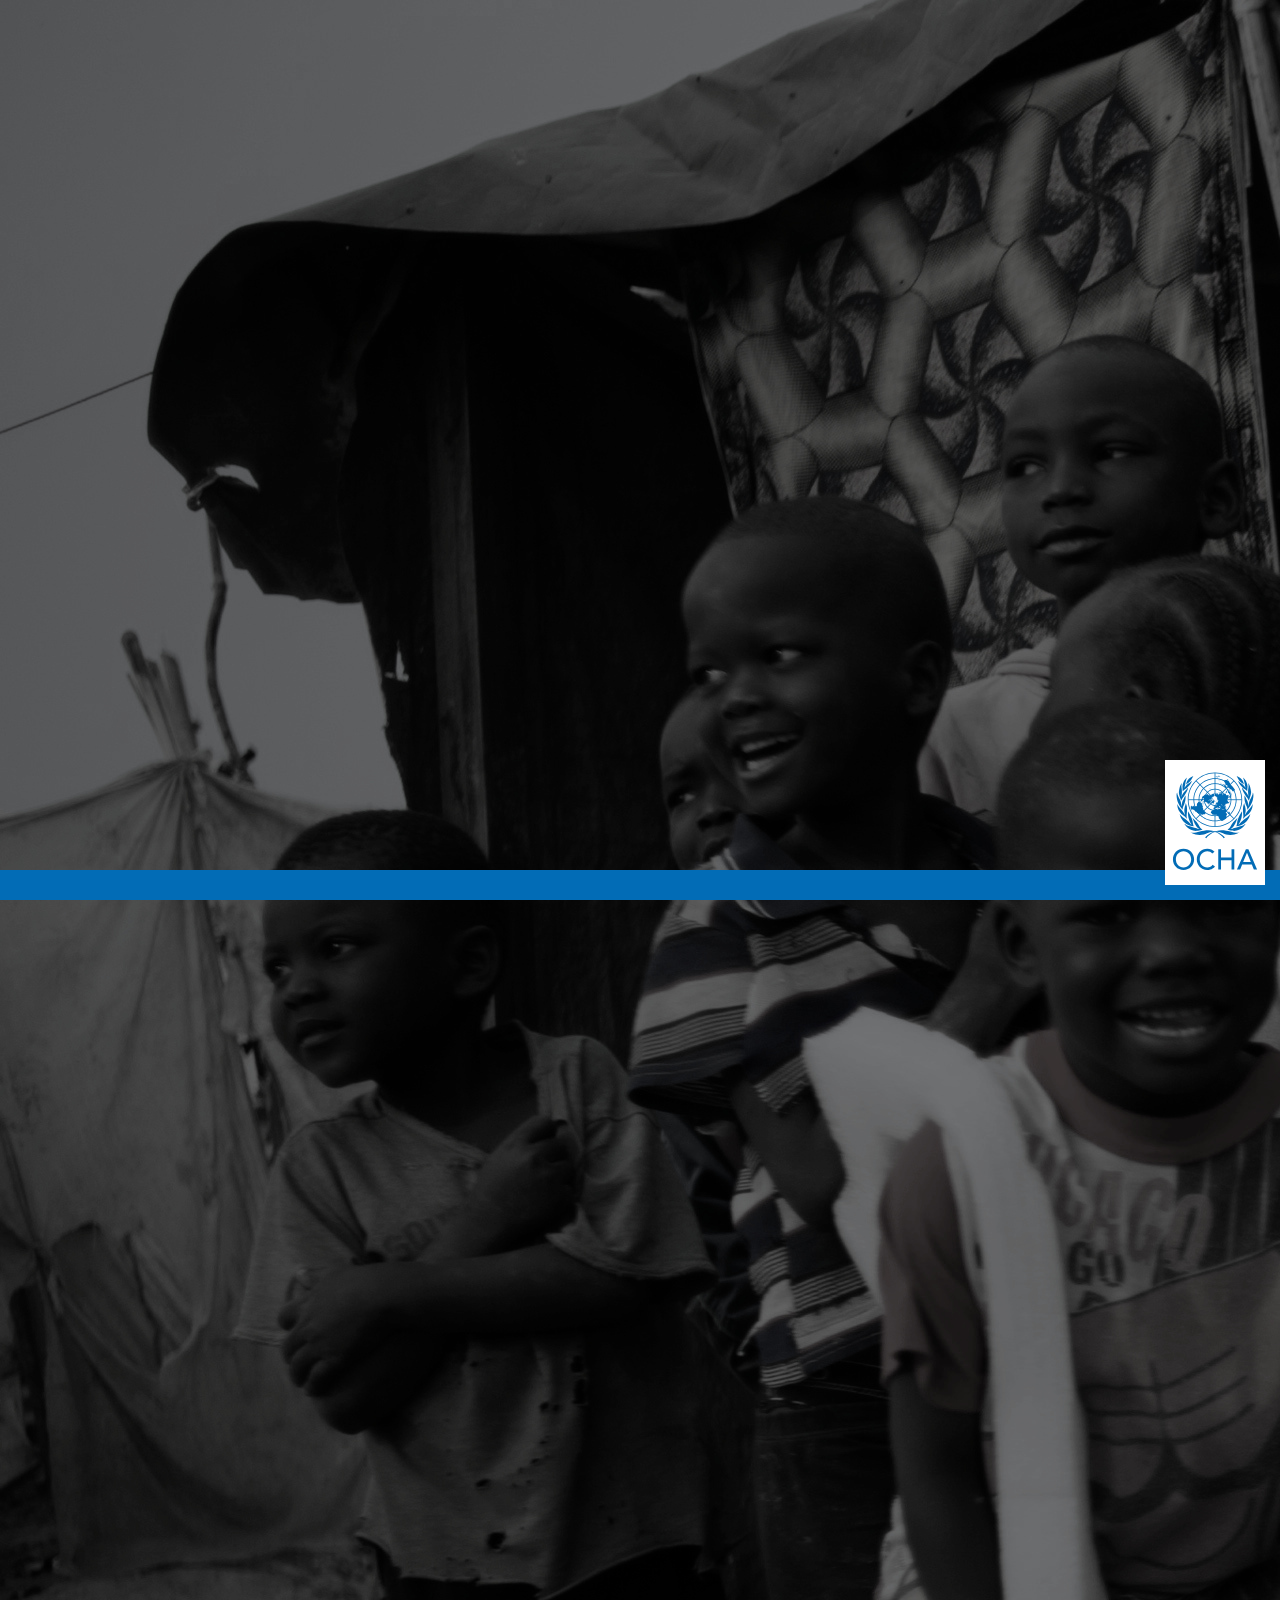
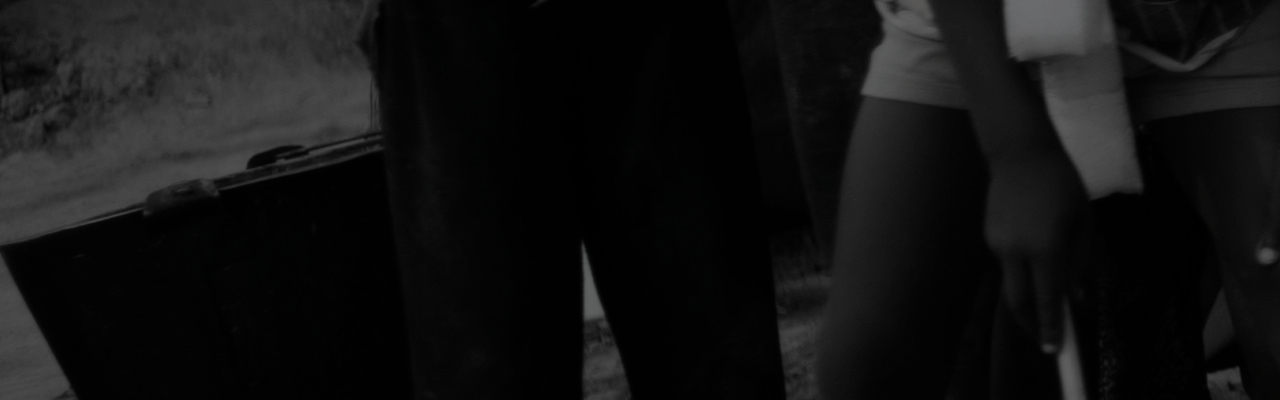
<file: old.html>
<!DOCTYPE html>
<html lang="en" class="no-js">
  <head>
    <meta charset="utf-8">
    <meta name="viewport" content="width=device-width, initial-scale=1.0">
    <meta http-equiv="X-UA-Compatible" content="IE=edge,chrome=1"> 

    <title>Crisis in the Central African Republic</title>

	<link rel="stylesheet" type="text/css" href="css/bootstrap.css">
	<link rel="stylesheet" type="text/css" href="css/mapbox.css" />
	<link rel="stylesheet" type="text/css" href="css/custom.css">

	<link href='http://fonts.googleapis.com/css?family=Open+Sans:400italic,700italic,400,700' rel='stylesheet' type='text/css'>

</head>


<body>

<section id="fbsection1" >
  <div class="container">
  <div class="row">
    <div class="col-12 text-center">
      <h1>Crisis in the Central African Republic</h1>
    </div>
  </div><!-- /row -->
  </div><!-- /container -->
</section>

<section id="fbsection2">
  <div class="container">
  <hr class="featurette-divider">
  <div class="row">
    <div class="col-xs-12 col-sm-6">
      <h4>Connect</h4>
    </div><!-- col 12 6-->

    <div class="col-xs-12 col-sm-6">
      <h4>Contact</h4>
      <p>Contact</p>
    </div> 
  </div><!-- row -->
  </div><!-- container -->
</section>

<section id="fbsection3"></section>



<section id="fbsection4" class='wrapper'>
<div id="map"></div>
  <div class="container">
  <div class="row">
    <div class="col-12 text-center">
      <h1>map goes here</h1>
    </div>
  </div><!-- /row -->
  </div><!-- /container -->
</section>

<section id="fbsection5">
  <div class="container">

  <div class="row">
        <div class="col-sm-4">

<div class='responsive-container'> 
  <div class='responsive-inner'>
    <div class="flip-container" ontouchstart="this.classList.toggle('hover');">
      <div class="flip-inner">
        <div class="front">
          <div class="circle">

              <div class="circle-inner">
                
                  <img alt="wiki image" src="img/infographic-affected.png" >
              
              </div>


          </div>
        </div>
        <div class="back">
          <div class="circle">

              <div class="circle-inner">


                    <p>BACK</p>


              </div>

          </div>
        </div>
      </div>
    </div>
  </div> 
</div>




        </div>

        <div class="col-sm-4">


<div class='responsive-container'> 
  <div class='responsive-inner'>
    <div class="flip-container" ontouchstart="this.classList.toggle('hover');">
      <div class="flip-inner">
        <div class="front">
          <div class="circle">

              <div class="circle-inner">
                
                  <img alt="wiki image" src="img/infographic-idp.png" >
              
              </div>


          </div>
        </div>
        <div class="back">
          <div class="circle">

              <div class="circle-inner">


                    <p>BACK</p>


              </div>

          </div>
        </div>
      </div>
    </div>
  </div> 
</div>




        </div>

        <div class="col-sm-4">

<div class='responsive-container'> 
  <div class='responsive-inner'>
    <div class="flip-container" ontouchstart="this.classList.toggle('hover');">
      <div class="flip-inner">
        <div class="front">
          <div class="circle">

              <div class="circle-inner">
                
                  <img alt="wiki image" src="img/infographic-refugees.png" >
              
              </div>


          </div>
        </div>
        <div class="back">
          <div class="circle">

              <div class="circle-inner">


                    <p>BACK</p>


              </div>

          </div>
        </div>
      </div>
    </div>
  </div> 
</div>


        </div>
      </div>

  </div><!-- /container -->
</section>

  
  <!-- Static bottom navbar -->
    <div class="navbar-fixed-bottom">
      
        <div class="navbar-header">
          <button type="button" class="navbar-toggle" data-toggle="collapse" data-target=".bottom-collapse"> <!-- NOTE! data-target was changed to .bottom-collapse -->
            <div class="ocha-logo"></div>
          </button>
        
        </div><!-- /navbar-header -->

        <div class="collapse bottom-collapse"> <!-- NOTE! The extra bottom-collapse class put on here -->


<footer>

<div class="container">
      <div class="row">
        <div class="col-md-12"><h4> Crisis in the Central African Republic</h4>
         <h2 class="heading">What can you do?</h2>
        </div>
      </div>


      <div class="row">

        <div class="col-xs-12 col-sm-4 actionbox">
          <figure>

            <div><img src="img/actionbox-ocha.jpg" alt="UN OCHA"></div>
            <div class="coverbox"><h2>Find out more</h2></div>
            <figcaption>
              <span>Visit the UNOCHA Central African Republic web page to put the humanitarian crisis in context.</span>
              <a href="http://www.unocha.org/crisis/central-african-republic">Visit unocha.org</a>
            </figcaption>
            
          </figure>
        </div>


        <div class="col-xs-12 col-sm-4 actionbox">
          <figure>
            <div><img src="img/actionbox-rw.png" alt="Responsive across devices"></div>
            <div class="coverbox"><h2>Access information</h2></div>
            <figcaption>
              
              <span>Stay up-to-date with the latest humanitarian resources on the situation in the Central African Republic.</span>
              <a href="http://reliefweb.int/country/caf">Visit reliefweb.int</a>
            </figcaption>
          </figure>
        </div>

        <div class="col-xs-12 col-sm-4 actionbox">
          <figure>
            <div><img src="img/footer-campaign.jpg" alt="Responsive across devices"></div>
            <div class="coverbox"><h2>Take action</h2></div>
            <figcaption>
              
              <span>Ask your government to keep their commitments to help the displaced people from the Central African Republic</span>
              <a href="">Speak up</a>
            </figcaption>
          </figure>
        </div>
      </div>
</div><!-- Container -->


<div class="container">
    <div class="row">

<div class="col-xs-12 col-sm-6"><h4>Connect</h4>
  <div class="connect">
    <a class="twitter-logo" href="http://www.twitter.com/unocha" data-toggle="tooltip" data-placement="bottom" title="Connect to OCHA on Twitter"></a>
    <a class="facebook-logo" href="http://www.facebook.com/unocha" data-toggle="tooltip" data-placement="bottom" title="Connect to OCHA on Facebook"></a>
    <a class="google-logo" href="http://plus.google.com/unocha" data-toggle="tooltip" data-placement="bottom" title="Connect to OCHA on Google Plus"></a>
    <a class="youtube-logo" href="http://plus.google.com/unocha" data-toggle="tooltip" data-placement="bottom" title="Subscribe to OCHA's YouTube channel"></a>
    <a class="reliefweb-logo" href="http://reliefweb.int/" data-toggle="tooltip" data-placement="bottom" title="Register on ReliefWeb"></a>
  </div>
</div><!-- col 12 6-->

        <div class="col-xs-12 col-sm-6">

        </div> 
    </div><!-- row -->
  </div><!-- container -->
</footer>
        </div><!--/.nav-collapse -->

    </div>

    <!-- Bootstrap core JavaScript -->
    <script src="http://code.jquery.com/jquery-1.10.1.min.js"></script>
    <script src="js/bootstrap.js"></script>
    <script src="js/modernizr.custom.js"></script>
    <script src="js/mapbox.js"></script>
    <script src="js/jquery.easing.min.js"></script>

    <script src="js/custom.js"></script>



  </body>
</html>
</file>
<file: css/mapbox.css>
/* general typography */
.leaflet-container {
  background:#fff;
  font:15px/25px 'Helvetica Neue', Arial, Helvetica, sans-serif;
  color:#404040;
  color:rgba(0,0,0,0.75);
  outline:0;
  overflow:hidden;
  -ms-touch-action:none;
  }
.leaflet-container *,
.leaflet-container *:after,
.leaflet-container *:before {
  -webkit-box-sizing:border-box;
     -moz-box-sizing:border-box;
          box-sizing:border-box;
  }

.leaflet-container h1,
.leaflet-container h2,
.leaflet-container h3,
.leaflet-container h4,
.leaflet-container h5,
.leaflet-container h6,
.leaflet-container p {
  font-size:15px;
  line-height:25px;
  margin:0 0 10px;
  }
.mapbox-small,
.leaflet-control-attribution,
.leaflet-control-scale,
.leaflet-container input,
.leaflet-container textarea,
.leaflet-container label,
.leaflet-container small {
  font-size:12px;
  line-height:20px;
  }

.leaflet-container a            {
  color:#3887BE;
  font-weight:normal;
  text-decoration:none;
  }
.leaflet-container a:hover      { color:#63b6e5; }
.leaflet-container.dark a       { color:#63b6e5; }
.leaflet-container.dark a:hover { color:#8fcaec; }

.leaflet-container.dark .mapbox-button,
.leaflet-container .mapbox-button {
  background-color:#3887be;
  display:inline-block;
  height:40px;
  line-height:40px;
  text-decoration:none;
  color:#fff;
  font-size:12px;
  white-space:nowrap;
  text-overflow:ellipsis;
  }
  .leaflet-container.dark .mapbox-button:hover,
  .leaflet-container .mapbox-button:hover {
    color:#fff;
    background-color:#3bb2d0;
    }

/* Base Leaflet
------------------------------------------------------- */
.leaflet-map-pane,
.leaflet-tile,
.leaflet-marker-icon,
.leaflet-marker-shadow,
.leaflet-tile-pane,
.leaflet-tile-container,
.leaflet-overlay-pane,
.leaflet-shadow-pane,
.leaflet-marker-pane,
.leaflet-popup-pane,
.leaflet-overlay-pane svg,
.leaflet-zoom-box,
.leaflet-image-layer,
.leaflet-layer {
  position:absolute;
  left:0;
  top:0;
  }

.leaflet-tile,
.leaflet-marker-icon,
.leaflet-marker-shadow {
  -webkit-user-drag:none;
  -webkit-user-select:none;
     -moz-user-select:none;
          user-select:none;
  }
.leaflet-marker-icon,
.leaflet-marker-shadow {
  display: block;
  }

.leaflet-tile {
  filter:inherit;
  visibility:hidden;
  }
.leaflet-tile-loaded {
  visibility:inherit;
  }
.leaflet-zoom-box {
  width:0;
  height:0;
  }

.leaflet-tile-pane    { z-index:2; }
.leaflet-objects-pane { z-index:3; }
.leaflet-overlay-pane { z-index:4; }
.leaflet-shadow-pane  { z-index:5; }
.leaflet-marker-pane  { z-index:6; }
.leaflet-popup-pane   { z-index:7; }

.leaflet-control {
  position:relative;
  z-index:7;
  pointer-events:auto;
  float:left;
  clear:both;
  }
  .leaflet-right .leaflet-control   { float:right; }
  .leaflet-top .leaflet-control     { margin-top:10px; }
  .leaflet-bottom .leaflet-control  { margin-bottom:10px; }
  .leaflet-left .leaflet-control    { margin-left:10px; }
  .leaflet-right .leaflet-control   { margin-right:10px; }

.leaflet-top,
.leaflet-bottom {
  position:absolute;
  z-index:1000;
  pointer-events:none;
  }
  .leaflet-top    { top:0; }
  .leaflet-right  { right:0; }
  .leaflet-bottom { bottom:0; }
  .leaflet-left   { left:0; }

/* zoom and fade animations */
.leaflet-fade-anim .leaflet-tile,
.leaflet-fade-anim .leaflet-popup {
  opacity:0;
  -webkit-transition:opacity 0.2s linear;
     -moz-transition:opacity 0.2s linear;
       -o-transition:opacity 0.2s linear;
          transition:opacity 0.2s linear;
  }
  .leaflet-fade-anim .leaflet-tile-loaded,
  .leaflet-fade-anim .leaflet-map-pane .leaflet-popup {
    opacity:1;
    }

.leaflet-zoom-anim .leaflet-zoom-animated {
  -webkit-transition:-webkit-transform 0.25s cubic-bezier(0,0,0.25,1);
     -moz-transition:   -moz-transform 0.25s cubic-bezier(0,0,0.25,1);
       -o-transition:     -o-transform 0.25s cubic-bezier(0,0,0.25,1);
          transition:        transform 0.25s cubic-bezier(0,0,0.25,1);
  }
.leaflet-zoom-anim .leaflet-tile,
.leaflet-pan-anim .leaflet-tile,
.leaflet-touching .leaflet-zoom-animated {
  -webkit-transition:none;
     -moz-transition:none;
       -o-transition:none;
          transition:none;
  }
.leaflet-zoom-anim .leaflet-zoom-hide { visibility: hidden; }

/* cursors */
.map-clickable,
.leaflet-clickable {
  cursor: pointer;
  }
.leaflet-popup-pane,
.leaflet-control {
  cursor:auto;
  }
.leaflet-container {
  cursor:-webkit-grab;
  cursor:   -moz-grab;
  }
.leaflet-dragging,
.leaflet-dragging .map-clickable,
.leaflet-dragging .leaflet-clickable,
.leaflet-dragging .leaflet-container {
  cursor:move;
  cursor:-webkit-grabbing;
  cursor:   -moz-grabbing;
  }

.leaflet-zoom-box {
  background:#fff;
  border:2px dotted #202020;
  opacity:0.5;
  }

/* general toolbar styles */
.leaflet-control-layers,
.leaflet-bar {
  background-color:#fff;
  border:1px solid #999;
  border-color:rgba(0,0,0,0.4);
  border-radius:3px;
  box-shadow:none;
  }
.leaflet-bar a,
.leaflet-bar a:hover {
  color:#404040;
  color:rgba(0,0,0,0.75);
  border-bottom:1px solid #ddd;
  border-bottom-color:rgba(0,0,0,0.10);
  }
  .leaflet-bar a:hover,
  .leaflet-bar a:active {
    background-color:#f8f8f8;
    cursor:pointer;
    }
  .leaflet-bar a:first-child {
    border-radius:3px 3px 0 0;
    }
  .leaflet-bar a:last-child {
    border-bottom:none;
    border-radius:0 0 3px 3px;
    }
  .leaflet-bar a:only-of-type {
    border-radius:3px;
    }

.leaflet-bar .leaflet-disabled {
  cursor:default;
  opacity:0.75;
  }
.leaflet-control-zoom-in,
.leaflet-control-zoom-out {
  display:block;
  content:'';
  text-indent:-999em;
  }

.leaflet-control-layers .leaflet-control-layers-list,
.leaflet-control-layers-expanded .leaflet-control-layers-toggle {
  display:none;
  }
  .leaflet-control-layers-expanded .leaflet-control-layers-list {
    display:block;
    position:relative;
    }

.leaflet-control-layers-expanded {
  background:#fff;
  padding:6px 10px 6px 6px;
  color:#404040;
  color:rgba(0,0,0,0.75);
  }
.leaflet-control-layers-selector {
  margin-top:2px;
  position:relative;
  top:1px;
  }
.leaflet-control-layers label {
  display: block;
  }
.leaflet-control-layers-separator {
  height:0;
  border-top:1px solid #ddd;
  border-top-color:rgba(0,0,0,0.10);
  margin:5px -10px 5px -6px;
  }

.leaflet-container .leaflet-control-attribution {
  background-color:rgba(255,255,255,0.25);
  margin:0;
  box-shadow:none;
  }
.leaflet-control-attribution a:hover,
.map-info-container a:hover {
  color:inherit;
  text-decoration:underline;
  }

.leaflet-control-attribution,
.leaflet-control-scale-line {
  padding:0 5px;
  }
  .leaflet-left .leaflet-control-scale    { margin-left:5px; }
  .leaflet-bottom .leaflet-control-scale  { margin-bottom:5px; }

.leaflet-control-scale-line {
  background-color:rgba(255,255,255,0.5);
  border:1px solid #999;
  border-color:rgba(0,0,0,0.4);
  border-top:none;
  padding:2px 5px 1px;
  white-space:nowrap;
  overflow:hidden;
  }
  .leaflet-control-scale-line:not(:first-child) {
    border-top:2px solid #ddd;
    border-top-color:rgba(0,0,0,0.10);
    border-bottom:none;
    margin-top:-2px;
    }
  .leaflet-control-scale-line:not(:first-child):not(:last-child) {
    border-bottom:2px solid #777;
    }

/* popup */
.leaflet-popup {
  position:absolute;
  text-align:center;
  pointer-events:none;
  }
.leaflet-popup-content-wrapper {
  padding:1px;
  text-align:left;
  pointer-events:all;
  }
.leaflet-popup-content {
  padding:10px 10px 15px;
  margin:0;
  line-height:inherit;
  }
.leaflet-popup-tip-container {
  width:20px;
  height:20px;
  margin:0 auto;
  position:relative;
  }
.leaflet-popup-tip {
  width:0;
	height:0;
  margin:0;
	border-left:10px solid transparent;
	border-right:10px solid transparent;
	border-top:10px solid #fff;
  box-shadow:none;
  }
.leaflet-popup-close-button {
  text-indent:-999em;
  position:absolute;
  top:0;right:0;
  pointer-events:all;
  }
  .leaflet-popup-close-button:hover {
    background-color:#f8f8f8;
    }

.leaflet-popup-scrolled {
  overflow:auto;
  border-bottom:1px solid #ddd;
  border-top:1px solid #ddd;
  }

/* div icon */
.leaflet-div-icon {
  background:#fff;
  border:1px solid #999;
  border-color:rgba(0,0,0,0.4);
  }
.leaflet-editing-icon {
  border-radius:3px;
  }

/* Leaflet + Mapbox
------------------------------------------------------- */
.leaflet-bar a,
.mapbox-icon,
.map-tooltip.closable .close,
.leaflet-control-layers-toggle,
.leaflet-popup-close-button,
.mapbox-button-icon:before {
  content:'';
  display:inline-block;
  width:26px;
  height:26px;
  vertical-align:middle;
  background-repeat:no-repeat;
  }
.leaflet-bar a {
  display:block;
  }

.leaflet-control-zoom-in,
.leaflet-control-zoom-out,
.leaflet-popup-close-button,
.leaflet-control-layers-toggle,
.leaflet-container.dark .map-tooltip .close,
.map-tooltip .close,
.mapbox-icon {
  background-image:url(./images/icons-404040.png);
  background-repeat:no-repeat;
  background-size:26px 260px;
  }
  .mapbox-button-icon:before,
  .leaflet-container.dark .leaflet-control-zoom-in,
  .leaflet-container.dark .leaflet-control-zoom-out,
  .leaflet-container.dark .leaflet-control-layers-toggle,
  .leaflet-container.dark .mapbox-icon {
    background-image:url(./images/icons-ffffff.png);
    background-size:26px 260px;
    }
  .leaflet-bar .leaflet-control-zoom-in                 { background-position:0 0; }
  .leaflet-bar .leaflet-control-zoom-out                { background-position:0 -26px; }
  .map-tooltip .close, .leaflet-popup-close-button      { background-position:0 -52px; }
  .mapbox-icon-info                                     { background-position:0 -78px; }
  .leaflet-control-layers-toggle                        { background-position:0 -104px; }
  .mapbox-icon-share:before, .mapbox-icon-share         { background-position:0 -130px; }
  .mapbox-icon-geocoder:before, .mapbox-icon-geocoder   { background-position:0 -156px; }
  .mapbox-icon-facebook:before, .mapbox-icon-facebook   { background-position:0 -182px; }
  .mapbox-icon-twitter:before, .mapbox-icon-twitter     { background-position:0 -208px; }
  .mapbox-icon-pinterest:before, .mapbox-icon-pinterest { background-position:0 -234px; }

@media
  (-webkit-min-device-pixel-ratio:2),
  (min-resolution:192dpi) {
    .leaflet-control-zoom-in,
    .leaflet-control-zoom-out,
    .leaflet-popup-close-button,
    .leaflet-control-layers-toggle,
    .mapbox-icon {
      background-image:url(./images/icons-404040@2x.png);
      }
    .mapbox-button-icon:before,
    .leaflet-container.dark .leaflet-control-zoom-in,
    .leaflet-container.dark .leaflet-control-zoom-out,
    .leaflet-container.dark .leaflet-control-layers-toggle,
    .leaflet-container.dark .mapbox-icon {
      background-image:url(./images/icons-ffffff@2x.png);
      }
}

.leaflet-popup-content-wrapper,
.map-legends,
.map-tooltip {
  background:#fff;
  border-radius:3px;
  box-shadow:0 1px 2px rgba(0,0,0,0.10);
  }
.map-legends,
.map-tooltip {
  max-width:300px;
  }
.map-legends .map-legend {
  padding:10px;
  }
.map-tooltip {
  z-index:999999;
  padding:10px;
  min-width:180px;
  max-height:400px;
  overflow:auto;
  opacity:1;
  -webkit-transition:opacity 150ms;
     -moz-transition:opacity 150ms;
       -o-transition:opacity 150ms;
          transition:opacity 150ms;
  }

.map-tooltip .close {
  text-indent:-999em;
  overflow:hidden;
  display:none;
  }
  .map-tooltip.closable .close {
    position:absolute;
    top:0;right:0;
    border-radius:3px;
    }
    .map-tooltip.closable .close:active  {
      background-color:#f8f8f8;
      }

.leaflet-control-interaction {
  position:absolute;
  top:10px;
  right:10px;
  width:300px;
  }
.leaflet-popup-content .marker-title {
  font-weight:bold;
  }
.leaflet-control .mapbox-button {
  background-color:#fff;
  border:1px solid #ddd;
  border-color:rgba(0,0,0,0.10);
  padding:5px 10px;
  border-radius:3px;
  }

/* Share modal
------------------------------------------------------- */
.mapbox-modal > div {
  position:absolute;
  top:0;
  left:0;
  width:100%;
  height:100%;
  z-index:-1;
  overflow-y:auto;
  }
  .mapbox-modal.active > div {
    z-index:99999;
    transition:all .2s, z-index 0 0;
    }

.mapbox-modal .mapbox-modal-mask {
  background:rgba(0,0,0,0.5);
  opacity:0;
  }
  .mapbox-modal.active .mapbox-modal-mask { opacity:1; }

.mapbox-modal .mapbox-modal-content {
  -webkit-transform:translateY(-100%);
     -moz-transform:translateY(-100%);
      -ms-transform:translateY(-100%);
          transform:translateY(-100%);
  }
  .mapbox-modal.active .mapbox-modal-content {
    -webkit-transform:translateY(0);
       -moz-transform:translateY(0);
        -ms-transform:translateY(0);
            transform:translateY(0);
    }

.mapbox-modal-body {
  position:relative;
  background:#fff;
  padding:20px;
  z-index:1000;
  width:50%;
  margin:20px 0 20px 25%;
  }
.mapbox-share-buttons {
  margin:0 0 20px;
  }
.mapbox-share-buttons a {
  width:33.3333%;
  border-left:1px solid #fff;
  text-align:center;
  border-radius:0;
  }
  .mapbox-share-buttons a:last-child  { border-radius:0 3px 3px 0; }
  .mapbox-share-buttons a:first-child { border:none; border-radius:3px 0 0 3px; }

.mapbox-modal input {
  width:100%;
  height:40px;
  padding:10px;
  border:1px solid #ddd;
  border-color:rgba(0,0,0,0.10);
  color:rgba(0,0,0,0.5);
  }

/* Info Control
------------------------------------------------------- */
.leaflet-control.mapbox-control-info {
  margin:5px 30px 10px 10px;
  min-height:26px;
  }
  .leaflet-control.mapbox-control-info-right {
    margin:5px 10px 10px 30px;
    }

.mapbox-info-toggle {
  background-color:#fff;
  background-color:rgba(255,255,255,0.25);
  border-radius:50%;
  position:absolute;
  bottom:0;left:0;
  z-index:1;
  }
  .mapbox-control-info-right .mapbox-info-toggle  { left:auto; right:0; }
  .mapbox-control-info.active .mapbox-info-toggle { background-color:#fff; }
  .mapbox-info-toggle:hover { background-color:rgba(255,255,255,0.5); }

.map-info-container {
  background:#fff;
  background:rgba(255,255,255,0.75);
  padding:3px 5px 3px 15px;
  display:none;
  position:relative;
  bottom:0;
  left:13px;
  border-radius:3px;
  }
.mapbox-control-info.active .map-info-container { display:inline-block; }
.mapbox-control-info-right .map-info-container {
  left:auto;
  right:13px;
  padding:3px 15px 3px 5px;
  }

/* Geocoder
------------------------------------------------------- */
.leaflet-control-mapbox-geocoder {
  position:relative;
  }
.leaflet-control-mapbox-geocoder.searching {
  opacity:0.75;
  }
.leaflet-control-mapbox-geocoder .leaflet-control-mapbox-geocoder-wrap {
  background:#fff;
  position:absolute;
  border:1px solid #999;
  border-color:rgba(0,0,0,0.4);
  border-bottom-width:0;
  overflow:hidden;
  left:26px;
  height:27px;
  width:0;
  top:-1px;
  border-radius:0 3px 3px 0;
  opacity:0;
  -webkit-transition:opacity 100ms;
     -moz-transition:opacity 100ms;
       -o-transition:opacity 100ms;
          transition:opacity 100ms;
  }
.leaflet-control-mapbox-geocoder.active .leaflet-control-mapbox-geocoder-wrap {
  width:180px;
  opacity:1;
  }
.leaflet-bar .leaflet-control-mapbox-geocoder-toggle,
.leaflet-bar .leaflet-control-mapbox-geocoder-toggle:hover {
  border-bottom:none;
  }
.leaflet-control-mapbox-geocoder-toggle {
  border-radius:3px;
  }
.leaflet-control-mapbox-geocoder.active,
.leaflet-control-mapbox-geocoder.active .leaflet-control-mapbox-geocoder-toggle {
  border-top-right-radius:0;
  border-bottom-right-radius:0;
  }
.leaflet-control-mapbox-geocoder .leaflet-control-mapbox-geocoder-form input {
  background:transparent;
  border:0;
  width:180px;
  padding:0 0 0 10px;
  height:26px;
  outline:none;
  }
.leaflet-control-mapbox-geocoder-results {
  width:180px;
  position:absolute;
  left:26px;
  top:25px;
  border-radius:0 0 3px 3px;
  }
  .leaflet-control-mapbox-geocoder.active .leaflet-control-mapbox-geocoder-results {
    background:#fff;
    border:1px solid #999;
    border-color:rgba(0,0,0,0.4);
    }

.leaflet-control-mapbox-geocoder-results a,
.leaflet-control-mapbox-geocoder-results span {
  padding:0 10px;
  text-overflow:ellipsis;
  white-space:nowrap;
  display:block;
  width:100%;
  font-size:12px;
  line-height:26px;
  text-align:left;
  overflow:hidden;
  }
  .leaflet-control-mapbox-geocoder-results a:first-child {
    border-top:1px solid #999;
    border-top-color:rgba(0,0,0,0.4);
    border-radius:0;
    }
  .leaflet-container.dark .leaflet-control .leaflet-control-mapbox-geocoder-results a:hover,
  .leaflet-control-mapbox-geocoder-results a:hover {
    background:#f8f8f8;
    opacity:1;
    }

/* Dark Theme
------------------------------------------------------- */
.leaflet-container.dark .leaflet-bar {
  background-color:#404040;
  border-color:#202020;
  border-color:rgba(0,0,0,0.75);
  }
  .leaflet-container.dark .leaflet-bar a {
    color:#404040;
    border-color:rgba(0,0,0,0.5);
    }
  .leaflet-container.dark .leaflet-bar a:active,
  .leaflet-container.dark .leaflet-bar a:hover {
    background-color:#505050;
    }

.leaflet-container.dark .mapbox-info-toggle,
.leaflet-container.dark .map-info-container,
.leaflet-container.dark .leaflet-control-attribution {
  background-color:rgba(0,0,0,0.25);
  color:#f8f8f8;
  }
.leaflet-container.dark .leaflet-bar a.leaflet-disabled,
.leaflet-container.dark .leaflet-control .mapbox-button.disabled {
  background-color:#252525;
  color:#404040;
  }
.leaflet-container.dark .leaflet-control-mapbox-geocoder > div {
  border-color:#202020;
  border-color:rgba(0,0,0,0.75);
  }
  .leaflet-container.dark .leaflet-control .leaflet-control-mapbox-geocoder-results a {
    border-color:#ddd #202020;
    border-color:rgba(0,0,0,0.10) rgba(0,0,0,0.75);
    }
  .leaflet-container.dark .leaflet-control .leaflet-control-mapbox-geocoder-results span {
    border-color:#202020;
    border-color:rgba(0,0,0,0.75);
    }

/* Larger Screens
------------------------------------------------------- */
@media only screen and (max-width:800px) {
.mapbox-modal-body {
  width:83.3333%;
  margin-left:8.3333%;
  }
}

/* Smaller Screens
------------------------------------------------------- */
@media only screen and (max-width:640px) {
.mapbox-modal-body {
  width:100%;
  height:100%;
  margin:0;
  }
}

/* Browser Fixes
------------------------------------------------------- */
/* Map is broken in FF if you have max-width: 100% on tiles */
.leaflet-container img { max-width:none!important; }
/* Stupid Android 2 doesn't understand "max-width: none" properly */
.leaflet-container img.leaflet-image-layer { max-width:15000px!important; }
/* Android chrome makes tiles disappear without this */
.leaflet-tile-container img { -webkit-backface-visibility:hidden; }
/* workaround for https://bugzilla.mozilla.org/show_bug.cgi?id=888319 */
.leaflet-overlay-pane svg { -moz-user-select:none; }
/* Older IEs don't support the translateY property for display animation */
.leaflet-oldie .mapbox-modal .mapbox-modal-content        { display:none; }
.leaflet-oldie .mapbox-modal.active .mapbox-modal-content { display:block; }
.map-tooltip { width:280px\8; /* < IE9 */ }
</file>
<file: css/custom.css>
/* GLOBAL STYLES
-------------------------------------------------- */

* {
	margin:0;
	padding:0;
	}

html, body {
	width:100%;
	height:100%;
	}

html, body, container, section { 
	height: 100%;
	}

body {
	font-family: 'Open Sans', sans-serif;
	color: #fff;
	font-size: 22px;
	min-height: 2000px;
	/*background: #000;*/
	background: url(../img/background.jpg);
	}

body > section {
	position:fixed;
	top:0;
	left:0;
	width:100%;
	height:100%;
	background:transparent center no-repeat;
	background-size:cover;
	overflow:hidden; /*optional*/
	visibility: hidden;
	}

#sec-seven
{
  display: none;
}
body > section#sec-one, body > section#preloader {
	 background-image:url(http://ocha.smugmug.com/photos/i-t5tjqBd/0/O/i-t5tjqBd.jpg); 
	}
/*
body > section#sec-two {
	background-image:url('../img/back-two.jpg');
	}

body > section#sec-three {
	background-image:url('../img/back-three.jpg');
	}

body > section#sec-four {
	background-image:url('../img/back-four.jpg');
	}

body > section#sec-five {
	background-image:url('../img/back-five.jpg');
	}

body > section#sec-six {
	background-image:url('../img/back-six.jpg');
	}
*/

body > section#sec-seven {
	background-color: #000;
	}

/*
body > section#sec-eight {
	background-image:url(../img/back-eight.jpg);
	background-image:url(../img/first-image.jpg);
	}

body > section#sec-second-img {
	background-image:url(../img/second-image.jpg);
}

body > section#sec-nine {
	background-image:url(../img/back-nine.jpg);
	}
*/
body > section#sec-ten {
	background-color: rgba(255, 204, 85, 0.8);
	}

body > section#sec-eleven {
	/* background-image:url(../img/back-eleven.jpg); */	
	}

body > section#sec-twelve {
	background: #066cb6;
	height:auto;
	bottom:0;
	top:auto;
	}

.box {
	position:absolute;
	left:0;
	height:2px;
	bottom:0;
	background:#066cb6; /*blue*/
	opacity: .75;
	z-index: 1;
	}

.black-box {
	position:absolute;
	left:0;
	height:100%;
	width:100%;
	background:#000;
	}

.centered{
	float: none;
	margin: 0 auto;
	}

.container {
	margin-top:30px;
	}

p {
	margin:0;
	}

p + p {margin: 1em 0 0 0;}

h1{
	font-size: 72px;
	}

h2{
	text-transform: uppercase;
	font-weight: 600;
	letter-spacing: .1em;
	font-size: 58px;
	color: #f9a319; /*orange*/ /*#ffcc55; yellow;*/
	}

h2.heading{
	text-transform: none;
	color:#fff;
	font-weight: 300;
	letter-spacing: normal;
	font-size: 50px;
	margin-top: 10px;
	margin-bottom: 30px;
	}

h3{
	margin-top:30px;
	}

a {
color: #659AD2;
-webkit-transition: color 0.15s ease-in-out 0s;
   -moz-transition: color 0.15s ease-in-out 0s;
	 -o-transition: color 0.15s ease-in-out 0s;
	    transition: color 0.15s ease-in-out 0s;
}



/*Badge subheader banner for map and infographics
-----------------------------------------------------------------------------------*/

.badge {
	min-height: 20px;
	padding: 14px;
	margin-bottom: 20px;
	background-color: #fff;
	border-radius: 0px;
	z-index:100;
	color: black;
	}

.badge:before {
	content: "";
	position: absolute;
	top: 95%;
	left: 0;
	height: 20%;
	width: 51%;
	background: #fff;
	-webkit-transform: skew(0deg, -7deg);
	-moz-transform: skew(0deg, -7deg);
	-ms-transform: skew(0deg, -7deg);
	-o-transform: skew(0deg, -7deg);
	transform: skew(0deg, -7deg);
	z-index:99;
	}

.badge:after {
	content: "";
	position: absolute;
	top: 95%;
	right: 0;
	height: 20%;
	width: 50%;
	background: #fff;
	-webkit-transform: skew(0deg, 7deg);
	-moz-transform: skew(0deg, 7deg);
	-ms-transform: skew(0deg, 7deg);
	-o-transform: skew(0deg, 7deg);
	transform: skew(0deg, 7deg);
 	z-index:99;
	}

.badge h2{
	font-weight: 400;
	text-transform: none;
	color: #000;
	font-size: 42px;
	margin-top: 20px;
	margin-bottom: 24px;
	letter-spacing: normal;
	
	}
.badge h3{
	font-size: 16px;
	text-transform: uppercase;
	font-weight: 600;
	letter-spacing: .1em;
	margin-top:4px;
	}
.badge h4{
	font-size: 16px;
	text-transform: uppercase;
	font-weight: 600;
	letter-spacing: .1em;
	margin-top:0;
	z-index:3;
	}
.badge h5{
	z-index:4 !important;
	color: #f9a319;
	}

body > section#sec-seven .container, body > section#sec-nine .container, body > section#sec-ten .container {
		margin-top:0;
	}

/*  Section one - intro;
-----------------------------------------------------------------------------------*/

.icon-scroll-down {
	width: 54px;
	height: 54px;
	color: transparent;
	display: block;
	-webkit-background-size: cover;
	-moz-background-size: cover;
	-o-background-size: cover;
	background-size: cover;
	overflow: hidden;
	background-image: url("../img/icon-scroll-down-alt.svg");
	background-size: 75% 75%;
	background-position: center center;
	background-repeat: no-repeat;
	top:30px;
	}

.icon-bangui {
	width: 72px;
	height: 72px;
	color: transparent;
	display: block;
	-webkit-background-size: cover;
	-moz-background-size: cover;
	-o-background-size: cover;
	background-size: cover;
	overflow: hidden;
	background-image: url("../img/icon-bangui.svg");
	top:30px;
	}

.language-corner{
    border-top: 80px solid #000;
    border-left: 80px solid transparent;
    top: 0;
    height: 0;
    opacity: .95;
    position: absolute;
    right: 0;
    text-indent: -9999px;
    width: 0;
  }
.language-corner-content a{
	font-size: 20px;
	font-weight: 600;
	line-height: 1;
    top: 12px;
    color: #066cb6;
    position: absolute;
    right: 12px;
  }
.language-corner-content a:hover{
	color: #ffffff;
	text-decoration: none;
	}
/*  Section two;
-----------------------------------------------------------------------------------*/

/*  Section three;
-----------------------------------------------------------------------------------*/

/*  Section four;
-----------------------------------------------------------------------------------*/

/*  Section six;
-----------------------------------------------------------------------------------*/

/*  Section seven - video;
-----------------------------------------------------------------------------------*/

/*Video -Responsive */

.video-container {
    position: relative;
    padding-bottom: 56.25%;
    padding-top: 30px; height: 0; overflow: hidden;
}
 
.video-container iframe,
.video-container object,
.video-container embed {
    position: absolute;
    top: 0;
    left: 0;
    width: 100%;
    height: 100%;
}

@media (max-width: 991px){
  .video-container { 
    margin-top: 36px;
  }
}


/*  Section eight;
-----------------------------------------------------------------------------------*/

/*  Section nine - map;
-----------------------------------------------------------------------------------*/

body > section#sec-nine .badge {
	background-color: #000;
	color: #fff;
	}

body > section#sec-nine .badge:before {
	background: #000;
	top: 95%;
}

body > section#sec-nine .badge:after {
	background: #000;
	top: 95%;
}

body > section#sec-nine .badge h2{
	color: #fff;
	}

body > section#sec-nine .badge h3{
	color: #ffcc55;
	}

body > section#sec-nine .badge h4{
	color: #ffcc55;
	}

#map {
	position: absolute;
	top:0;
	bottom:0;
	height: 100%;
	width:100%;
	z-index: -1;
	}
/*
#map .leaflet-top{
 bottom:10px;
 top:auto;
}
*/
/*  Section ten - infographics;
-----------------------------------------------------------------------------------*/

body > section#sec-ten h2, body > section#sec-ten .h2{
	color: #f9a319;
	}

#easing{
	z-index:101;
	}
#easing2{
	z-index:102;
	top:0;
	position: absolute;
	}

.flip {
    -webkit-perspective: 800;
    width: 100%;
    height: 200px;
    position: relative;
    margin: 50px auto;
}
.flip .card.flipped {
    -webkit-transform: rotatex(-180deg);
}
.flip .card {
    width: 100%;
    height: 100%;
    -webkit-transform-style: preserve-3d;
    -webkit-transition: 0.5s;
}
.flip .card .face {
    width: 100%;
    height: 100%;
    position: absolute;
    -webkit-backface-visibility: hidden;
    z-index: 2;
    font-family: Georgia;
    font-size: 3em;
    text-align: center;
    line-height: 200px;
}
.flip .card .front {
    position: absolute;
    z-index: 1;
    background: black;
    color: white;
    cursor: pointer;
}
.flip .card .back {
    -webkit-transform: rotatex(-180deg);
    background: #066cb6; /*blue;*/
    background: white;
    color: black;
    cursor: pointer;
}

.responsive-container{
  position: relative;
  width: 100%;
  margin: 50px auto;
}
.responsive-container:before{
  content: "";
  display: block;
  padding-top: 100%;  /* initial ratio of 1:1*/
}

.responsive-inner{
  position:  absolute;
  top: 0;
  left: 0;
  bottom: 0;
  right: 0;
	}

/* entire container, keeps perspective */
.flip-container {
  perspective: 1000;
  -webkit-perspective: 1000; /* Safari and Chrome */
}
  /* flip the pane when hovered */
  .flip-container:hover .flip-inner, .flip-container.hover .flip-inner {
    transform: rotateY(180deg);
    -ms-transform:rotateY(180deg); /* IE 9 */
    -webkit-transform:rotateY(180deg); /* Safari and Chrome */
  }

/* flip speed goes here */
.flip-inner {
  transition: 0.6s;
  -webkit-transition: 0.6s; /* Safari */
  transform-style: preserve-3d;
  -webkit-transform-style: preserve-3d; /* Safari and Chrome */
  position: relative;
}

/* hide back of pane during swap */
.front, .back {
  backface-visibility: hidden;
  -webkit-backface-visibility:hidden; /* Chrome and Safari */
  -moz-backface-visibility:hidden; /* Firefox */
  -ms-backface-visibility:hidden; /* Internet Explorer */
  position: absolute;
  top: 0;
  left: 0;
  width: 100%;
  height: 100%;
}

/* front pane, placed above back */
.front {
  z-index: 2;
}

/* back, initially hidden pane */
.back {
  transform: rotateY(180deg);
  -ms-transform:rotateY(180deg); /* IE 9 */
  -webkit-transform:rotateY(180deg); /* Safari and Chrome */
}

.circle {
  width: 100%; 
  height: 0;
  padding: 50% 0; /*padding top & bottom must equal width */
  border-radius: 50%;
  -moz-border-radius: 50%; 
  -webkit-border-radius: 50%; 
  background: #dedede; 
  overflow: hidden;
}
/*
.circle-inner {
  position: absolute;
  top: 0;
  left: 0;
  width: 100%;
  height: 100%;
  text-align: center;
	}

.circle-inner:before {
  content: '';
  vertical-align: middle;
  display: inline-block;
  width: 0;
  height: 100%;
	}
*/

.back .circle {
  background:#fff url("../img/infographic-twitter-back.png");
    -webkit-background-size: cover;
    -moz-background-size: cover;
    -o-background-size: cover;
    background-size: cover;
  color: #066cb6;/*blue*/
}

/* RC Changes */
.back .circle, .front .circle, .speak-up-link
{
	cursor: pointer;
}

.back .circle .circle-inner{
	margin-top:-30%;
	padding: 0 8%;
	display: table;
}




.circle-inner {
display: table;
width:100%;
}

.circle-inner img {
height: auto;
width: 100%;
margin-top: -50%; /*new*/
}

.circle-inner p {
	width: 50%;
	display: table-cell;
	vertical-align: middle;
	text-align: center;
	}



/*  Section eleven;
-----------------------------------------------------------------------------------*/

/*  Section twelve: Last one - add your voice, etc;
-----------------------------------------------------------------------------------*/

body > section#sec-twelve p{
	font-size: 16px;
	}

body > section#sec-twelve p.handle{
	font-size: 18px;
	}

body > section#sec-twelve p.disclaimer{
	font-size: 0.325em;
	line-height: 1em;
	margin:0 0 10px 0;
	padding:0;
	}

body > section#sec-twelve h3{
	color: #064584;
	text-transform: uppercase;
	font-weight: 800;
	font-size: 18px;
	margin-top:0;
	}

div.row.voice-slideshow{
overflow: hidden;
display: block;
height:auto;
}

.triangle-left {
  width:100%;
font-size: 32px;
line-height: 1.1;
position: relative;
padding: 15px;
margin: 15px 0 20px;
color: #fff;
background: #f9a319;
-webkit-border-radius: 10px;
-moz-border-radius: 10px;
border-radius: 10px;
}

.triangle-left:after {
content: "";
position: absolute;
bottom: -20px;
left: 75px;
border-width: 20px 20px 0 0 ;
border-style: solid;
border-color: #f9a319 transparent;
display: block;
width: 0;
}

.img-profile{
	width: 75px;
	height: 75px;
	margin: 5px 15px 15px 0;
	float: left;
}

.triangle-right {
	margin: 0 0 15px 0;
	position: relative;
}

.triangle-right:after {
	content: "";
	position: absolute;
	bottom: -15px;
	right: 15px;
	border-width: 15px 0 0 15px;
	border-style: solid;
	border-color: #f9a319 transparent;
	display: block;
	width: 0;
}

span.next{
	font-size:12px;
	margin: -50px 0 0 90px;
	position:absolute;
	z-index:100;
}

.connect{
	margin-top:10px;
	margin-bottom:15px;
	}

.connect a{
	width: 35px;
	height: 35px;
	color: transparent;
	display: inline-block;
	margin-right: 10px;
	margin-top: 8px;
	margin-bottom:0;
	background-color: #569dce;
	-webkit-transition: background-color 0.2s linear;
	-moz-transition: background-color 0.2s linear;
	-ms-transition: background-color 0.2s linear;
	-o-transition: background-color 0.2s linear;
	transition: background-color 0.2s linear;
    -webkit-background-size: cover;
    -moz-background-size: cover;
    -o-background-size: cover;
    background-size: cover;
    overflow: hidden;
    position: relative
}

.connect a:hover{
	background-color: #fff;
}

.connect a.twitter-logo {
	background-image: url("../img/social-twitter.svg")
}
.connect a.facebook-logo {
	background-image: url("../img/social-fb.svg")
}
.connect a.google-logo {
	background-image: url("../img/social-google.svg")
}
.connect a.youtube-logo {
	background-image: url("../img/social-youtube.svg")
}
.connect a.reliefweb-logo {
	width: 69px;
	background-image: url("../img/social-rw.svg")
}

.connect a.unocha-logo {
	margin-right: 0;
	height: 60px;
	width: 255px;
	background-image: url("../img/unocha-logo.svg");
}

.connect a.whd-logo { 
	width: 144px; 
	background-image: url("../img/WHD.png"); 
	background-color: transparent; 
	height: 71px; 
}

body > section#sec-twelve .well{
	background:rgba(255, 255, 255, 0.15);
	min-height: 6em;
	position: relative;
	}

.well a.action-link{
text-align: center;
padding: 5px 10px;
margin-top:15px;
border-radius: 2px;
display: inline-block;
background:rgba(255, 255, 255, 0.30);
color: #064584;
text-decoration: none;
font-size: 14px;
position: relative;
z-index: 101;
}

.well a.triangle-right{
margin-top:-45px;
background: #f9a319;
}


body > section#sec-twelve .well h3, body > section#sec-twelve .well .h3{
	color: #f9a319;
	font-size: 24px;
}

body > section#sec-twelve .well .img-responsive{
	margin-top: 15px;
}


/* 

--*/
div.right-arrow
{
	width: 30px;
	height: 30px;
	background: url(../img/right-arrow.gif);

	opacity: .3;
	position: absolute;
	right: -38px;
	top: 215px;	

	cursor: pointer;
}

div.left-arrow
{
	width: 30px;
	height: 30px;
	background: url(../img/left-arrow.gif);

	opacity: .3;
	position: absolute;
	left: -38px;
	top: 215px;

	cursor: pointer;
}

div.left-arrow:hover, div.right-arrow:hover { opacity: .7;}



/*  Tooltip
-----------------------------------------------------------------------------------*/
.tooltip-inner {
    background-color: rgb(0, 0, 0);
    background-color: rgba(0, 0, 0, 0.6);
    filter:progid:DXImageTransform.Microsoft.gradient(startColorstr=#99000000, endColorstr=#99000000);
    -ms-filter: "progid:DXImageTransform.Microsoft.gradient(startColorstr=#99000000, endColorstr=#99000000)";
}
.tooltip.top .tooltip-arrow {
  border-top-color: #000000;
}
.tooltip.top-left .tooltip-arrow {
  border-top-color: #000000;
}
.tooltip.top-right .tooltip-arrow {
  border-top-color: #000000;
}
.tooltip.right .tooltip-arrow {
  border-right-color: #000000;
}
.tooltip.left .tooltip-arrow {
  border-left-color: #000000;
}
.tooltip.bottom .tooltip-arrow {
  border-bottom-color: #000000;
}
.tooltip.bottom-left .tooltip-arrow {
  border-bottom-color: #000000;
}
.tooltip.bottom-right .tooltip-arrow {
  border-bottom-color: #000000;
}


/*  responsive styling;
-----------------------------------------------------------------------------------*/
@media screen and (max-width: 31.5em) {
}

@media (max-width: 767px) {
}

@media (max-width: 991px) {
	body{
	font-size: 20px;
	}
	
	.well {
	padding: 9px;
	}
	
	.back .circle{
	font-size: 18px;
	}

	h2.heading{
	font-size:35px;
	}

	body > section#sec-twelve .well{
	min-height: 16em;
	}

	body > section#sec-twelve .well h3, body > section#sec-twelve .well .h3{
	font-size: 18px;
	}

	.triangle-left {
	padding: 7px;
	margin: 10px 0 15px;
	}

	.triangle-left:after {
	bottom: -15px;
	left: 35px;
	border-width: 15px 15px 0 0 ;
	}

	.well a.triangle-right{
	margin-top:-20px;
	}

	.triangle-right {
	margin: 0 0 10px 0;
	}

	.triangle-right:after {
	bottom: -10px;
	right: 10px;
	border-width: 10px 0 0 10px;
	}

	.img-profile{
	width: 35px;
	height: 35px;
	margin: 0px 10px 10px 0;
	}

	body > section#sec-twelve p.handle{
	font-size: 14px;
	}

	span.next{
	display: none;
}


@media (min-width: 768px) and (max-width: 991px){

}
</file>
